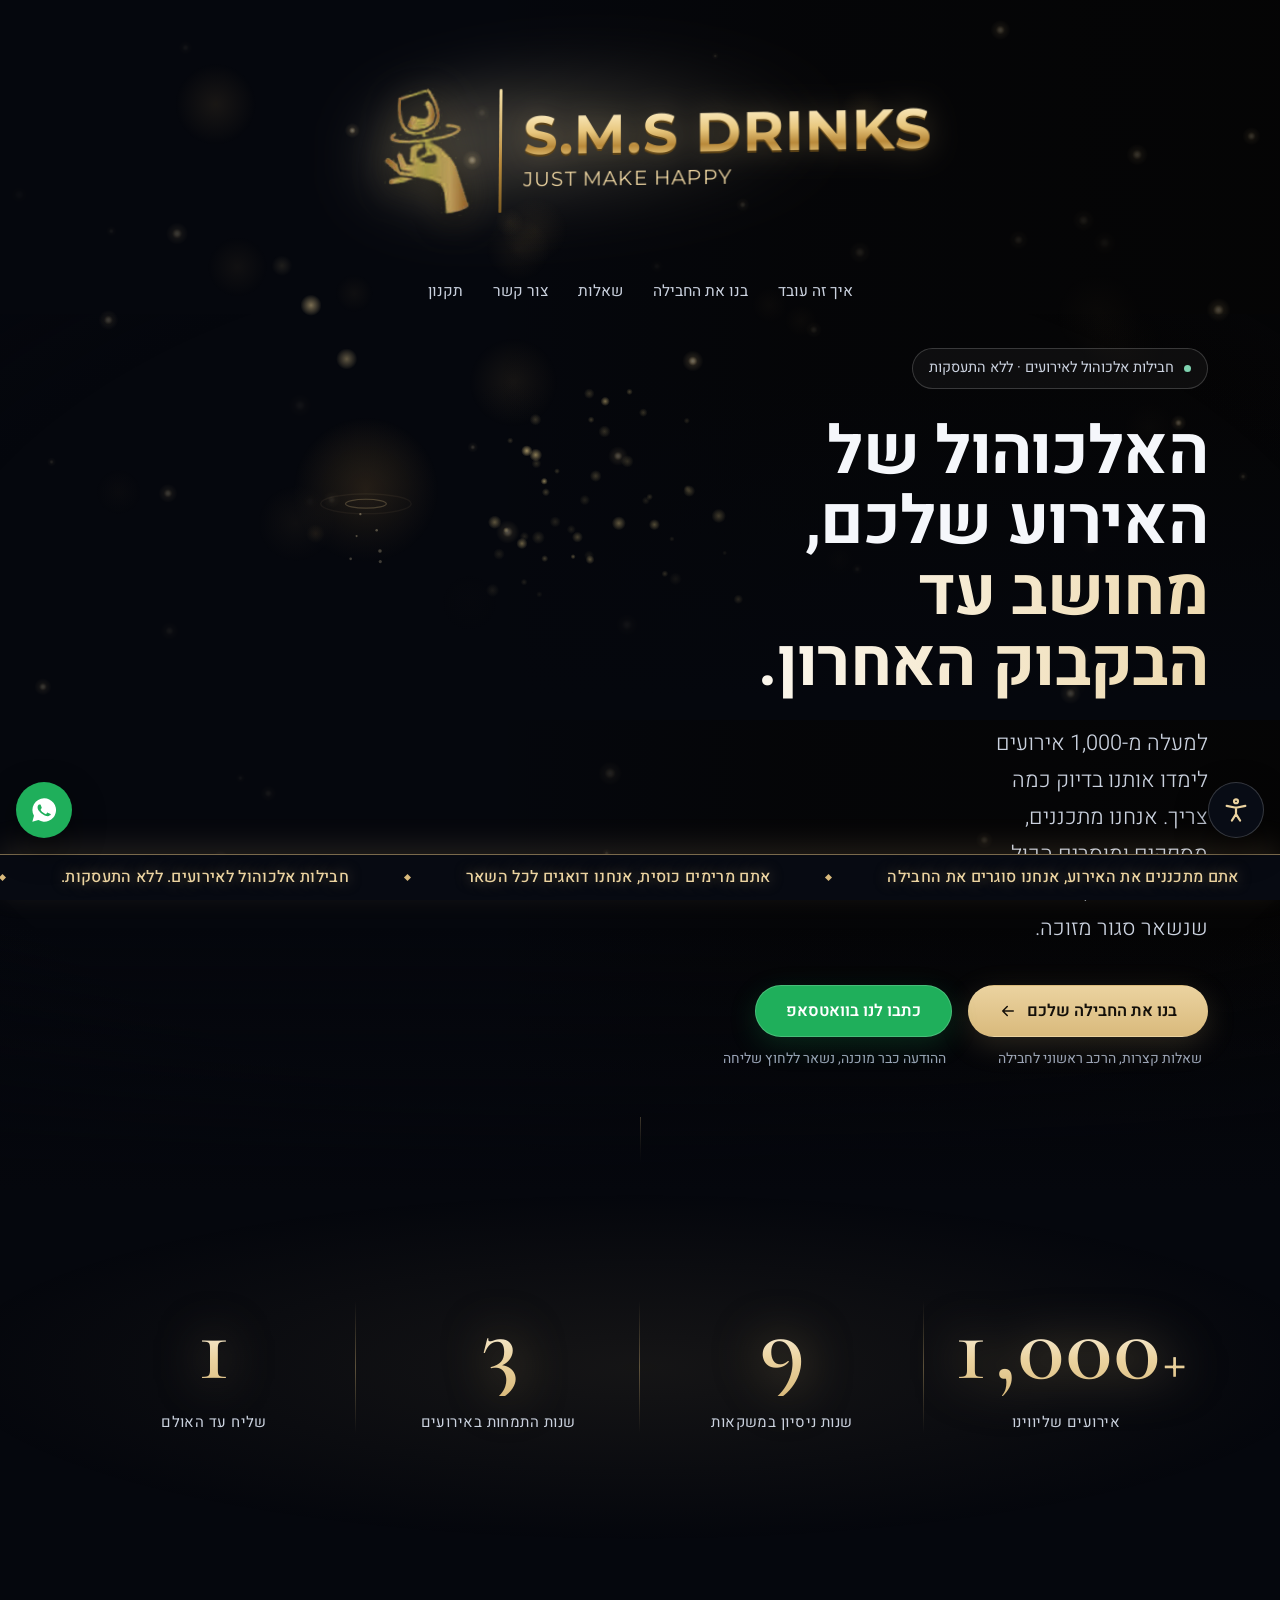
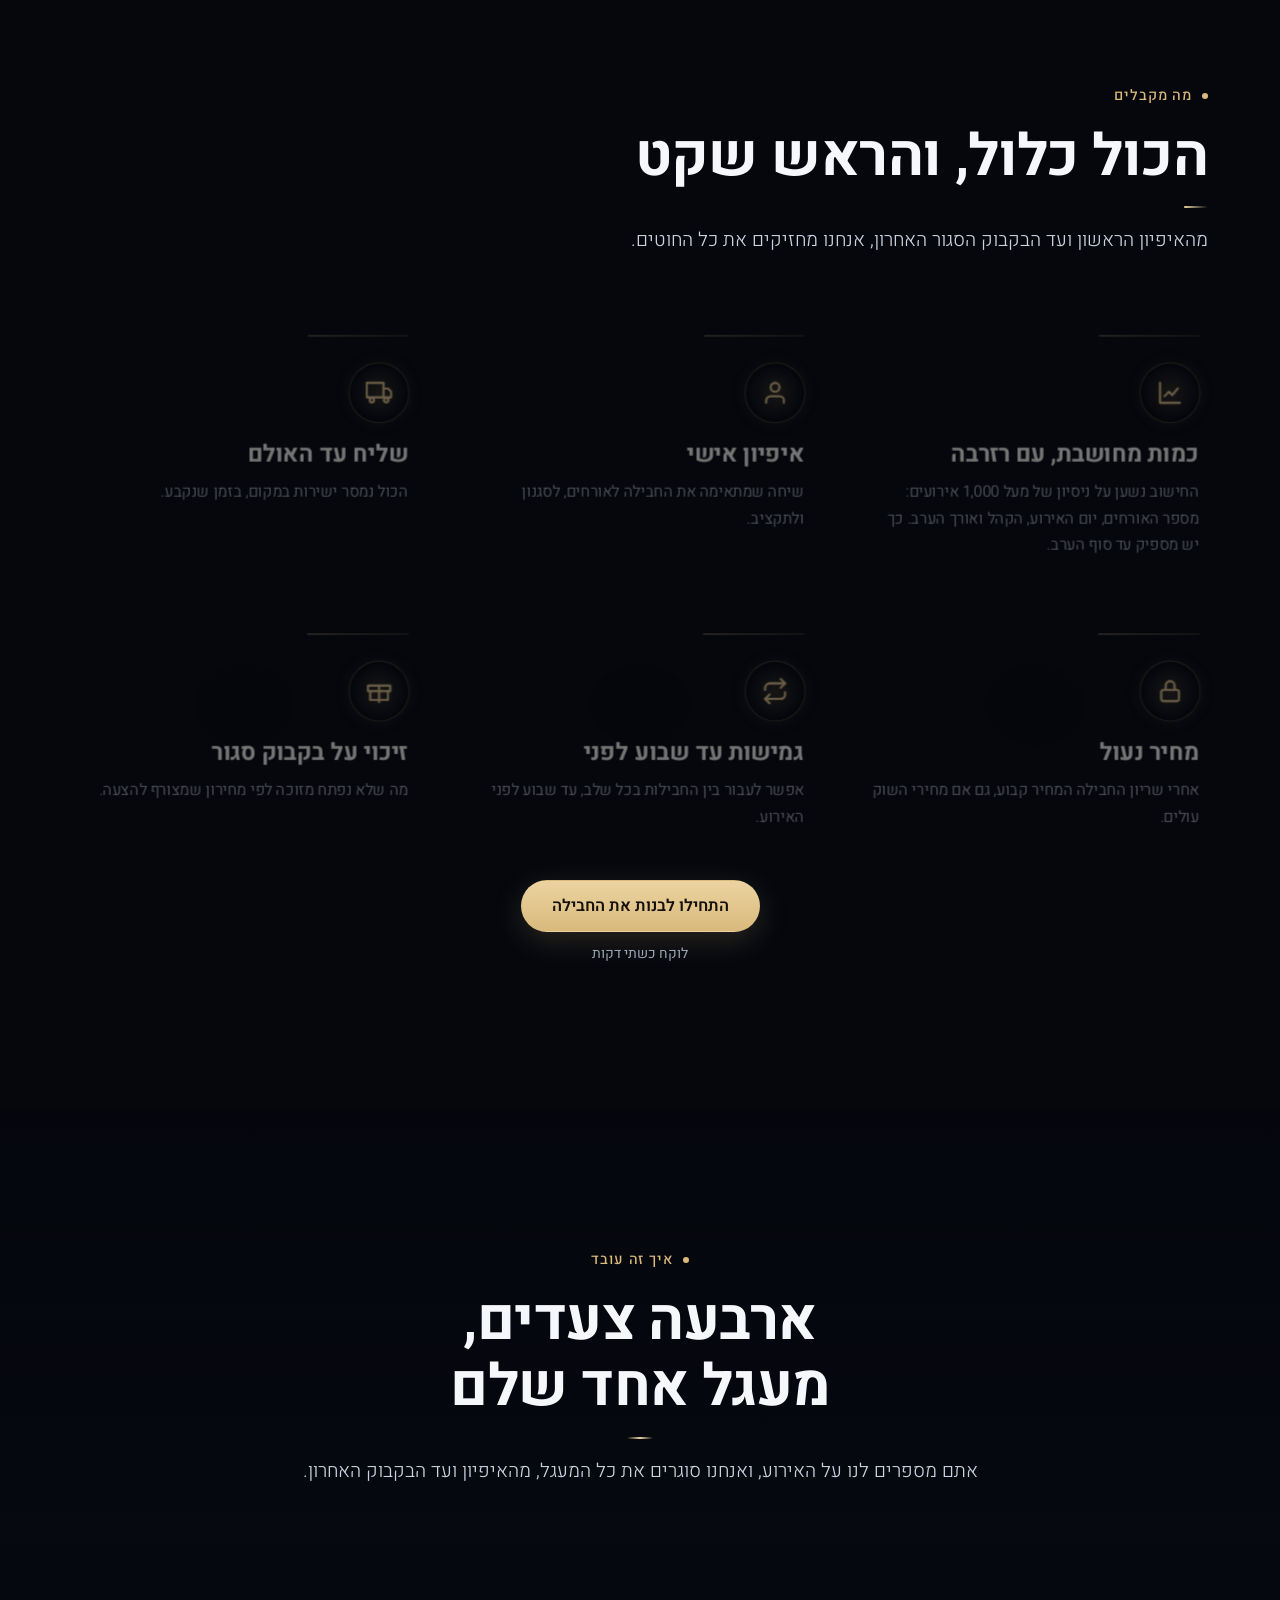
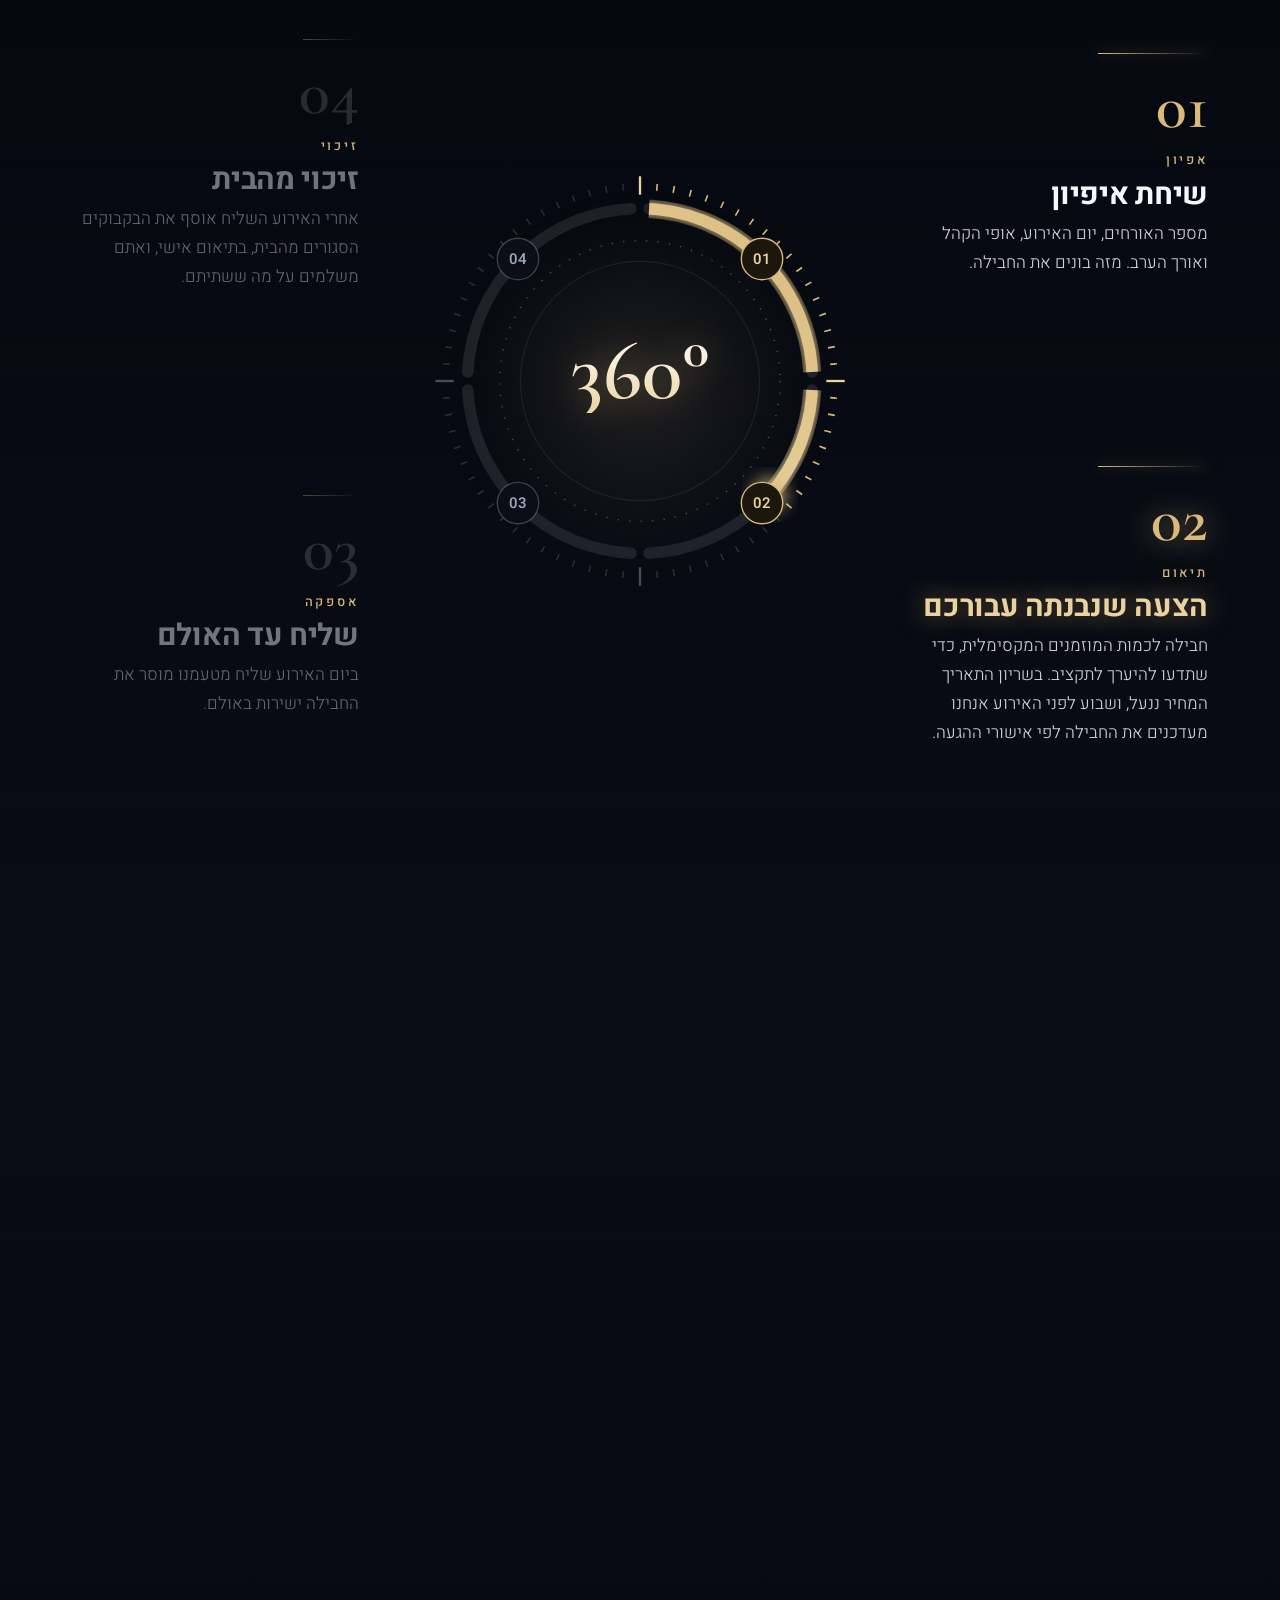
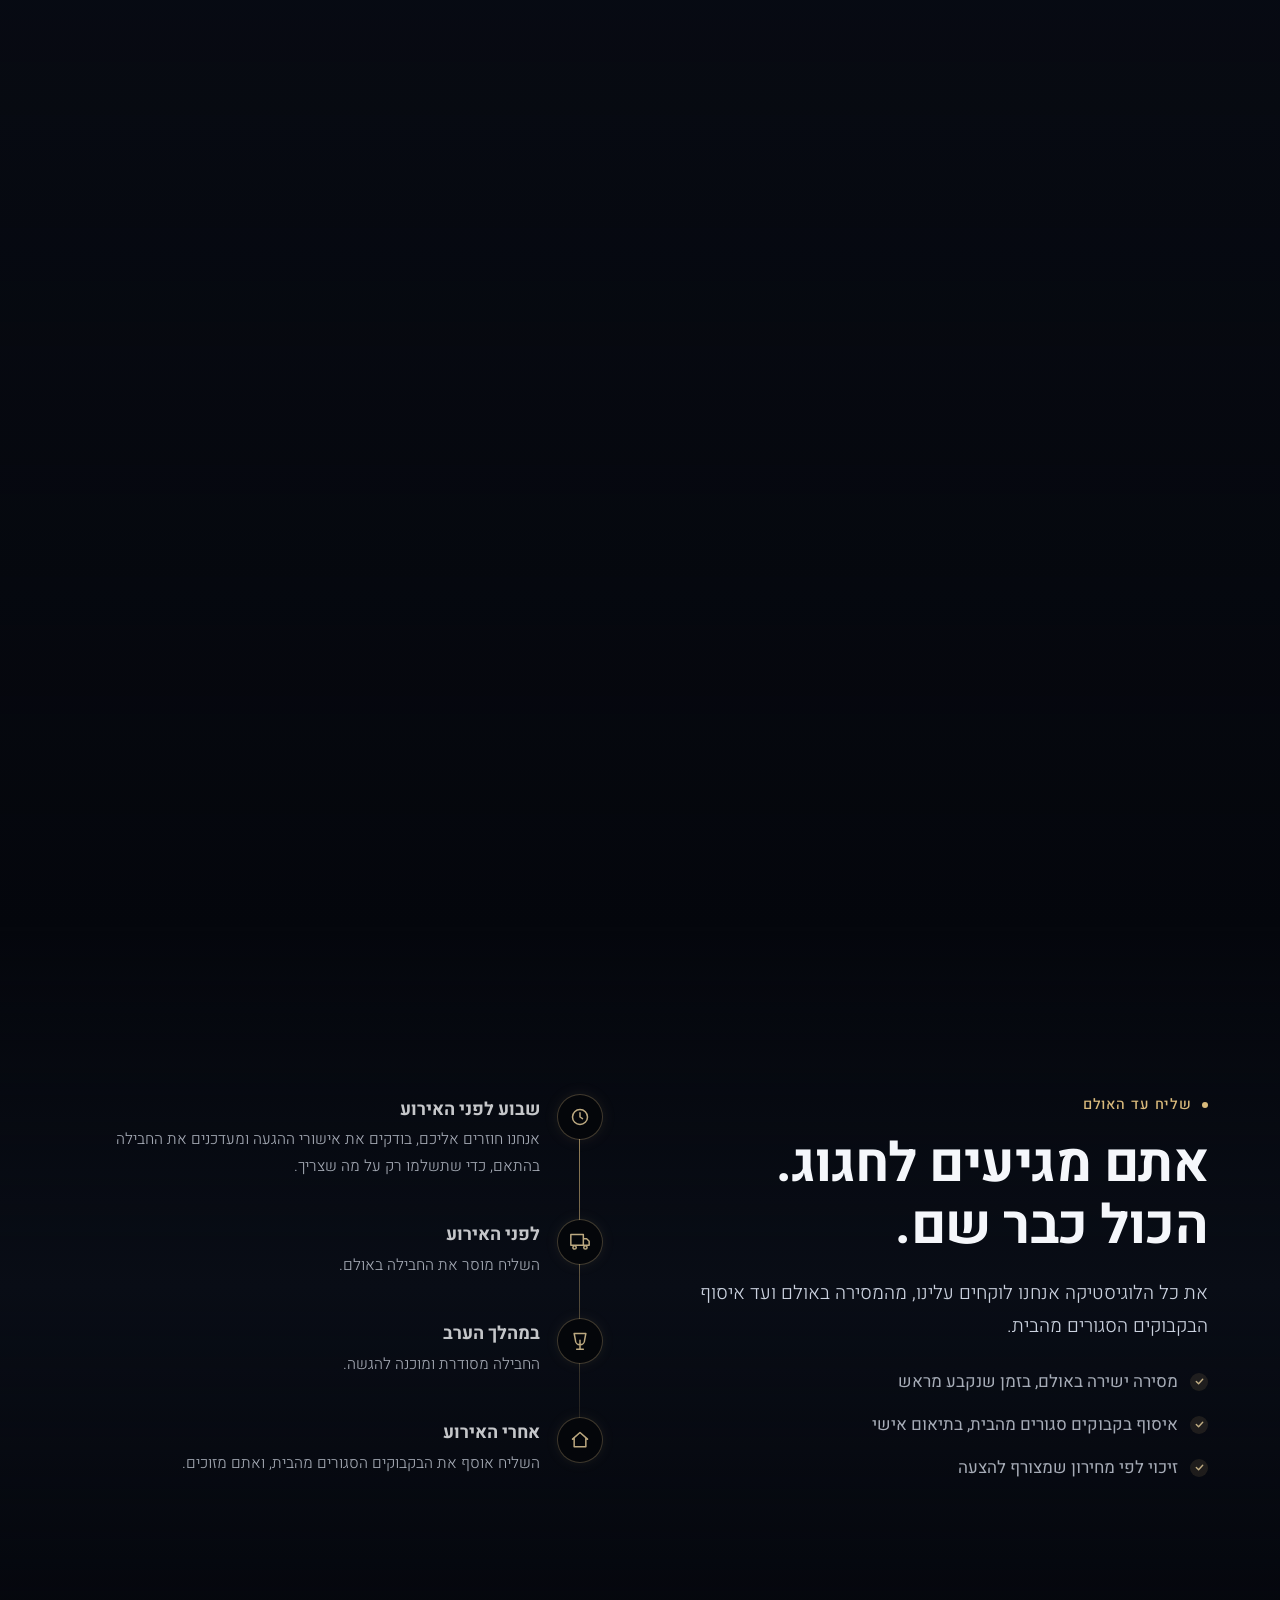
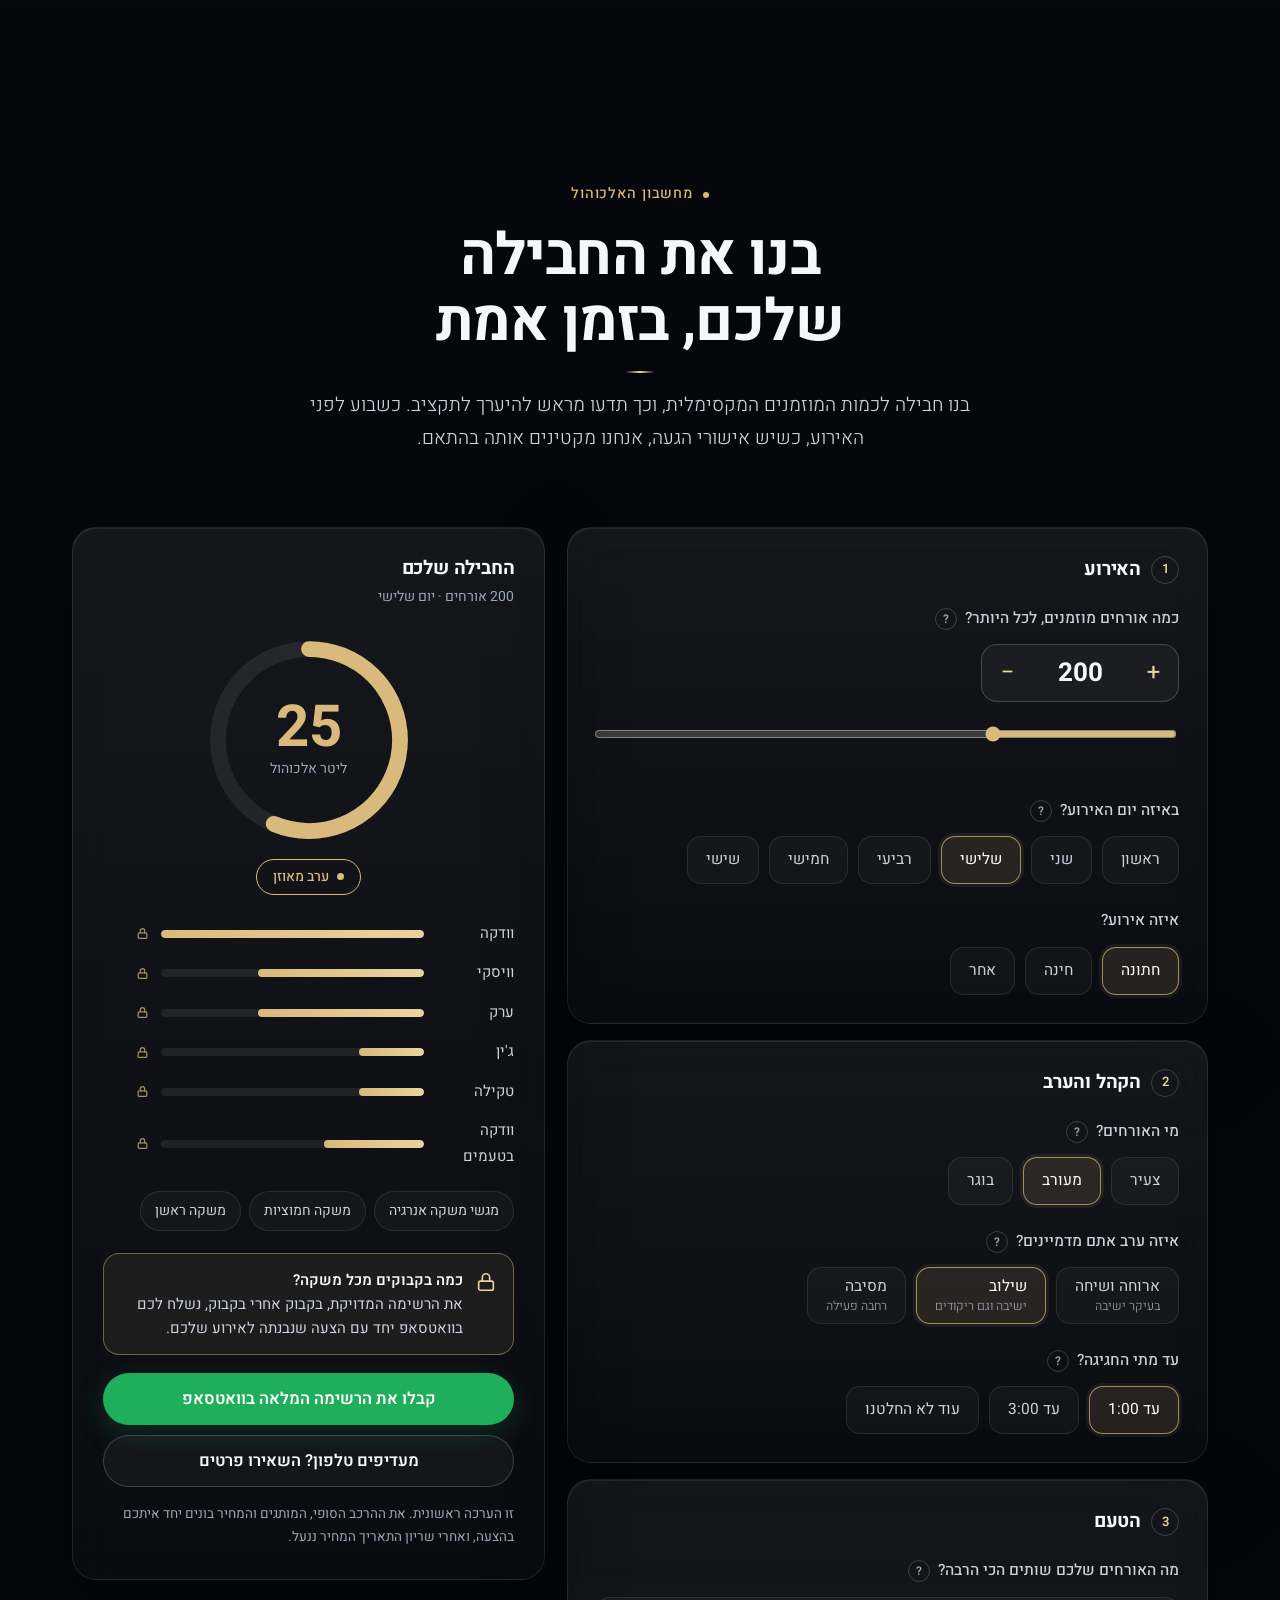
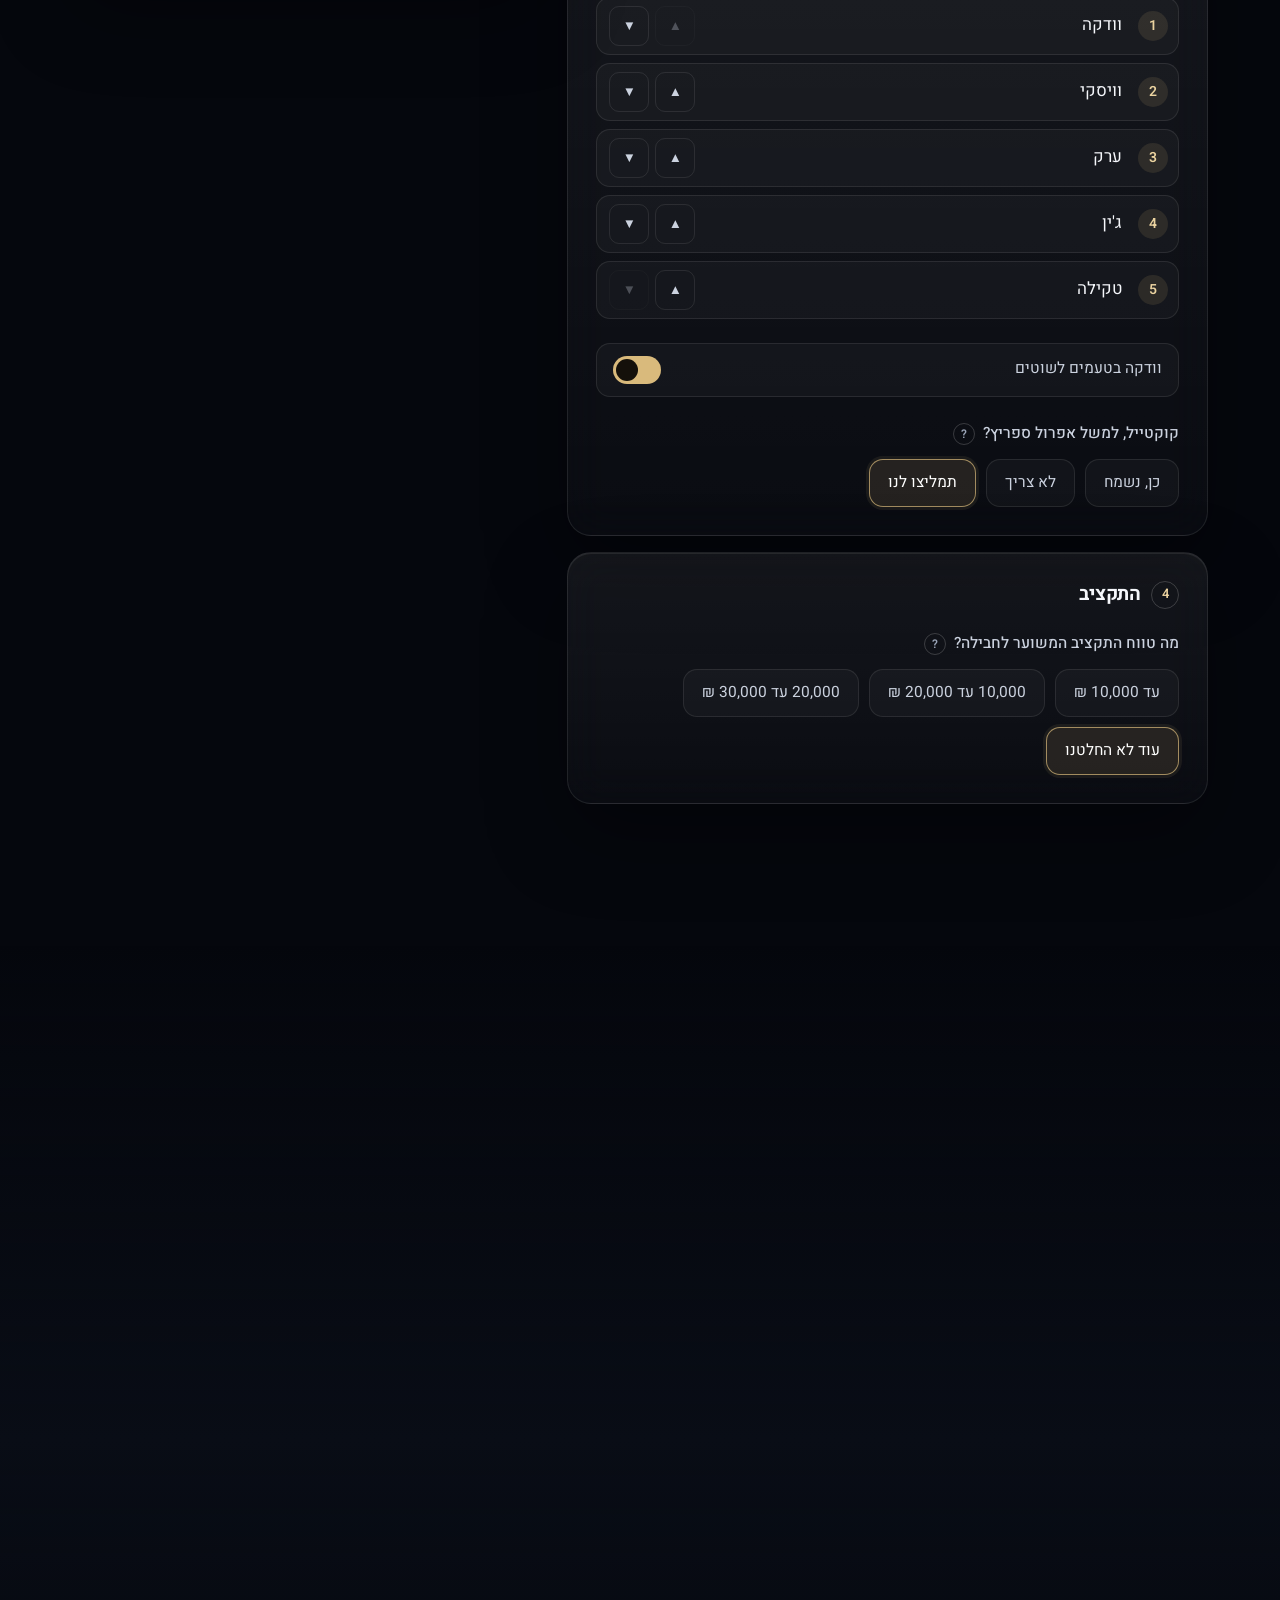
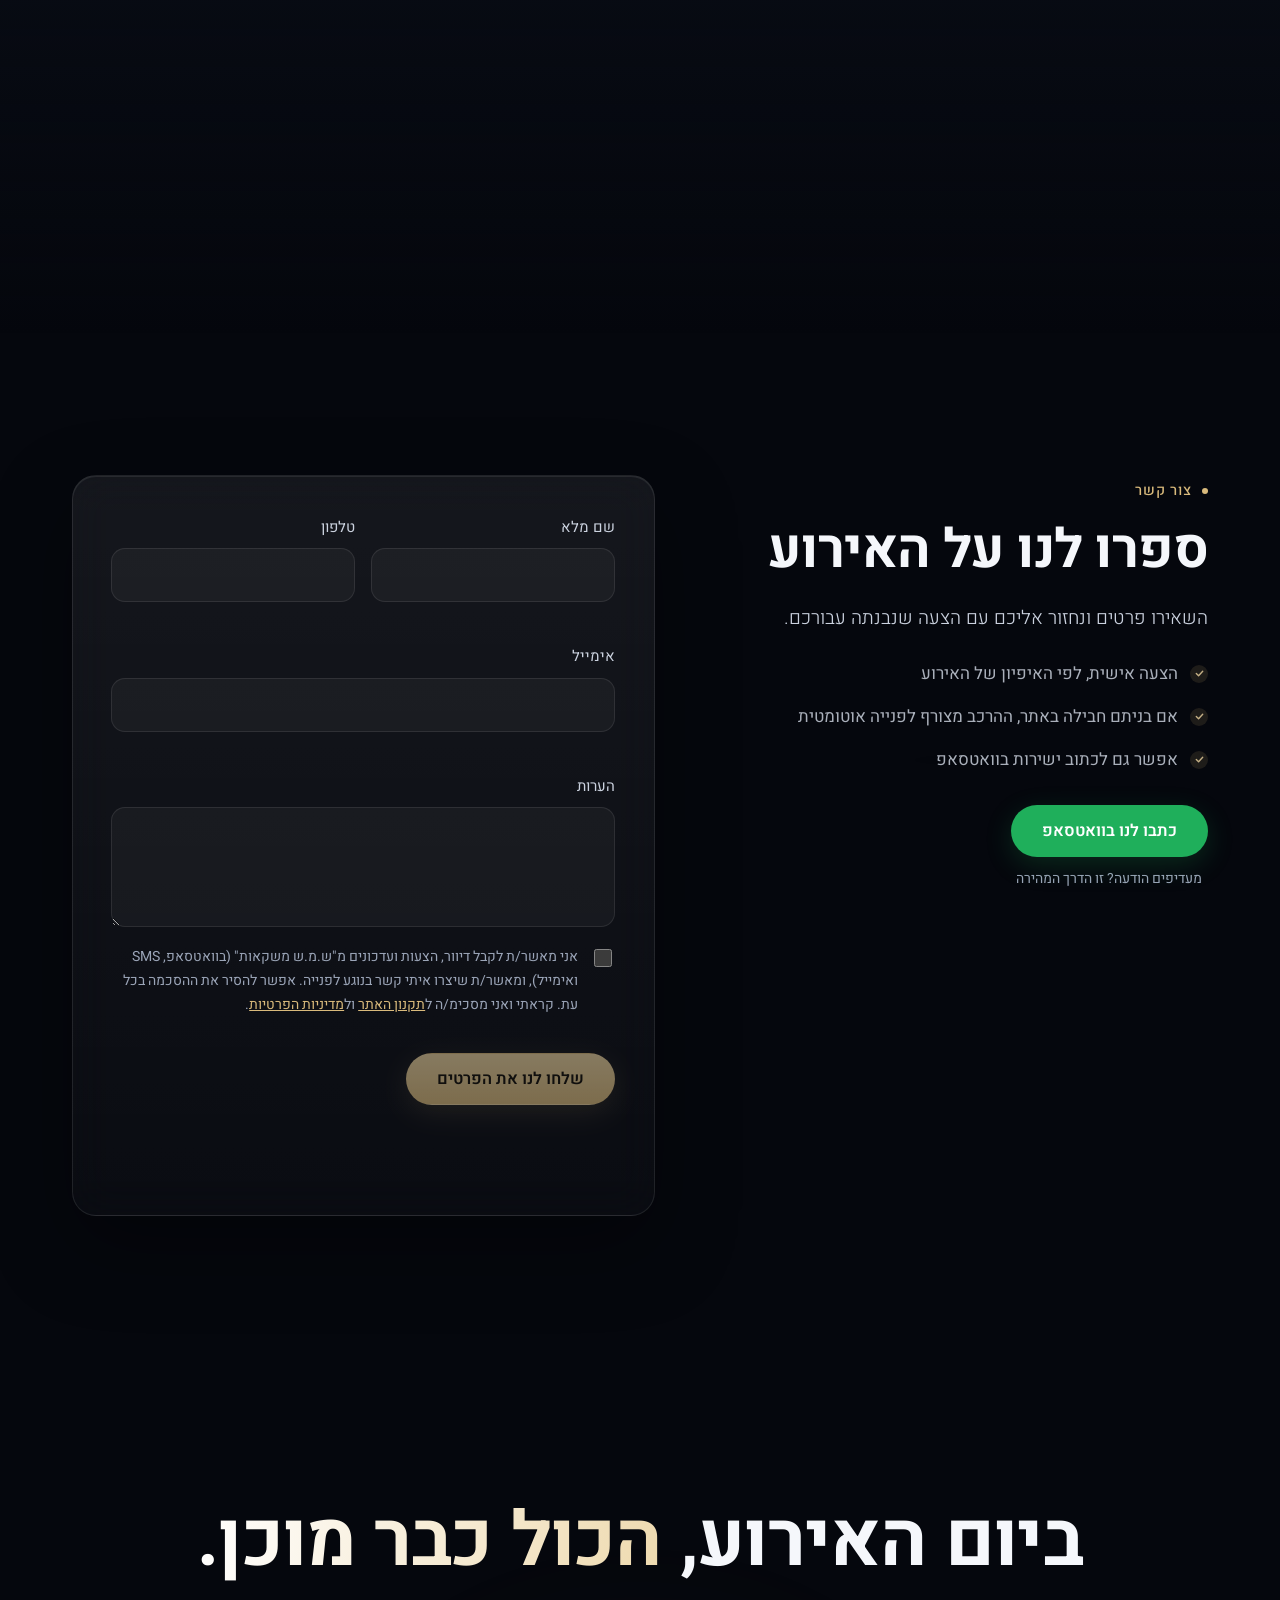
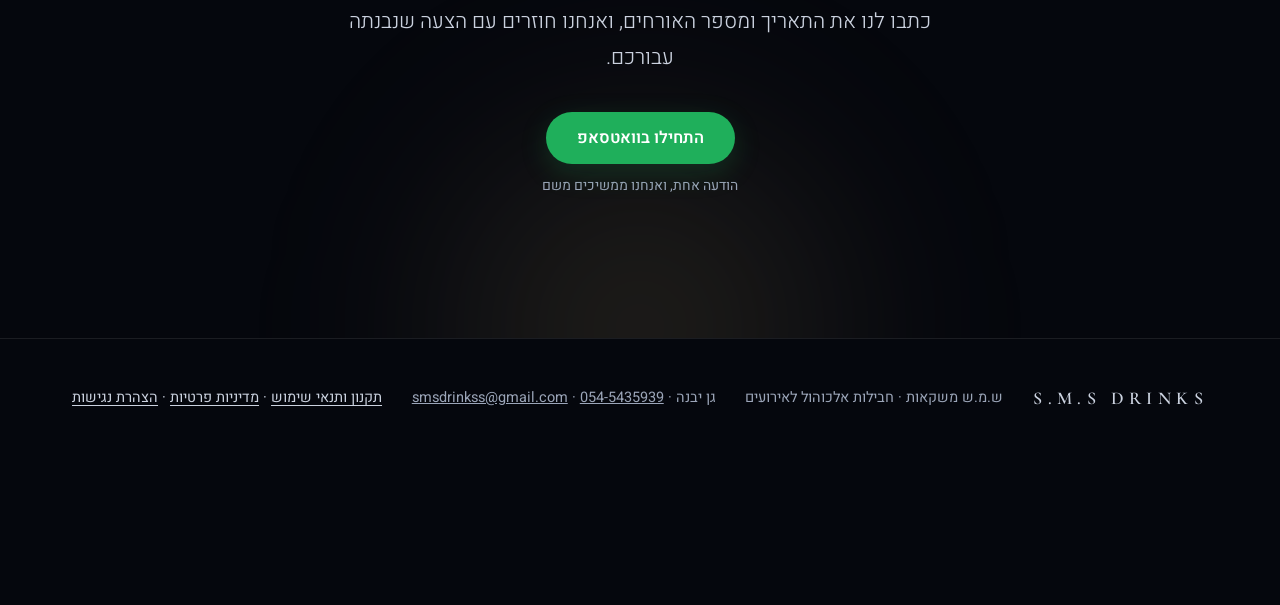
<file: index.html>
<!doctype html>
<html lang="he" dir="rtl">
<head>
<meta charset="utf-8">
<meta name="viewport" content="width=device-width,initial-scale=1,viewport-fit=cover">
<title>ש.מ.ש משקאות | חבילות אלכוהול לאירועים ללא התעסקות</title>
<meta name="description" content="ש.מ.ש משקאות: חבילות אלכוהול לחתונות, חינות ואירועים, ללא התעסקות. בונים את החבילה בכמה שאלות וזיכוי על בקבוק סגור.">
<meta name="theme-color" content="#05070d">
<meta property="og:type" content="website">
<meta property="og:locale" content="he_IL">
<meta property="og:title" content="ש.מ.ש משקאות | חבילת האלכוהול של האירוע שלכם">
<meta property="og:description" content="חבילות אלכוהול לאירועים ללא התעסקות. זיכוי על בקבוק סגור.">
<link rel="icon" href="assets/favicon.svg" type="image/svg+xml">
<link rel="preconnect" href="https://fonts.googleapis.com">
<link rel="preconnect" href="https://fonts.gstatic.com" crossorigin>
<link rel="stylesheet" href="https://fonts.googleapis.com/css2?family=Cormorant+Garamond:wght@500;600;700&family=Montserrat:wght@400;700&family=Heebo:wght@300;400;500;600;700&display=swap" media="print" onload="this.media='all'">
<noscript><link rel="stylesheet" href="https://fonts.googleapis.com/css2?family=Cormorant+Garamond:wght@500;600;700&family=Montserrat:wght@400;700&family=Heebo:wght@300;400;500;600;700&display=swap"></noscript>
<link rel="preload" as="image" href="assets/hero-bg.webp" media="(min-width:1021px)" fetchpriority="high">
<link rel="stylesheet" href="css/styles.css?v=11">
<script>(function(d){d.classList.add('js');try{if(matchMedia('(hover:none),(pointer:coarse),(max-width:900px)').matches)d.classList.add('lite')}catch(e){}})(document.documentElement);</script>
<script type="application/ld+json">
{"@context":"https://schema.org","@type":"LocalBusiness","name":"ש.מ.ש משקאות","alternateName":"S.M.S Drinks","description":"חבילות אלכוהול לאירועים ללא התעסקות, עם זיכוי על בקבוק סגור.","areaServed":"IL"}
</script>
</head>
<body>
<a class="skip" href="#main">דלגו לתוכן הראשי</a>
<canvas id="dust" aria-hidden="true"></canvas>
<div class="prog" aria-hidden="true"><i id="progBar"></i></div>

<header class="hdr" id="hdr">
  <div class="wrap">
    <a class="logo" href="#top" aria-label="S.M.S Drinks, ש.מ.ש משקאות, לראש העמוד">
      <picture><source srcset="assets/logo-mark.webp?v=1" type="image/webp"><img class="lm" fetchpriority="high" src="assets/logo-mark.png" width="180" height="244" alt=""></picture>
      <span class="lb" aria-hidden="true"></span>
      <span class="lt" dir="ltr"><b>S.M.S DRINKS</b><small>JUST MAKE HAPPY</small></span>
    </a>
    <nav aria-label="ניווט ראשי">
      <ul>
        <li><a href="#process">איך זה עובד</a></li>
        <li><a href="#build">בנו את החבילה</a></li>
        <li><a href="#faq">שאלות</a></li>
        <li><a href="#contact">צור קשר</a></li>
        <li><a href="terms.html">תקנון</a></li>
      </ul>
    </nav>
  </div>
</header>

<main id="main">
  <section class="hero" id="top" aria-labelledby="t-hero">
    <div class="hero-photo" aria-hidden="true"><picture><source media="(max-width:1020px)" srcset="assets/hero-bg-900.webp"><img src="assets/hero-bg.webp" alt="" width="1672" height="941" fetchpriority="high" decoding="async"></picture><canvas id="heroFx"></canvas></div>
    
    <div class="glow a"></div><div class="glow b"></div><div class="grid-bg"></div>
    <div class="wrap">
      <div>
        <div class="pill rv"><i></i>חבילות אלכוהול לאירועים · ללא התעסקות</div>
        <h1 id="t-hero" class="rv" style="--d:.1s"><span>האלכוהול של האירוע שלכם,</span><span class="grad">מחושב עד הבקבוק האחרון.</span></h1>
        <p class="lead rv" style="--d:.2s">למעלה מ-1,000 אירועים לימדו אותנו בדיוק כמה צריך. אנחנו מתכננים, מספקים ומוסרים הכול ישירות באולם, ומה שנשאר סגור מזוכה.</p>
        <div class="cta-row rv" style="--d:.3s">
          <div class="cta"><a class="btn" href="#build">בנו את החבילה שלכם<svg viewBox="0 0 24 24" fill="none" stroke="currentColor" stroke-width="2" stroke-linecap="round" stroke-linejoin="round" aria-hidden="true"><path d="M19 12H5M11 6l-6 6 6 6"/></svg></a><small>שאלות קצרות, הרכב ראשוני לחבילה</small></div>
          <div class="cta"><a class="btn ghost wa" href="#" target="_blank" rel="noopener">כתבו לנו בוואטסאפ<span class="sr"> (נפתח בחלון חדש)</span></a><small>ההודעה כבר מוכנה, נשאר ללחוץ שליחה</small></div>
        </div>
      </div>
      
    </div>
    <div class="scroll-cue" aria-hidden="true"><i></i></div>
  </section>

  <div class="trust" aria-label="הניסיון שלנו">
    <div class="wrap">
      <div class="tr rv"><b dir="ltr"><span data-to="1000">1,000</span><i>+</i></b><span class="lb">אירועים שליווינו</span></div>
      <div class="tr rv" style="--d:.1s"><b dir="ltr"><span data-to="9">9</span></b><span class="lb">שנות ניסיון במשקאות</span></div>
      <div class="tr rv" style="--d:.2s"><b dir="ltr"><span data-to="3">3</span></b><span class="lb">שנות התמחות באירועים</span></div>
      <div class="tr rv" style="--d:.3s"><b dir="ltr"><span data-to="1">1</span></b><span class="lb">שליח עד האולם</span></div>
    </div>
  </div>

  <section id="value" aria-labelledby="t-value">
    <div class="wrap">
      <div class="sec-head rv"><span class="eyebrow">מה מקבלים</span><h2 id="t-value">הכול כלול, והראש שקט</h2><p>מהאיפיון הראשון ועד הבקבוק הסגור האחרון, אנחנו מחזיקים את כל החוטים.</p></div>
      <div class="bento">
        <article class="vi rv"><div class="ic"><svg viewBox="0 0 24 24" fill="none" stroke="currentColor" stroke-width="1.7" stroke-linecap="round" stroke-linejoin="round" aria-hidden="true"><path d="M3 3v18h18"/><path d="M7 15l4-4 3 3 5-6"/></svg></div><h3>כמות מחושבת, עם רזרבה</h3><p>החישוב נשען על ניסיון של מעל 1,000 אירועים: מספר האורחים, יום האירוע, הקהל ואורך הערב. כך יש מספיק עד סוף הערב.</p></article>
        <article class="vi rv" style="--d:.1s"><div class="ic"><svg viewBox="0 0 24 24" fill="none" stroke="currentColor" stroke-width="1.7" stroke-linecap="round" stroke-linejoin="round" aria-hidden="true"><path d="M20 21v-2a4 4 0 0 0-4-4H8a4 4 0 0 0-4 4v2"/><circle cx="12" cy="7" r="4"/></svg></div><h3>איפיון אישי</h3><p>שיחה שמתאימה את החבילה לאורחים, לסגנון ולתקציב.</p></article>
        <article class="vi rv"><div class="ic"><svg viewBox="0 0 24 24" fill="none" stroke="currentColor" stroke-width="1.7" stroke-linecap="round" stroke-linejoin="round" aria-hidden="true"><path d="M1 3h15v13H1zM16 8h4l3 3v5h-7z"/><circle cx="5.5" cy="18.5" r="2"/><circle cx="18.5" cy="18.5" r="2"/></svg></div><h3>שליח עד האולם</h3><p>הכול נמסר ישירות במקום, בזמן שנקבע.</p></article>
        <article class="vi rv" style="--d:.1s"><div class="ic"><svg viewBox="0 0 24 24" fill="none" stroke="currentColor" stroke-width="1.7" stroke-linecap="round" stroke-linejoin="round" aria-hidden="true"><rect x="4" y="11" width="16" height="10" rx="2"/><path d="M8 11V7a4 4 0 0 1 8 0v4"/></svg></div><h3>מחיר נעול</h3><p>אחרי שריון החבילה המחיר קבוע, גם אם מחירי השוק עולים.</p></article>
        <article class="vi rv" style="--d:.2s"><div class="ic"><svg viewBox="0 0 24 24" fill="none" stroke="currentColor" stroke-width="1.7" stroke-linecap="round" stroke-linejoin="round" aria-hidden="true"><path d="M17 1l4 4-4 4"/><path d="M3 11V9a4 4 0 0 1 4-4h14M7 23l-4-4 4-4"/><path d="M21 13v2a4 4 0 0 1-4 4H3"/></svg></div><h3>גמישות עד שבוע לפני</h3><p>אפשר לעבור בין החבילות בכל שלב, עד שבוע לפני האירוע.</p></article>
        <article class="vi rv" style="--d:.3s"><div class="ic"><svg viewBox="0 0 24 24" fill="none" stroke="currentColor" stroke-width="1.7" stroke-linecap="round" stroke-linejoin="round" aria-hidden="true"><path d="M20 12v8H4v-8M2 7h20v5H2zM12 22V7"/></svg></div><h3>זיכוי על בקבוק סגור</h3><p>מה שלא נפתח מזוכה לפי מחירון שמצורף להצעה.</p></article>
      </div>
      <div class="cta-row c rv" style="justify-content:center;margin-top:46px"><div class="cta c"><a class="btn" href="#build">התחילו לבנות את החבילה</a><small>לוקח כשתי דקות</small></div></div>
    </div>
  </section>

  <section id="process" aria-labelledby="t-process" style="background:linear-gradient(180deg,transparent,var(--bg2),transparent)">
    <div class="wrap">
      <div class="sec-head c rv"><span class="eyebrow">איך זה עובד</span><h2 id="t-process">ארבעה צעדים, מעגל אחד שלם</h2><p>אתם מספרים לנו על האירוע, ואנחנו סוגרים את כל המעגל, מהאיפיון ועד הבקבוק האחרון.</p></div>
      <div class="ring-track" id="ringTrack"><div class="ring-wrap" id="ringWrap">
        <div class="ring rv" id="ring">
          <svg viewBox="0 0 400 400" aria-hidden="true" focusable="false">
          <defs>
            <linearGradient id="rg" x1="0" y1="0" x2="1" y2="1"><stop offset="0" stop-color="#F3E1B6"/><stop offset="1" stop-color="#D9BA7C"/></linearGradient>
            <filter id="rb" x="-30%" y="-30%" width="160%" height="160%"><feGaussianBlur stdDeviation="7"/></filter>
            <mask id="rm" maskUnits="userSpaceOnUse" x="0" y="0" width="400" height="400"><path d="M207.85 50.21 A150 150 0 0 1 349.79 192.15" stroke="#fff" stroke-width="16" fill="none"/><path d="M349.79 207.85 A150 150 0 0 1 207.85 349.79" stroke="#fff" stroke-width="16" fill="none"/><path d="M192.15 349.79 A150 150 0 0 1 50.21 207.85" stroke="#fff" stroke-width="16" fill="none"/><path d="M50.21 192.15 A150 150 0 0 1 192.15 50.21" stroke="#fff" stroke-width="16" fill="none"/></mask>
          </defs>
          <circle class="r-dash" cx="200" cy="200" r="122"/>
          <circle class="r-thin" cx="200" cy="200" r="104"/>
          <line class="tk mj" data-a="0" x1="200.0" y1="38.0" x2="200.0" y2="22.0"/><line class="tk" data-a="5" x1="214.5" y1="34.6" x2="215.0" y2="28.7"/><line class="tk" data-a="10" x1="228.8" y1="36.5" x2="229.9" y2="30.6"/><line class="tk" data-a="15" x1="243.0" y1="39.7" x2="244.5" y2="33.9"/><line class="tk" data-a="20" x1="256.8" y1="44.0" x2="258.8" y2="38.4"/><line class="tk" data-a="25" x1="270.2" y1="49.6" x2="272.7" y2="44.1"/><line class="tk" data-a="30" x1="283.0" y1="56.2" x2="286.0" y2="51.0"/><line class="tk" data-a="35" x1="295.2" y1="64.0" x2="298.7" y2="59.1"/><line class="tk" data-a="40" x1="306.7" y1="72.8" x2="310.6" y2="68.2"/><line class="tk" data-a="45" x1="317.4" y1="82.6" x2="321.6" y2="78.4"/><line class="tk" data-a="50" x1="327.2" y1="93.3" x2="331.8" y2="89.4"/><line class="tk" data-a="55" x1="336.0" y1="104.8" x2="340.9" y2="101.3"/><line class="tk" data-a="60" x1="343.8" y1="117.0" x2="349.0" y2="114.0"/><line class="tk" data-a="65" x1="350.4" y1="129.8" x2="355.9" y2="127.3"/><line class="tk" data-a="70" x1="356.0" y1="143.2" x2="361.6" y2="141.2"/><line class="tk" data-a="75" x1="360.3" y1="157.0" x2="366.1" y2="155.5"/><line class="tk" data-a="80" x1="363.5" y1="171.2" x2="369.4" y2="170.1"/><line class="tk" data-a="85" x1="365.4" y1="185.5" x2="371.3" y2="185.0"/><line class="tk mj" data-a="90" x1="362.0" y1="200.0" x2="378.0" y2="200.0"/><line class="tk" data-a="95" x1="365.4" y1="214.5" x2="371.3" y2="215.0"/><line class="tk" data-a="100" x1="363.5" y1="228.8" x2="369.4" y2="229.9"/><line class="tk" data-a="105" x1="360.3" y1="243.0" x2="366.1" y2="244.5"/><line class="tk" data-a="110" x1="356.0" y1="256.8" x2="361.6" y2="258.8"/><line class="tk" data-a="115" x1="350.4" y1="270.2" x2="355.9" y2="272.7"/><line class="tk" data-a="120" x1="343.8" y1="283.0" x2="349.0" y2="286.0"/><line class="tk" data-a="125" x1="336.0" y1="295.2" x2="340.9" y2="298.7"/><line class="tk" data-a="130" x1="327.2" y1="306.7" x2="331.8" y2="310.6"/><line class="tk" data-a="135" x1="317.4" y1="317.4" x2="321.6" y2="321.6"/><line class="tk" data-a="140" x1="306.7" y1="327.2" x2="310.6" y2="331.8"/><line class="tk" data-a="145" x1="295.2" y1="336.0" x2="298.7" y2="340.9"/><line class="tk" data-a="150" x1="283.0" y1="343.8" x2="286.0" y2="349.0"/><line class="tk" data-a="155" x1="270.2" y1="350.4" x2="272.7" y2="355.9"/><line class="tk" data-a="160" x1="256.8" y1="356.0" x2="258.8" y2="361.6"/><line class="tk" data-a="165" x1="243.0" y1="360.3" x2="244.5" y2="366.1"/><line class="tk" data-a="170" x1="228.8" y1="363.5" x2="229.9" y2="369.4"/><line class="tk" data-a="175" x1="214.5" y1="365.4" x2="215.0" y2="371.3"/><line class="tk mj" data-a="180" x1="200.0" y1="362.0" x2="200.0" y2="378.0"/><line class="tk" data-a="185" x1="185.5" y1="365.4" x2="185.0" y2="371.3"/><line class="tk" data-a="190" x1="171.2" y1="363.5" x2="170.1" y2="369.4"/><line class="tk" data-a="195" x1="157.0" y1="360.3" x2="155.5" y2="366.1"/><line class="tk" data-a="200" x1="143.2" y1="356.0" x2="141.2" y2="361.6"/><line class="tk" data-a="205" x1="129.8" y1="350.4" x2="127.3" y2="355.9"/><line class="tk" data-a="210" x1="117.0" y1="343.8" x2="114.0" y2="349.0"/><line class="tk" data-a="215" x1="104.8" y1="336.0" x2="101.3" y2="340.9"/><line class="tk" data-a="220" x1="93.3" y1="327.2" x2="89.4" y2="331.8"/><line class="tk" data-a="225" x1="82.6" y1="317.4" x2="78.4" y2="321.6"/><line class="tk" data-a="230" x1="72.8" y1="306.7" x2="68.2" y2="310.6"/><line class="tk" data-a="235" x1="64.0" y1="295.2" x2="59.1" y2="298.7"/><line class="tk" data-a="240" x1="56.2" y1="283.0" x2="51.0" y2="286.0"/><line class="tk" data-a="245" x1="49.6" y1="270.2" x2="44.1" y2="272.7"/><line class="tk" data-a="250" x1="44.0" y1="256.8" x2="38.4" y2="258.8"/><line class="tk" data-a="255" x1="39.7" y1="243.0" x2="33.9" y2="244.5"/><line class="tk" data-a="260" x1="36.5" y1="228.8" x2="30.6" y2="229.9"/><line class="tk" data-a="265" x1="34.6" y1="214.5" x2="28.7" y2="215.0"/><line class="tk mj" data-a="270" x1="38.0" y1="200.0" x2="22.0" y2="200.0"/><line class="tk" data-a="275" x1="34.6" y1="185.5" x2="28.7" y2="185.0"/><line class="tk" data-a="280" x1="36.5" y1="171.2" x2="30.6" y2="170.1"/><line class="tk" data-a="285" x1="39.7" y1="157.0" x2="33.9" y2="155.5"/><line class="tk" data-a="290" x1="44.0" y1="143.2" x2="38.4" y2="141.2"/><line class="tk" data-a="295" x1="49.6" y1="129.8" x2="44.1" y2="127.3"/><line class="tk" data-a="300" x1="56.2" y1="117.0" x2="51.0" y2="114.0"/><line class="tk" data-a="305" x1="64.0" y1="104.8" x2="59.1" y2="101.3"/><line class="tk" data-a="310" x1="72.8" y1="93.3" x2="68.2" y2="89.4"/><line class="tk" data-a="315" x1="82.6" y1="82.6" x2="78.4" y2="78.4"/><line class="tk" data-a="320" x1="93.3" y1="72.8" x2="89.4" y2="68.2"/><line class="tk" data-a="325" x1="104.8" y1="64.0" x2="101.3" y2="59.1"/><line class="tk" data-a="330" x1="117.0" y1="56.2" x2="114.0" y2="51.0"/><line class="tk" data-a="335" x1="129.8" y1="49.6" x2="127.3" y2="44.1"/><line class="tk" data-a="340" x1="143.2" y1="44.0" x2="141.2" y2="38.4"/><line class="tk" data-a="345" x1="157.0" y1="39.7" x2="155.5" y2="33.9"/><line class="tk" data-a="350" x1="171.2" y1="36.5" x2="170.1" y2="30.6"/><line class="tk" data-a="355" x1="185.5" y1="34.6" x2="185.0" y2="28.7"/>
          <path class="r-trk" d="M207.85 50.21 A150 150 0 0 1 349.79 192.15"/><path class="r-trk" d="M349.79 207.85 A150 150 0 0 1 207.85 349.79"/><path class="r-trk" d="M192.15 349.79 A150 150 0 0 1 50.21 207.85"/><path class="r-trk" d="M50.21 192.15 A150 150 0 0 1 192.15 50.21"/>
          <g mask="url(#rm)">
            <circle id="ringGlow" class="r-pg" cx="200" cy="200" r="150" filter="url(#rb)" transform="rotate(-90 200 200)"/>
            <circle id="ringProg" class="r-p" cx="200" cy="200" r="150" transform="rotate(-90 200 200)"/>
          </g>
          <g id="ringHead" class="r-head"><circle r="15" filter="url(#rb)"/><circle r="5.5"/></g>
          <g class="nd" transform="translate(306.1 93.9)"><circle r="18"/><text dir="ltr" text-anchor="middle" dominant-baseline="central">01</text></g><g class="nd" transform="translate(306.1 306.1)"><circle r="18"/><text dir="ltr" text-anchor="middle" dominant-baseline="central">02</text></g><g class="nd" transform="translate(93.9 306.1)"><circle r="18"/><text dir="ltr" text-anchor="middle" dominant-baseline="central">03</text></g><g class="nd" transform="translate(93.9 93.9)"><circle r="18"/><text dir="ltr" text-anchor="middle" dominant-baseline="central">04</text></g>
        </svg>
          <div class="ring-core"><b dir="ltr">360°</b><span id="ringNow">אפיון</span></div>
        </div>
        <article class="rs s1 rv rv-r" data-i="0"><span class="rn" aria-hidden="true">01</span><small>אפיון</small><h3>שיחת איפיון</h3><p>מספר האורחים, יום האירוע, אופי הקהל ואורך הערב. מזה בונים את החבילה.</p></article>
        <article class="rs s2 rv rv-r" data-i="1"><span class="rn" aria-hidden="true">02</span><small>תיאום</small><h3>הצעה שנבנתה עבורכם</h3><p>חבילה לכמות המוזמנים המקסימלית, כדי שתדעו להיערך לתקציב. בשריון התאריך המחיר ננעל, ושבוע לפני האירוע אנחנו מעדכנים את החבילה לפי אישורי ההגעה.</p></article>
        <article class="rs s3 rv rv-l" data-i="2"><span class="rn" aria-hidden="true">03</span><small>אספקה</small><h3>שליח עד האולם</h3><p>ביום האירוע שליח מטעמנו מוסר את החבילה ישירות באולם.</p></article>
        <article class="rs s4 rv rv-l" data-i="3"><span class="rn" aria-hidden="true">04</span><small>זיכוי</small><h3>זיכוי מהבית</h3><p>אחרי האירוע השליח אוסף את הבקבוקים הסגורים מהבית, בתיאום אישי, ואתם משלמים על מה ששתיתם.</p></article>
      </div></div>
    </div>
  </section>

  <section id="delivery" aria-labelledby="t-del" style="background:linear-gradient(180deg,transparent,var(--bg2),transparent)">
    <div class="wrap split">
      <div class="rv">
        <span class="eyebrow">שליח עד האולם</span>
        <h2 id="t-del" style="font-size:clamp(32px,4.4vw,54px);margin:16px 0 20px">אתם מגיעים לחגוג. הכול כבר שם.</h2>
        <p style="color:var(--soft);font-weight:300;font-size:19px">את כל הלוגיסטיקה אנחנו לוקחים עלינו, מהמסירה באולם ועד איסוף הבקבוקים הסגורים מהבית.</p>
        <ul class="ticks"><li>מסירה ישירה באולם, בזמן שנקבע מראש</li><li>איסוף בקבוקים סגורים מהבית, בתיאום אישי</li><li>זיכוי לפי מחירון שמצורף להצעה</li></ul>
      </div>
      <div class="route rv" style="--d:.15s">
        <div class="rt"><div class="ic"><svg viewBox="0 0 24 24" fill="none" stroke="currentColor" stroke-width="1.8" stroke-linecap="round" stroke-linejoin="round" aria-hidden="true"><circle cx="12" cy="12" r="9"/><path d="M12 7v5l3 2"/></svg></div><div><h4>שבוע לפני האירוע</h4><p>אנחנו חוזרים אליכם, בודקים את אישורי ההגעה ומעדכנים את החבילה בהתאם, כדי שתשלמו רק על מה שצריך.</p></div></div>
        <div class="rt"><div class="ic"><svg viewBox="0 0 24 24" fill="none" stroke="currentColor" stroke-width="1.8" stroke-linecap="round" stroke-linejoin="round" aria-hidden="true"><path d="M1 3h15v13H1zM16 8h4l3 3v5h-7z"/><circle cx="5.5" cy="18.5" r="2"/><circle cx="18.5" cy="18.5" r="2"/></svg></div><div><h4>לפני האירוע</h4><p>השליח מוסר את החבילה באולם.</p></div></div>
        <div class="rt"><div class="ic"><svg viewBox="0 0 24 24" fill="none" stroke="currentColor" stroke-width="1.8" stroke-linecap="round" stroke-linejoin="round" aria-hidden="true"><path d="M8 22h8M12 11v11M5 3h14l-1.5 8a5.5 5.5 0 0 1-11 0z"/></svg></div><div><h4>במהלך הערב</h4><p>החבילה מסודרת ומוכנה להגשה.</p></div></div>
        <div class="rt"><div class="ic"><svg viewBox="0 0 24 24" fill="none" stroke="currentColor" stroke-width="1.8" stroke-linecap="round" stroke-linejoin="round" aria-hidden="true"><path d="M3 11l9-8 9 8M5 10v10h14V10"/></svg></div><div><h4>אחרי האירוע</h4><p>השליח אוסף את הבקבוקים הסגורים מהבית, ואתם מזוכים.</p></div></div>
      </div>
    </div>
  </section>

  <section id="build" aria-labelledby="t-build">
    <div class="wrap">
      <div class="sec-head c rv"><span class="eyebrow">מחשבון האלכוהול</span><h2 id="t-build">בנו את החבילה שלכם, בזמן אמת</h2><p>בנו חבילה לכמות המוזמנים המקסימלית, וכך תדעו מראש להיערך לתקציב. כשבוע לפני האירוע, כשיש אישורי הגעה, אנחנו מקטינים אותה בהתאם.</p></div>
      <div class="calc rv">
        <div class="panels" id="panels"></div>
        <aside class="glass res" id="res" aria-label="תוצאת המחשבון">
          <h3>החבילה שלכם</h3>
          <div class="meta" id="rMeta"></div>
          <div class="gauge" id="gauge"><svg viewBox="0 0 120 120" aria-hidden="true"><circle class="trk" cx="60" cy="60" r="52"/><circle class="val" id="gval" cx="60" cy="60" r="52"/></svg><div class="mid"><b id="rL" dir="ltr">0</b><span>ליטר אלכוהול</span></div></div>
          <div class="lv"><span class="badge lvl2" id="badge">ערב מאוזן</span></div>
          <div class="bars" id="rBars"></div>
          <div class="mix" id="rMix" aria-label="ערבובים"></div>
          <div class="unlock">
            <svg viewBox="0 0 24 24" fill="none" stroke="currentColor" stroke-width="1.8" stroke-linecap="round" stroke-linejoin="round" aria-hidden="true"><rect x="4" y="11" width="16" height="10" rx="2"/><path d="M8 11V7a4 4 0 0 1 8 0v4"/></svg>
            <p><b>כמה בקבוקים מכל משקה?</b> את הרשימה המדויקת, בקבוק אחרי בקבוק, נשלח לכם בוואטסאפ יחד עם הצעה שנבנתה לאירוע שלכם.</p>
          </div>
          <div class="btns">
            <a class="btn wa" id="rwa" href="#" target="_blank" rel="noopener">קבלו את הרשימה המלאה בוואטסאפ<span class="sr"> (נפתח בחלון חדש)</span></a>
            <a class="btn ghost" href="#contact" id="rlead">מעדיפים טלפון? השאירו פרטים</a>
          </div>
          <p class="note">זו הערכה ראשונית. את ההרכב הסופי, המותגים והמחיר בונים יחד איתכם בהצעה, ואחרי שריון התאריך המחיר ננעל.</p>
        </aside>
      </div>
      <div class="sr" id="live" aria-live="polite" role="status"></div>
    </div>
  </section>

  <section id="faq" aria-labelledby="t-faq" style="background:linear-gradient(180deg,transparent,var(--bg2),transparent)">
    <div class="wrap">
      <div class="sec-head c rv"><span class="eyebrow">שאלות ותשובות</span><h2 id="t-faq">מה שבדרך כלל שואלים</h2></div>
      <div class="faq rv" id="faqList">
        <div class="acc"><h3><button class="acc-btn" type="button" aria-expanded="false" aria-controls="fa1" id="fq1">כמה אלכוהול צריך לאירוע?<i aria-hidden="true"></i></button></h3><div class="acc-p" id="fa1" role="region" aria-labelledby="fq1"><div><p>זה תלוי במספר האורחים, ביום האירוע, באורך הערב ובקהל. המחשבון באתר נותן הרכב ראשוני, ואת הכמות הסופית קובעים יחד באיפיון האישי.</p></div></div></div>
        <div class="acc"><h3><button class="acc-btn" type="button" aria-expanded="false" aria-controls="fa2" id="fq2">מה קורה עם בקבוקים שלא נפתחו?<i aria-hidden="true"></i></button></h3><div class="acc-p" id="fa2" role="region" aria-labelledby="fq2"><div><p>בקבוק סגור מזוכה לפי המחירון שמצורף להצעה. השליח מגיע לאסוף אותו ישירות מהבית שלכם, בתיאום אישי אחרי האירוע.</p></div></div></div>
        <div class="acc"><h3><button class="acc-btn" type="button" aria-expanded="false" aria-controls="fa3" id="fq3">האם המחיר יכול להשתנות אחרי השריון?<i aria-hidden="true"></i></button></h3><div class="acc-p" id="fa3" role="region" aria-labelledby="fq3"><div><p>המחיר ננעל בשריון החבילה, גם אם מחירי השוק עולים.</p></div></div></div>
        <div class="acc"><h3><button class="acc-btn" type="button" aria-expanded="false" aria-controls="fa4" id="fq4">מה אם לא כל המוזמנים מגיעים?<i aria-hidden="true"></i></button></h3><div class="acc-p" id="fa4" role="region" aria-labelledby="fq4"><div><p>בדיוק בשביל זה. החבילה נבנית לכמות המוזמנים המקסימלית, כדי שתדעו מראש להיערך לתקציב. כשבוע לפני האירוע אנחנו חוזרים אליכם, בודקים את אישורי ההגעה ומקטינים את החבילה בהתאם.</p></div></div></div>
        <div class="acc"><h3><button class="acc-btn" type="button" aria-expanded="false" aria-controls="fa5" id="fq5">אילו משקאות כלולים בחבילה?<i aria-hidden="true"></i></button></h3><div class="acc-p" id="fa5" role="region" aria-labelledby="fq5"><div><p>וודקה, וויסקי, ערק, ג'ין וטקילה לפי הרמה שבחרתם, וערבובים: משקאות אנרגיה, חמוציות וראשן. אפשר להוסיף קוקטייל, למשל אפרול ספריץ.</p></div></div></div>
        <div class="acc"><h3><button class="acc-btn" type="button" aria-expanded="false" aria-controls="fa6" id="fq6">איך מתחילים?<i aria-hidden="true"></i></button></h3><div class="acc-p" id="fa6" role="region" aria-labelledby="fq6"><div><p>בונים את החבילה כאן באתר, או כותבים לנו בוואטסאפ את מספר האורחים והתאריך. אנחנו חוזרים עם כמה שאלות איפיון ובונים לכם הצעה.</p></div></div></div>
      </div>
    </div>
  </section>

  <section id="contact" aria-labelledby="t-contact">
    <div class="wrap lead">
      <div class="rv">
        <span class="eyebrow">צור קשר</span>
        <h2 id="t-contact" style="font-size:clamp(32px,4.4vw,54px);margin:16px 0 20px">ספרו לנו על האירוע</h2>
        <p style="color:var(--soft);font-weight:300;font-size:19px">השאירו פרטים ונחזור אליכם עם הצעה שנבנתה עבורכם.</p>
        <ul class="ticks"><li>הצעה אישית, לפי האיפיון של האירוע</li><li>אם בניתם חבילה באתר, ההרכב מצורף לפנייה אוטומטית</li><li>אפשר גם לכתוב ישירות בוואטסאפ</li></ul>
        <div class="cta" style="margin-top:30px"><a class="btn wa" href="#" target="_blank" rel="noopener">כתבו לנו בוואטסאפ<span class="sr"> (נפתח בחלון חדש)</span></a><small>מעדיפים הודעה? זו הדרך המהירה</small></div>
      </div>
      <form class="glass form rv" style="--d:.15s" id="leadForm" name="leads" method="POST" action="/" novalidate>
        <input type="hidden" name="form-name" value="leads">
        <input type="hidden" name="calc" id="calcField">
        <p class="hp" aria-hidden="true"><label>אל תמלאו שדה זה <input name="contact_me_by_fax_only" id="hpTrap" tabindex="-1" autocomplete="off" data-lpignore="true" data-form-type="other"></label></p>
        <div class="row2">
          <label class="f" for="f-name">שם מלא<input id="f-name" name="name" type="text" autocomplete="name" required aria-describedby="e-name"><span class="err" id="e-name" role="alert"></span></label>
          <label class="f" for="f-phone">טלפון<input id="f-phone" name="phone" type="tel" inputmode="tel" autocomplete="tel" dir="ltr" style="text-align:right" required aria-describedby="e-phone"><span class="err" id="e-phone" role="alert"></span></label>
        </div>
        <label class="f" for="f-mail">אימייל<input id="f-mail" name="email" type="email" autocomplete="email" dir="ltr" style="text-align:right" aria-describedby="e-mail"><span class="err" id="e-mail" role="alert"></span></label>
        <label class="f" for="f-msg">הערות<textarea id="f-msg" name="message"></textarea></label>
        <label class="chk" for="f-ok"><input id="f-ok" name="consent" type="checkbox" required aria-describedby="e-ok"><span>אני מאשר/ת לקבל דיוור, הצעות ועדכונים מ"ש.מ.ש משקאות" (בוואטסאפ, SMS ואימייל), ומאשר/ת שיצרו איתי קשר בנוגע לפנייה. אפשר להסיר את ההסכמה בכל עת. קראתי ואני מסכימ/ה ל<a href="terms.html" target="_blank" rel="noopener">תקנון האתר</a> ול<a href="privacy.html" target="_blank" rel="noopener">מדיניות הפרטיות</a>.</span></label>
        <span class="err" id="e-ok" role="alert" style="display:block;margin:-12px 0 12px"></span>
        <button class="btn" type="submit" id="sendBtn" aria-describedby="okHint">שלחו לנו את הפרטים</button>
        <p class="okhint" id="okHint">כדי לשלוח, יש לסמן את תיבת האישור.</p>
        <p class="fmsg" id="formMsg" role="status" aria-live="polite"></p>
      </form>
    </div>
  </section>

  <section class="final" aria-labelledby="t-final">
    <div class="glow a"></div>
    <div class="wrap">
      <h2 id="t-final" class="rv">ביום האירוע, <span class="grad">הכול כבר מוכן.</span></h2>
      <p class="rv" style="--d:.1s">כתבו לנו את התאריך ומספר האורחים, ואנחנו חוזרים עם הצעה שנבנתה עבורכם.</p>
      <div class="cta c rv" style="--d:.2s"><a class="btn wa" href="#" target="_blank" rel="noopener">התחילו בוואטסאפ<span class="sr"> (נפתח בחלון חדש)</span></a><small>הודעה אחת, ואנחנו ממשיכים משם</small></div>
    </div>
  </section>
</main>

<footer>
  <div class="wrap">
    <span class="m" dir="ltr">S.M.S DRINKS</span>
    <span>ש.מ.ש משקאות · חבילות אלכוהול לאירועים</span><span>גן יבנה · <a href="tel:+972545435939" dir="ltr">054-5435939</a> · <a href="mailto:smsdrinkss@gmail.com" dir="ltr">smsdrinkss@gmail.com</a></span>
    <nav class="flinks" aria-label="מסמכים משפטיים"><a href="terms.html">תקנון ותנאי שימוש</a> · <a href="privacy.html">מדיניות פרטיות</a> · <a href="accessibility.html">הצהרת נגישות</a></nav>
    <span class="fnote">האתר מותאם לנגישות. נתקלתם בקושי? כתבו לנו ונטפל. · האתר מיועד לבני 18 ומעלה, ואין למכור או לספק אלכוהול למי שטרם מלאו לו 18.</span>
    <span class="alcwarn" role="note">אזהרה: צריכה מופרזת של אלכוהול מסכנת חיים ומזיקה לבריאות!</span>
  </div>
</footer>

<nav class="rail" id="rail" aria-label="התקדמות בעמוד"><ul>
  <li><a href="#value"><span>מה מקבלים</span><i></i></a></li>
  <li><a href="#process"><span>המעגל המלא</span><i></i></a></li>
  <li><a href="#delivery"><span>שליח עד האולם</span><i></i></a></li>
  <li><a href="#build"><span>בונים חבילה</span><i></i></a></li>
  <li><a href="#faq"><span>שאלות</span><i></i></a></li>
  <li><a href="#contact"><span>צור קשר</span><i></i></a></li>
</ul></nav>

<div class="ticker" role="region" aria-label="הודעה"><div class="tk-view"><div class="tk-track"><div class="tk-grp"><span class="tk-it">חבילות אלכוהול לאירועים. ללא התעסקות.</span><span class="tk-it">אתם מרימים כוסית, אנחנו דואגים לכל השאר</span><span class="tk-it">אתם מתכננים את האירוע, אנחנו סוגרים את החבילה</span><span class="tk-it">חבילות אלכוהול לאירועים · בקליק אחד · ללא התעסקות</span><span class="tk-it">בלי רשימות, בלי חישובים, בלי כאב ראש. רק לחגוג</span><span class="tk-it">חבילות אלכוהול לאירועים. ללא התעסקות.</span><span class="tk-it">אתם מרימים כוסית, אנחנו דואגים לכל השאר</span><span class="tk-it">אתם מתכננים את האירוע, אנחנו סוגרים את החבילה</span><span class="tk-it">חבילות אלכוהול לאירועים · בקליק אחד · ללא התעסקות</span><span class="tk-it">בלי רשימות, בלי חישובים, בלי כאב ראש. רק לחגוג</span></div><div class="tk-grp" aria-hidden="true"><span class="tk-it">חבילות אלכוהול לאירועים. ללא התעסקות.</span><span class="tk-it">אתם מרימים כוסית, אנחנו דואגים לכל השאר</span><span class="tk-it">אתם מתכננים את האירוע, אנחנו סוגרים את החבילה</span><span class="tk-it">חבילות אלכוהול לאירועים · בקליק אחד · ללא התעסקות</span><span class="tk-it">בלי רשימות, בלי חישובים, בלי כאב ראש. רק לחגוג</span><span class="tk-it">חבילות אלכוהול לאירועים. ללא התעסקות.</span><span class="tk-it">אתם מרימים כוסית, אנחנו דואגים לכל השאר</span><span class="tk-it">אתם מתכננים את האירוע, אנחנו סוגרים את החבילה</span><span class="tk-it">חבילות אלכוהול לאירועים · בקליק אחד · ללא התעסקות</span><span class="tk-it">בלי רשימות, בלי חישובים, בלי כאב ראש. רק לחגוג</span></div></div></div></div></div></div>

<a class="fab wa" href="#" target="_blank" rel="noopener" aria-label="פנייה בוואטסאפ (נפתח בחלון חדש)"><svg viewBox="0 0 24 24" fill="currentColor" aria-hidden="true"><path d="M12 2a10 10 0 0 0-8.6 15L2 22l5.2-1.4A10 10 0 1 0 12 2zm5.3 14.1c-.2.6-1.3 1.2-1.8 1.2-.5.1-1 .2-3.3-.7a11 11 0 0 1-4.6-4c-.4-.5-1.1-1.5-1.1-2.8 0-1.3.7-1.9.9-2.2.2-.3.5-.3.7-.3h.5c.2 0 .4 0 .6.5l.8 2c.1.2.1.4 0 .5l-.4.6-.3.4c-.1.2-.3.3-.1.6.2.3.8 1.3 1.7 2.1 1.2 1 2.1 1.3 2.4 1.5.3.1.5.1.6-.1l.8-1c.2-.3.4-.2.6-.1l1.9.9c.3.1.5.2.5.3.1.1.1.7-.1 1.3z"/></svg><span>וואטסאפ</span></a>

<button type="button" class="totop" id="toTop" aria-label="חזרה לראש העמוד"><svg viewBox="0 0 24 24" fill="none" stroke="currentColor" stroke-width="2" stroke-linecap="round" stroke-linejoin="round" aria-hidden="true"><path d="M12 19V5M5 12l7-7 7 7"/></svg></button>

<button type="button" class="a11y-btn" id="a11yBtn" aria-label="תפריט נגישות" aria-expanded="false" aria-controls="a11yPanel"><svg viewBox="0 0 24 24" fill="none" stroke="currentColor" stroke-width="1.9" stroke-linecap="round" stroke-linejoin="round" aria-hidden="true"><circle cx="12" cy="4.5" r="1.7"/><path d="M4 8.5l8 1.6 8-1.6M12 10v5.5M8.5 21l3.5-5.5 3.5 5.5"/></svg></button>
<div class="a11y-panel" id="a11yPanel" role="dialog" aria-label="הגדרות נגישות">
  <h2>נגישות</h2>
  <div class="a11y-grid">
    <button type="button" data-a="fs+">הגדלת טקסט</button>
    <button type="button" data-a="fs-">הקטנת טקסט</button>
    <button type="button" data-a="a11y-contrast" aria-pressed="false">ניגודיות גבוהה</button>
    <button type="button" data-a="a11y-gray" aria-pressed="false">גווני אפור</button>
    <button type="button" data-a="a11y-links" aria-pressed="false">הדגשת קישורים</button>
    <button type="button" data-a="a11y-font" aria-pressed="false">גופן קריא</button>
    <button type="button" data-a="a11y-still" aria-pressed="false">עצירת אנימציות</button>
    <button type="button" data-a="a11y-cursor" aria-pressed="false">סמן גדול</button>
  </div>
  <button type="button" class="a11y-reset" data-a="reset">איפוס הגדרות</button>
  <p class="a11y-note">אפשר לסגור את התפריט עם מקש Escape.</p>
</div>

<script src="js/attribution.js?v=2"></script>
<script src="js/config.js?v=5"></script>
<script src="js/app.js?v=10"></script>
<script src="js/lead.js?v=8"></script>
<script src="js/hero-fx.js?v=1" defer></script>
<script src="js/track.js?v=5"></script>
</body>
</html>
</file>
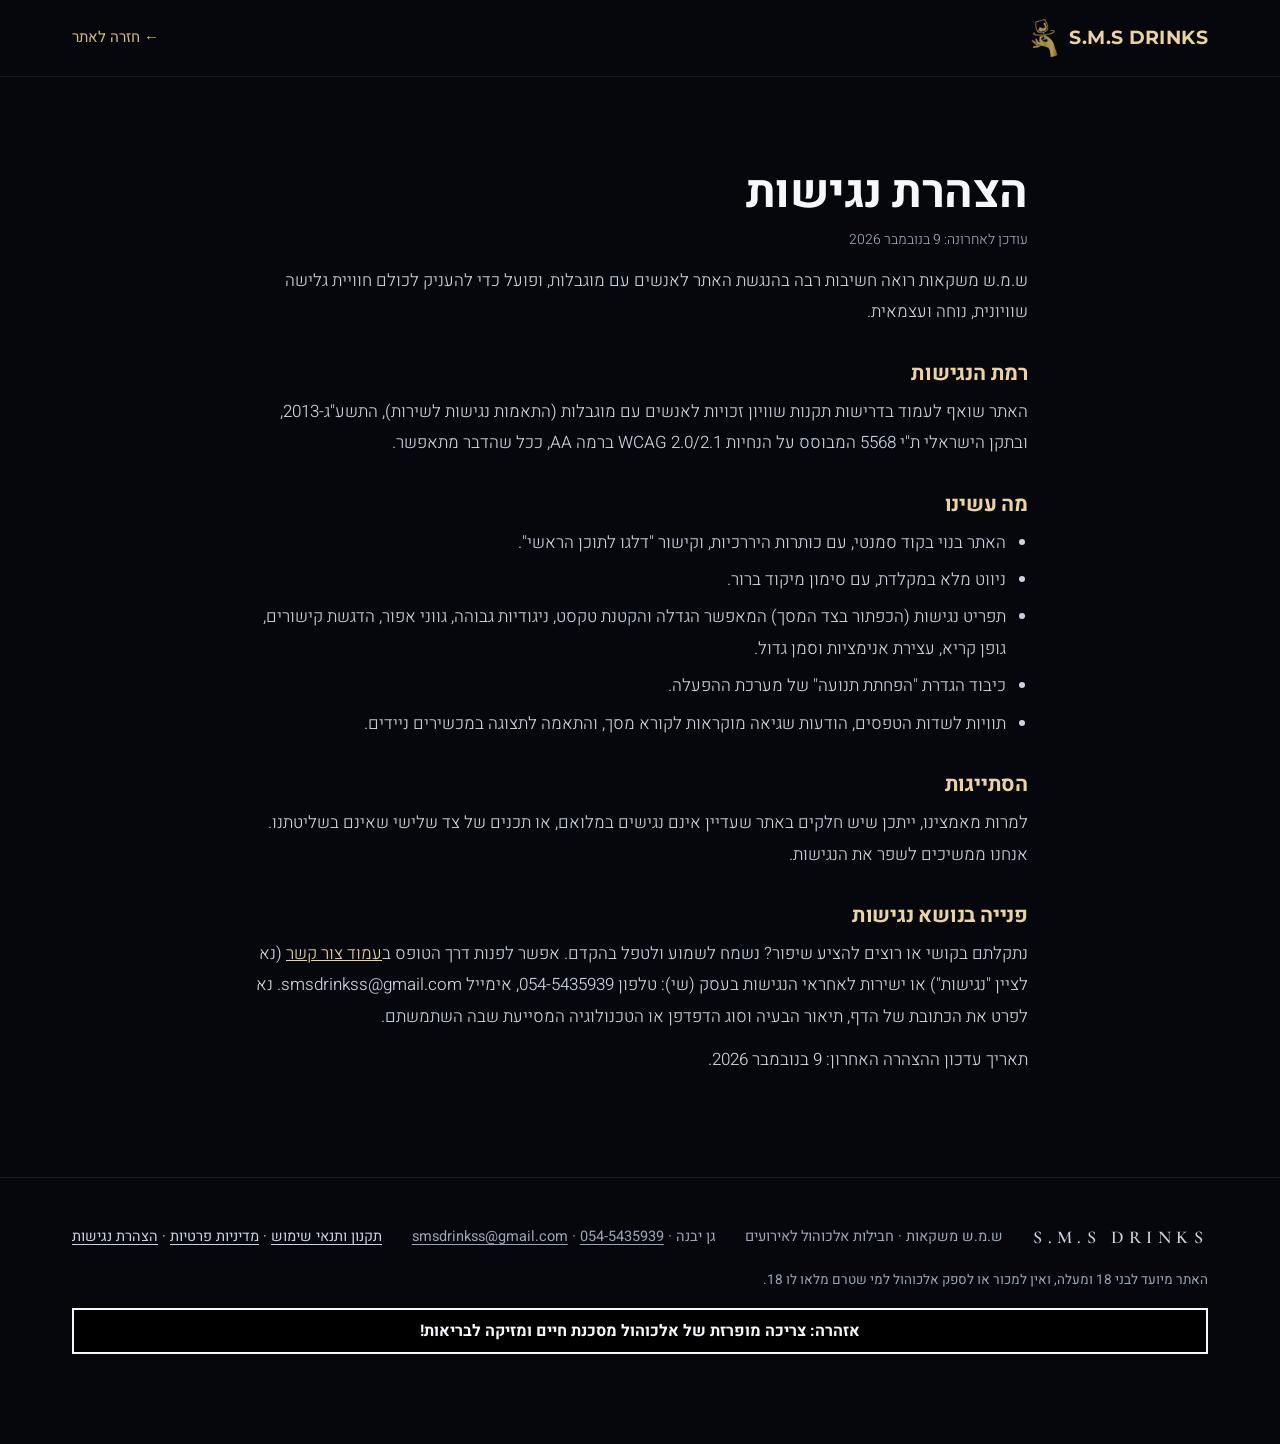
<file: accessibility.html>
<!doctype html>
<html lang="he" dir="rtl">
<head>
<meta charset="utf-8">
<meta name="viewport" content="width=device-width,initial-scale=1">
<title>הצהרת נגישות | ש.מ.ש משקאות</title>
<meta name="robots" content="index,follow">
<meta name="theme-color" content="#05070d">
<link rel="icon" href="assets/favicon.svg" type="image/svg+xml">
<link rel="preconnect" href="https://fonts.gstatic.com" crossorigin><link rel="stylesheet" href="https://fonts.googleapis.com/css2?family=Cormorant+Garamond:wght@500;600;700&family=Montserrat:wght@400;700&family=Heebo:wght@300;400;500;600;700&display=swap" media="print" onload="this.media='all'"><noscript><link rel="stylesheet" href="https://fonts.googleapis.com/css2?family=Cormorant+Garamond:wght@500;600;700&family=Montserrat:wght@400;700&family=Heebo:wght@300;400;500;600;700&display=swap"></noscript>
<link rel="stylesheet" href="css/styles.css?v=8">
<link rel="stylesheet" href="css/legal.css?v=2">
</head>
<body>
<a class="skip" href="#main">דלגו לתוכן הראשי</a>
<header class="lg-hdr"><div class="wrap"><a class="lg-logo" href="./" aria-label="S.M.S Drinks, חזרה לעמוד הראשי" dir="ltr"><picture><source srcset="assets/logo-mark.webp?v=1" type="image/webp"><img src="assets/logo-mark.png" width="180" height="244" alt=""></picture><span>S.M.S DRINKS</span></a><a class="lg-back" href="./">&larr; חזרה לאתר</a></div></header>
<main id="main" class="lg"><div class="wrap lg-wrap">
<h1>הצהרת נגישות</h1>
<p class="lg-upd">עודכן לאחרונה: 9 בנובמבר 2026</p>

<p>ש.מ.ש משקאות רואה חשיבות רבה בהנגשת האתר לאנשים עם מוגבלות, ופועל כדי להעניק לכולם חוויית גלישה שוויונית, נוחה ועצמאית.</p>
<h2>רמת הנגישות</h2>
<p>האתר שואף לעמוד בדרישות תקנות שוויון זכויות לאנשים עם מוגבלות (התאמות נגישות לשירות), התשע"ג-2013, ובתקן הישראלי ת"י 5568 המבוסס על הנחיות WCAG 2.0/2.1 ברמה AA, ככל שהדבר מתאפשר.</p>
<h2>מה עשינו</h2>
<ul>
<li>האתר בנוי בקוד סמנטי, עם כותרות היררכיות, וקישור "דלגו לתוכן הראשי".</li>
<li>ניווט מלא במקלדת, עם סימון מיקוד ברור.</li>
<li>תפריט נגישות (הכפתור בצד המסך) המאפשר הגדלה והקטנת טקסט, ניגודיות גבוהה, גווני אפור, הדגשת קישורים, גופן קריא, עצירת אנימציות וסמן גדול.</li>
<li>כיבוד הגדרת "הפחתת תנועה" של מערכת ההפעלה.</li>
<li>תוויות לשדות הטפסים, הודעות שגיאה מוקראות לקורא מסך, והתאמה לתצוגה במכשירים ניידים.</li>
</ul>
<h2>הסתייגות</h2>
<p>למרות מאמצינו, ייתכן שיש חלקים באתר שעדיין אינם נגישים במלואם, או תכנים של צד שלישי שאינם בשליטתנו. אנחנו ממשיכים לשפר את הנגישות.</p>
<h2>פנייה בנושא נגישות</h2>
<p>נתקלתם בקושי או רוצים להציע שיפור? נשמח לשמוע ולטפל בהקדם. אפשר לפנות דרך הטופס ב<a href="./#contact">עמוד צור קשר</a> (נא לציין "נגישות") או ישירות לאחראי הנגישות בעסק (שי): טלפון 054-5435939, אימייל smsdrinkss@gmail.com. נא לפרט את הכתובת של הדף, תיאור הבעיה וסוג הדפדפן או הטכנולוגיה המסייעת שבה השתמשתם.</p>
<p>תאריך עדכון ההצהרה האחרון: 9 בנובמבר 2026.</p>

</div></main>
<footer><div class="wrap"><span class="m" dir="ltr">S.M.S DRINKS</span><span>ש.מ.ש משקאות · חבילות אלכוהול לאירועים</span><span>גן יבנה · <a href="tel:+972545435939" dir="ltr">054-5435939</a> · <a href="mailto:smsdrinkss@gmail.com" dir="ltr">smsdrinkss@gmail.com</a></span>
<nav class="flinks" aria-label="מסמכים משפטיים"><a href="terms.html">תקנון ותנאי שימוש</a> · <a href="privacy.html">מדיניות פרטיות</a> · <a href="accessibility.html">הצהרת נגישות</a></nav><span class="fnote">האתר מיועד לבני 18 ומעלה, ואין למכור או לספק אלכוהול למי שטרם מלאו לו 18.</span>
<span class="alcwarn" role="note">אזהרה: צריכה מופרזת של אלכוהול מסכנת חיים ומזיקה לבריאות!</span></div></footer>
</body></html>
</file>
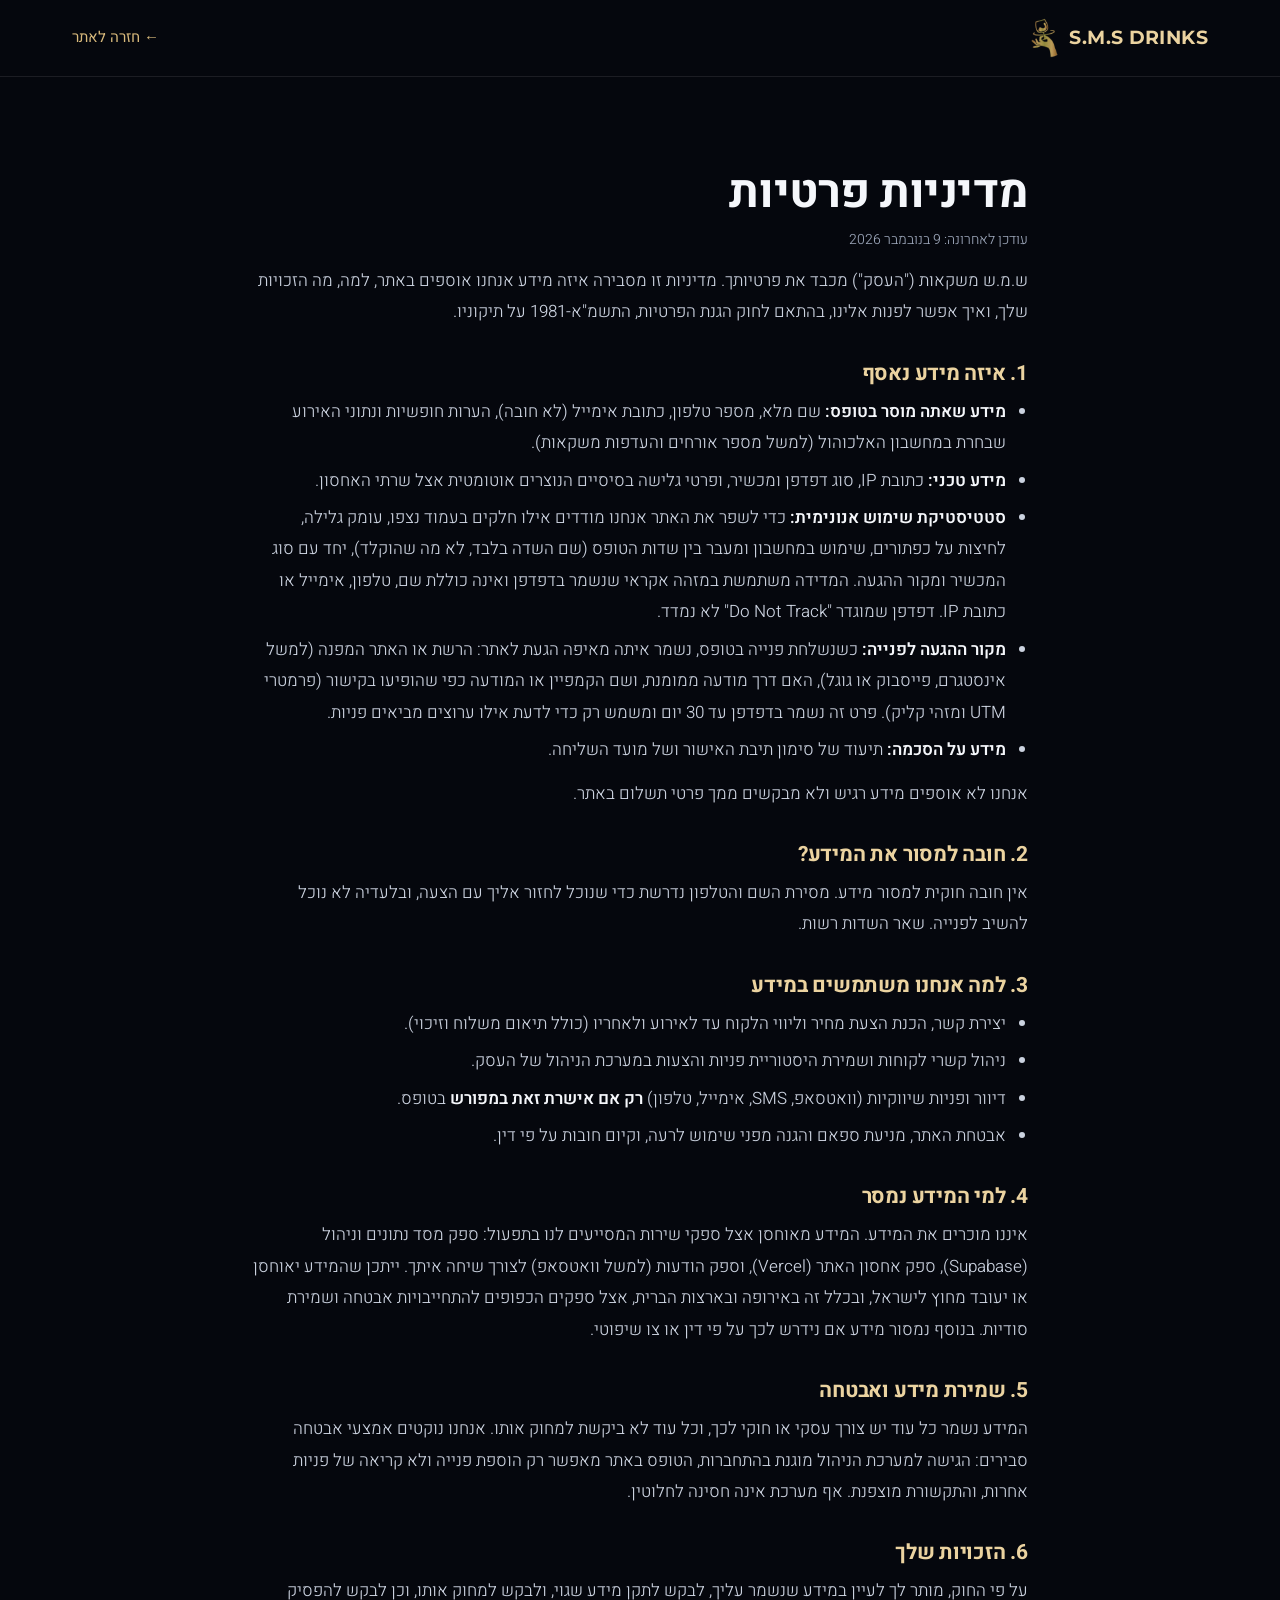
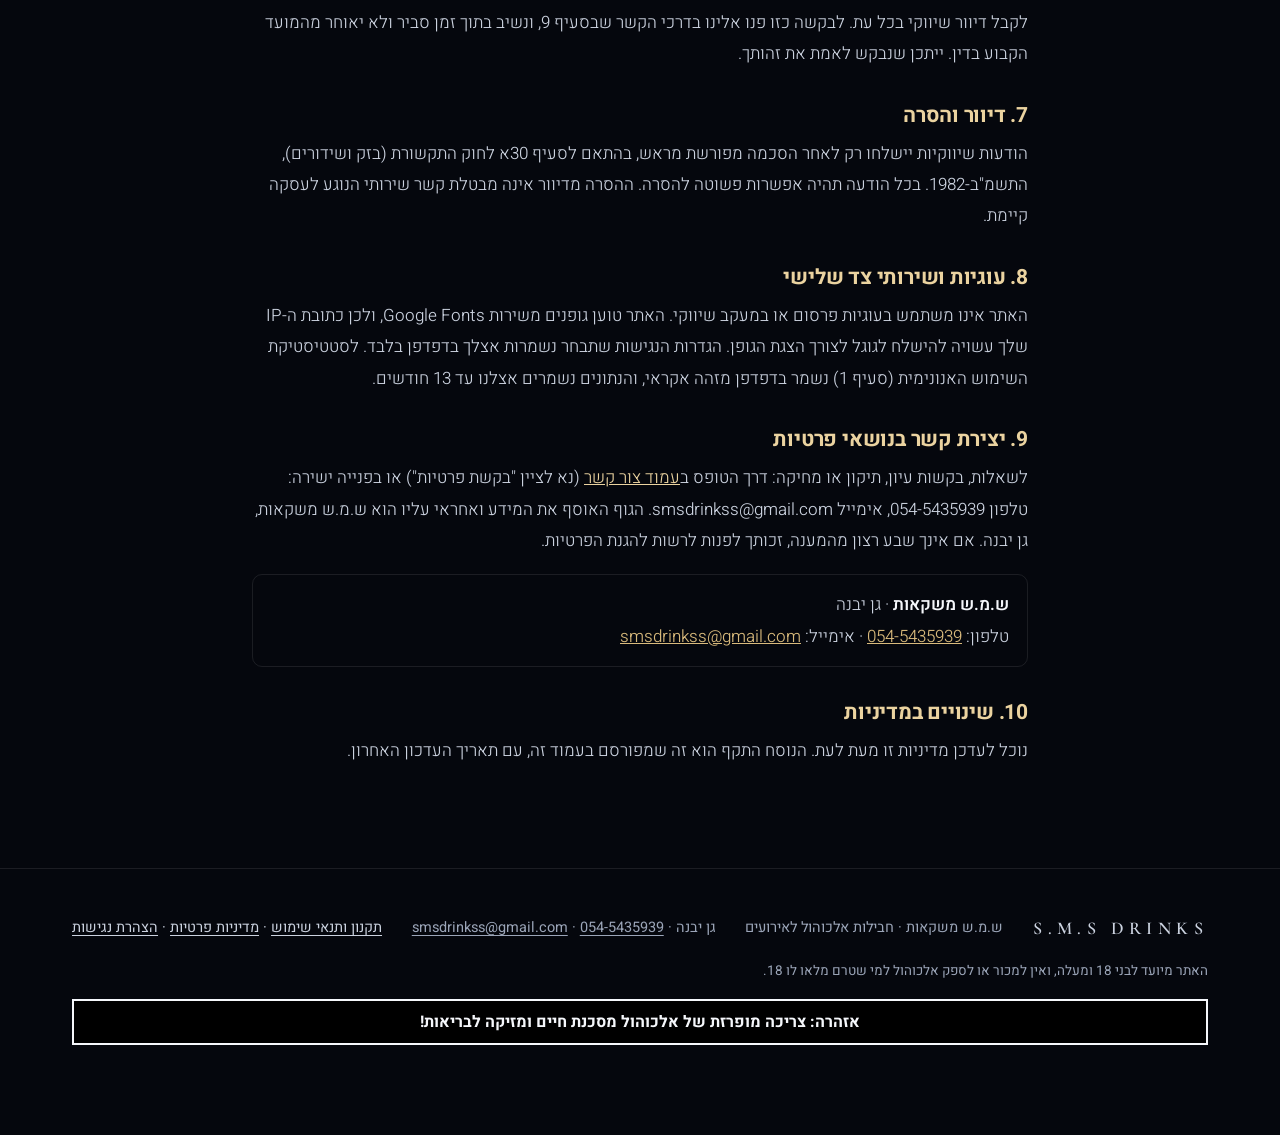
<file: privacy.html>
<!doctype html>
<html lang="he" dir="rtl">
<head>
<meta charset="utf-8">
<meta name="viewport" content="width=device-width,initial-scale=1">
<title>מדיניות פרטיות | ש.מ.ש משקאות</title>
<meta name="robots" content="index,follow">
<meta name="theme-color" content="#05070d">
<link rel="icon" href="assets/favicon.svg" type="image/svg+xml">
<link rel="preconnect" href="https://fonts.gstatic.com" crossorigin><link rel="stylesheet" href="https://fonts.googleapis.com/css2?family=Cormorant+Garamond:wght@500;600;700&family=Montserrat:wght@400;700&family=Heebo:wght@300;400;500;600;700&display=swap" media="print" onload="this.media='all'"><noscript><link rel="stylesheet" href="https://fonts.googleapis.com/css2?family=Cormorant+Garamond:wght@500;600;700&family=Montserrat:wght@400;700&family=Heebo:wght@300;400;500;600;700&display=swap"></noscript>
<link rel="stylesheet" href="css/styles.css?v=8">
<link rel="stylesheet" href="css/legal.css?v=2">
</head>
<body>
<a class="skip" href="#main">דלגו לתוכן הראשי</a>
<header class="lg-hdr"><div class="wrap"><a class="lg-logo" href="./" aria-label="S.M.S Drinks, חזרה לעמוד הראשי" dir="ltr"><picture><source srcset="assets/logo-mark.webp?v=1" type="image/webp"><img src="assets/logo-mark.png" width="180" height="244" alt=""></picture><span>S.M.S DRINKS</span></a><a class="lg-back" href="./">&larr; חזרה לאתר</a></div></header>
<main id="main" class="lg"><div class="wrap lg-wrap">
<h1>מדיניות פרטיות</h1>
<p class="lg-upd">עודכן לאחרונה: 9 בנובמבר 2026</p>

<p>ש.מ.ש משקאות ("העסק") מכבד את פרטיותך. מדיניות זו מסבירה איזה מידע אנחנו אוספים באתר, למה, מה הזכויות שלך, ואיך אפשר לפנות אלינו, בהתאם לחוק הגנת הפרטיות, התשמ"א-1981 על תיקוניו.</p>
<h2>1. איזה מידע נאסף</h2>
<ul>
<li><b>מידע שאתה מוסר בטופס:</b> שם מלא, מספר טלפון, כתובת אימייל (לא חובה), הערות חופשיות ונתוני האירוע שבחרת במחשבון האלכוהול (למשל מספר אורחים והעדפות משקאות).</li>
<li><b>מידע טכני:</b> כתובת IP, סוג דפדפן ומכשיר, ופרטי גלישה בסיסיים הנוצרים אוטומטית אצל שרתי האחסון.</li>
<li><b>סטטיסטיקת שימוש אנונימית:</b> כדי לשפר את האתר אנחנו מודדים אילו חלקים בעמוד נצפו, עומק גלילה, לחיצות על כפתורים, שימוש במחשבון ומעבר בין שדות הטופס (שם השדה בלבד, לא מה שהוקלד), יחד עם סוג המכשיר ומקור ההגעה. המדידה משתמשת במזהה אקראי שנשמר בדפדפן ואינה כוללת שם, טלפון, אימייל או כתובת IP. דפדפן שמוגדר "Do Not Track" לא נמדד.</li>
<li><b>מקור ההגעה לפנייה:</b> כשנשלחת פנייה בטופס, נשמר איתה מאיפה הגעת לאתר: הרשת או האתר המפנה (למשל אינסטגרם, פייסבוק או גוגל), האם דרך מודעה ממומנת, ושם הקמפיין או המודעה כפי שהופיעו בקישור (פרמטרי UTM ומזהי קליק). פרט זה נשמר בדפדפן עד 30 יום ומשמש רק כדי לדעת אילו ערוצים מביאים פניות.</li>
<li><b>מידע על הסכמה:</b> תיעוד של סימון תיבת האישור ושל מועד השליחה.</li>
</ul>
<p>אנחנו לא אוספים מידע רגיש ולא מבקשים ממך פרטי תשלום באתר.</p>
<h2>2. חובה למסור את המידע?</h2>
<p>אין חובה חוקית למסור מידע. מסירת השם והטלפון נדרשת כדי שנוכל לחזור אליך עם הצעה, ובלעדיה לא נוכל להשיב לפנייה. שאר השדות רשות.</p>
<h2>3. למה אנחנו משתמשים במידע</h2>
<ul>
<li>יצירת קשר, הכנת הצעת מחיר וליווי הלקוח עד לאירוע ולאחריו (כולל תיאום משלוח וזיכוי).</li>
<li>ניהול קשרי לקוחות ושמירת היסטוריית פניות והצעות במערכת הניהול של העסק.</li>
<li>דיוור ופניות שיווקיות (וואטסאפ, SMS, אימייל, טלפון) <b>רק אם אישרת זאת במפורש</b> בטופס.</li>
<li>אבטחת האתר, מניעת ספאם והגנה מפני שימוש לרעה, וקיום חובות על פי דין.</li>
</ul>
<h2>4. למי המידע נמסר</h2>
<p>איננו מוכרים את המידע. המידע מאוחסן אצל ספקי שירות המסייעים לנו בתפעול: ספק מסד נתונים וניהול (Supabase), ספק אחסון האתר (Vercel), וספק הודעות (למשל וואטסאפ) לצורך שיחה איתך. ייתכן שהמידע יאוחסן או יעובד מחוץ לישראל, ובכלל זה באירופה ובארצות הברית, אצל ספקים הכפופים להתחייבויות אבטחה ושמירת סודיות. בנוסף נמסור מידע אם נידרש לכך על פי דין או צו שיפוטי.</p>
<h2>5. שמירת מידע ואבטחה</h2>
<p>המידע נשמר כל עוד יש צורך עסקי או חוקי לכך, וכל עוד לא ביקשת למחוק אותו. אנחנו נוקטים אמצעי אבטחה סבירים: הגישה למערכת הניהול מוגנת בהתחברות, הטופס באתר מאפשר רק הוספת פנייה ולא קריאה של פניות אחרות, והתקשורת מוצפנת. אף מערכת אינה חסינה לחלוטין.</p>
<h2>6. הזכויות שלך</h2>
<p>על פי החוק, מותר לך לעיין במידע שנשמר עליך, לבקש לתקן מידע שגוי, ולבקש למחוק אותו, וכן לבקש להפסיק לקבל דיוור שיווקי בכל עת. לבקשה כזו פנו אלינו בדרכי הקשר שבסעיף 9, ונשיב בתוך זמן סביר ולא יאוחר מהמועד הקבוע בדין. ייתכן שנבקש לאמת את זהותך.</p>
<h2>7. דיוור והסרה</h2>
<p>הודעות שיווקיות יישלחו רק לאחר הסכמה מפורשת מראש, בהתאם לסעיף 30א לחוק התקשורת (בזק ושידורים), התשמ"ב-1982. בכל הודעה תהיה אפשרות פשוטה להסרה. ההסרה מדיוור אינה מבטלת קשר שירותי הנוגע לעסקה קיימת.</p>
<h2>8. עוגיות ושירותי צד שלישי</h2>
<p>האתר אינו משתמש בעוגיות פרסום או במעקב שיווקי. האתר טוען גופנים משירות Google Fonts, ולכן כתובת ה-IP שלך עשויה להישלח לגוגל לצורך הצגת הגופן. הגדרות הנגישות שתבחר נשמרות אצלך בדפדפן בלבד. לסטטיסטיקת השימוש האנונימית (סעיף 1) נשמר בדפדפן מזהה אקראי, והנתונים נשמרים אצלנו עד 13 חודשים.</p>
<h2>9. יצירת קשר בנושאי פרטיות</h2>
<p>לשאלות, בקשות עיון, תיקון או מחיקה: דרך הטופס ב<a href="./#contact">עמוד צור קשר</a> (נא לציין "בקשת פרטיות") או בפנייה ישירה: טלפון 054-5435939, אימייל smsdrinkss@gmail.com. הגוף האוסף את המידע ואחראי עליו הוא ש.מ.ש משקאות, גן יבנה. אם אינך שבע רצון מהמענה, זכותך לפנות לרשות להגנת הפרטיות.</p>
<p class="lg-contact"><b>ש.מ.ש משקאות</b> · גן יבנה<br>טלפון: <a href="tel:+972545435939" dir="ltr">054-5435939</a> · אימייל: <a href="mailto:smsdrinkss@gmail.com" dir="ltr">smsdrinkss@gmail.com</a></p>
<h2>10. שינויים במדיניות</h2>
<p>נוכל לעדכן מדיניות זו מעת לעת. הנוסח התקף הוא זה שמפורסם בעמוד זה, עם תאריך העדכון האחרון.</p>

</div></main>
<footer><div class="wrap"><span class="m" dir="ltr">S.M.S DRINKS</span><span>ש.מ.ש משקאות · חבילות אלכוהול לאירועים</span><span>גן יבנה · <a href="tel:+972545435939" dir="ltr">054-5435939</a> · <a href="mailto:smsdrinkss@gmail.com" dir="ltr">smsdrinkss@gmail.com</a></span>
<nav class="flinks" aria-label="מסמכים משפטיים"><a href="terms.html">תקנון ותנאי שימוש</a> · <a href="privacy.html">מדיניות פרטיות</a> · <a href="accessibility.html">הצהרת נגישות</a></nav><span class="fnote">האתר מיועד לבני 18 ומעלה, ואין למכור או לספק אלכוהול למי שטרם מלאו לו 18.</span>
<span class="alcwarn" role="note">אזהרה: צריכה מופרזת של אלכוהול מסכנת חיים ומזיקה לבריאות!</span></div></footer>
</body></html>
</file>
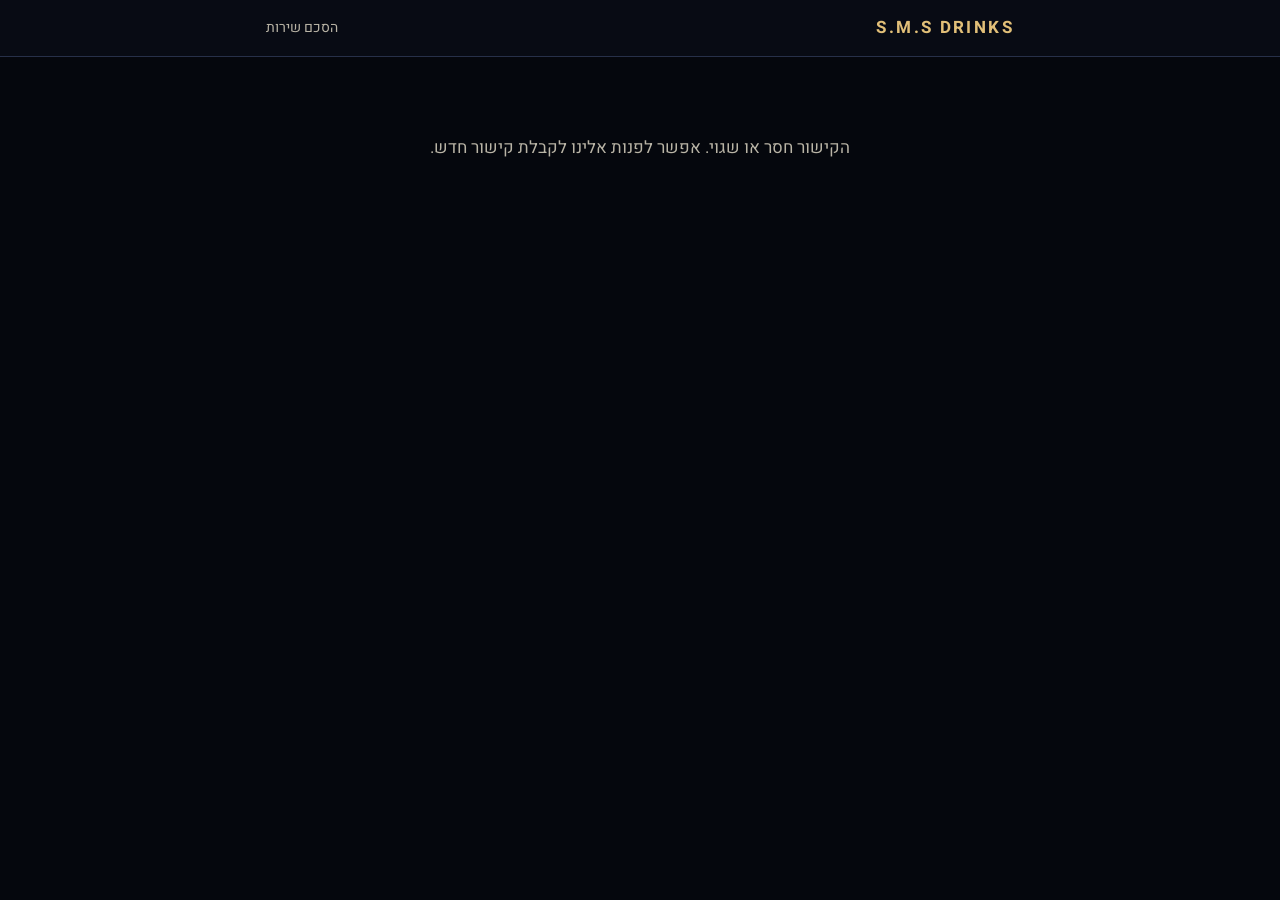
<file: sign.html>
<!doctype html>
<html lang="he" dir="rtl">
<head>
<meta charset="utf-8">
<meta name="viewport" content="width=device-width,initial-scale=1">
<meta name="robots" content="noindex,nofollow">
<title>הסכם שירות | ש.מ.ש משקאות</title>
<meta name="theme-color" content="#05070d">
<link rel="icon" href="assets/favicon.svg" type="image/svg+xml">
<link rel="preconnect" href="https://fonts.gstatic.com" crossorigin><link rel="stylesheet" href="https://fonts.googleapis.com/css2?family=Heebo:wght@300;400;500;600;700&display=swap" media="print" onload="this.media='all'"><noscript><link rel="stylesheet" href="https://fonts.googleapis.com/css2?family=Heebo:wght@300;400;500;600;700&display=swap"></noscript>
<link rel="stylesheet" href="css/sign.css?v=1">
</head>
<body>
<header class="sg-hdr"><div class="sg-w"><span class="sg-logo" dir="ltr">S.M.S DRINKS</span><span class="sg-sub">הסכם שירות</span></div></header>
<main class="sg-w" id="app" aria-live="polite"><p class="sg-load">טוען את ההסכם…</p></main>
<script src="js/config.js?v=1"></script>
<script src="js/sign.js?v=1"></script>
</body>
</html>
</file>
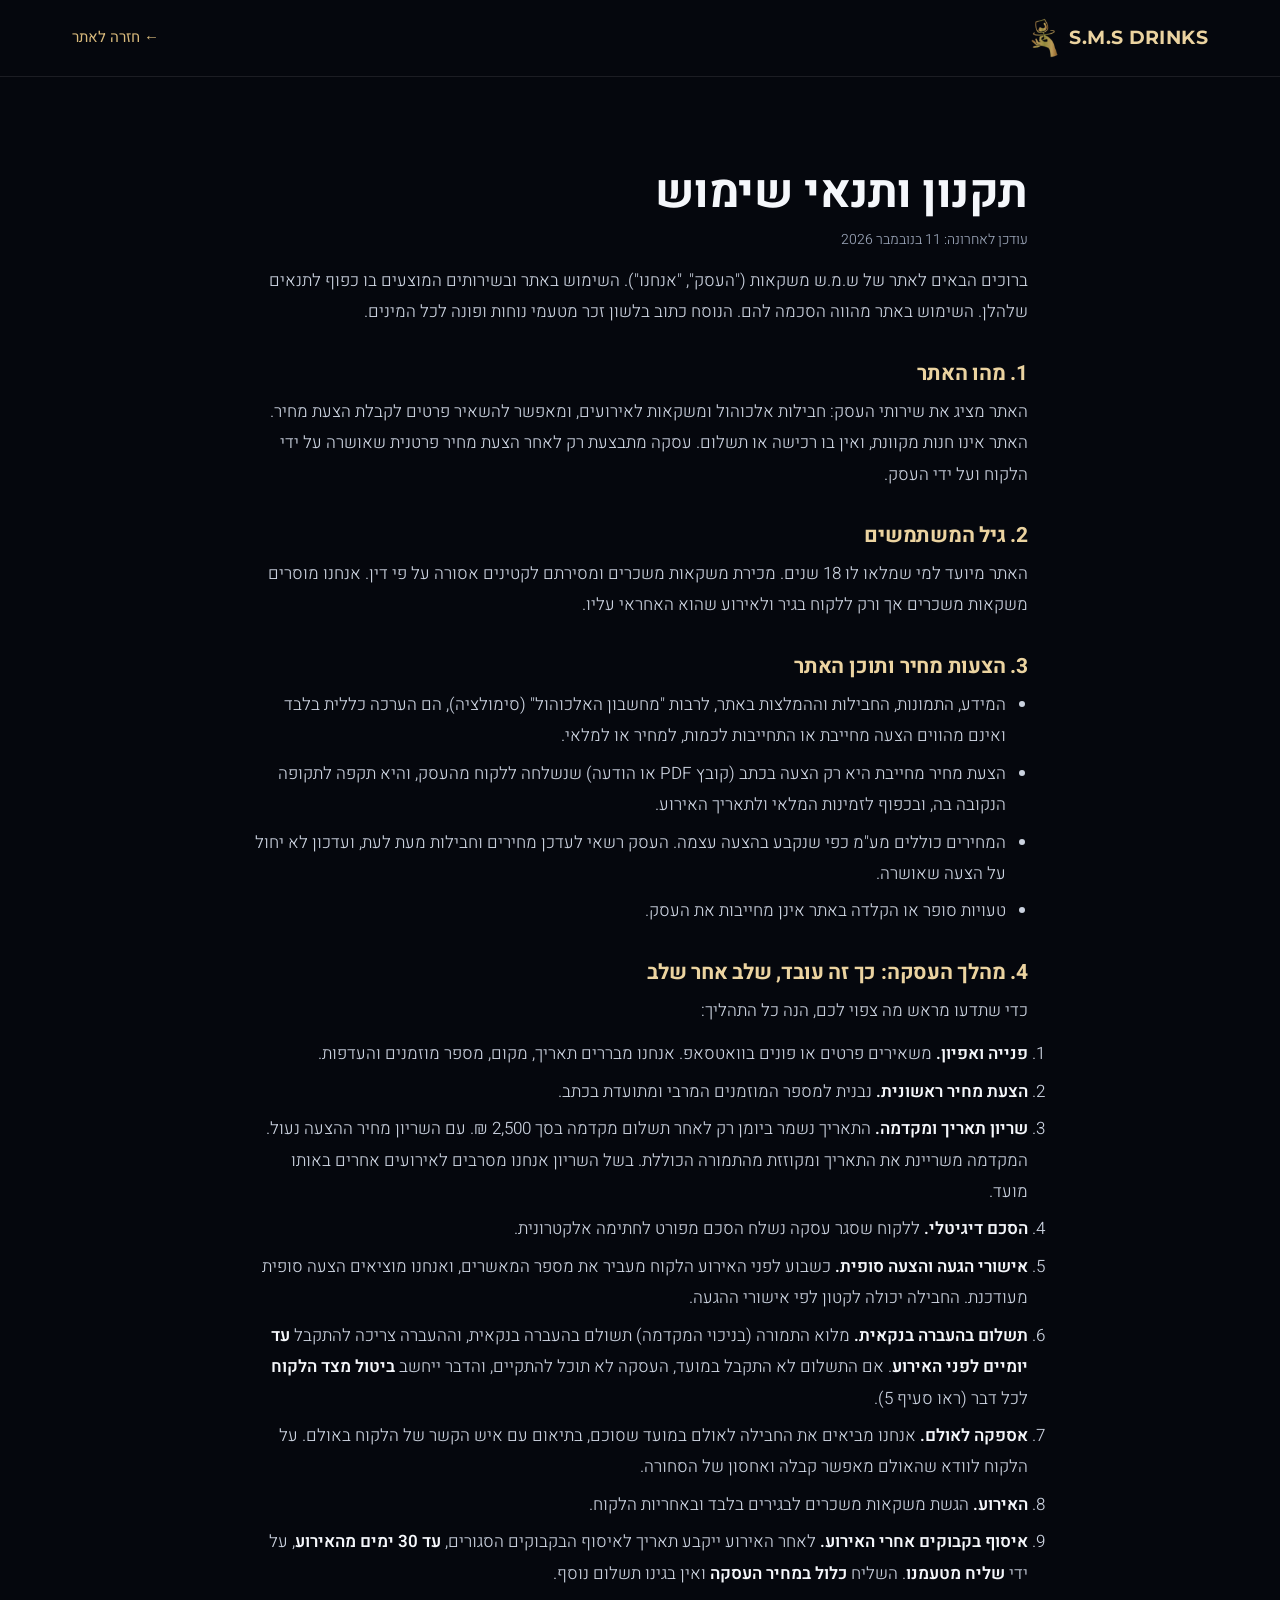
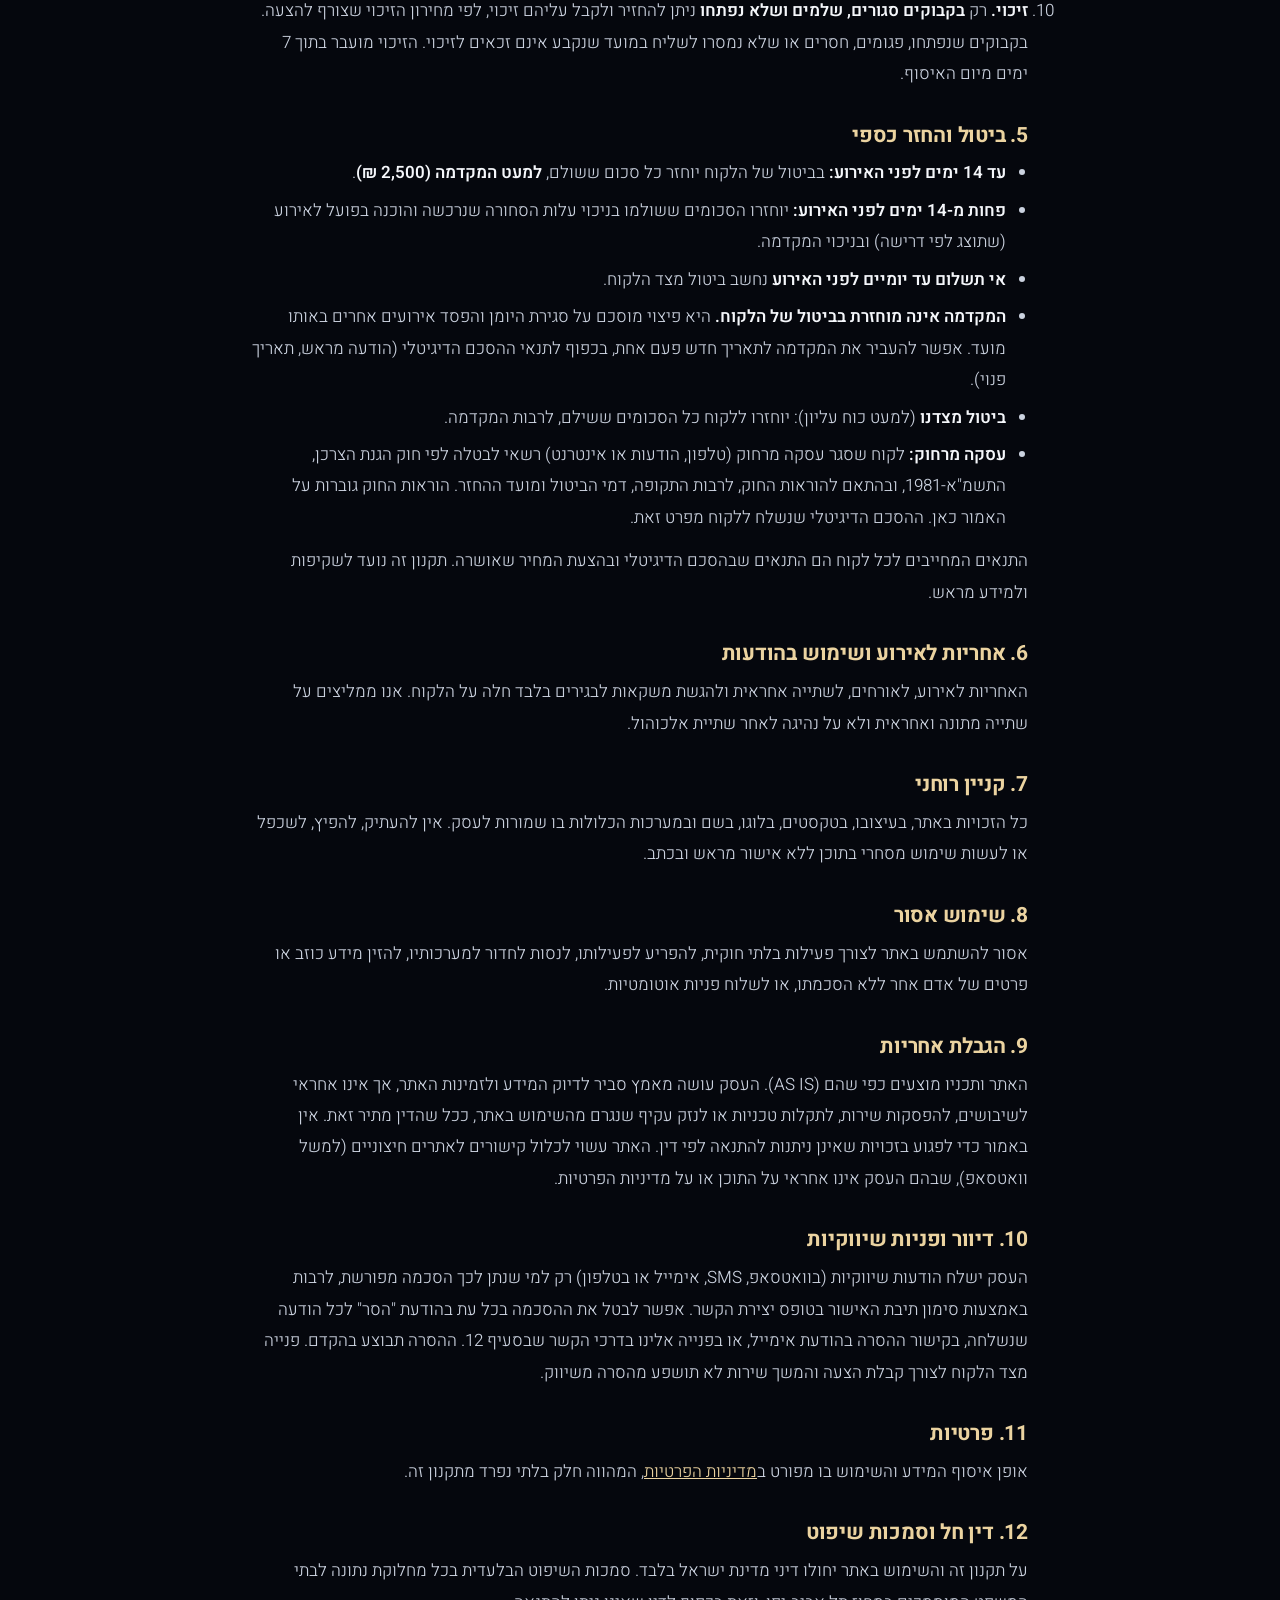
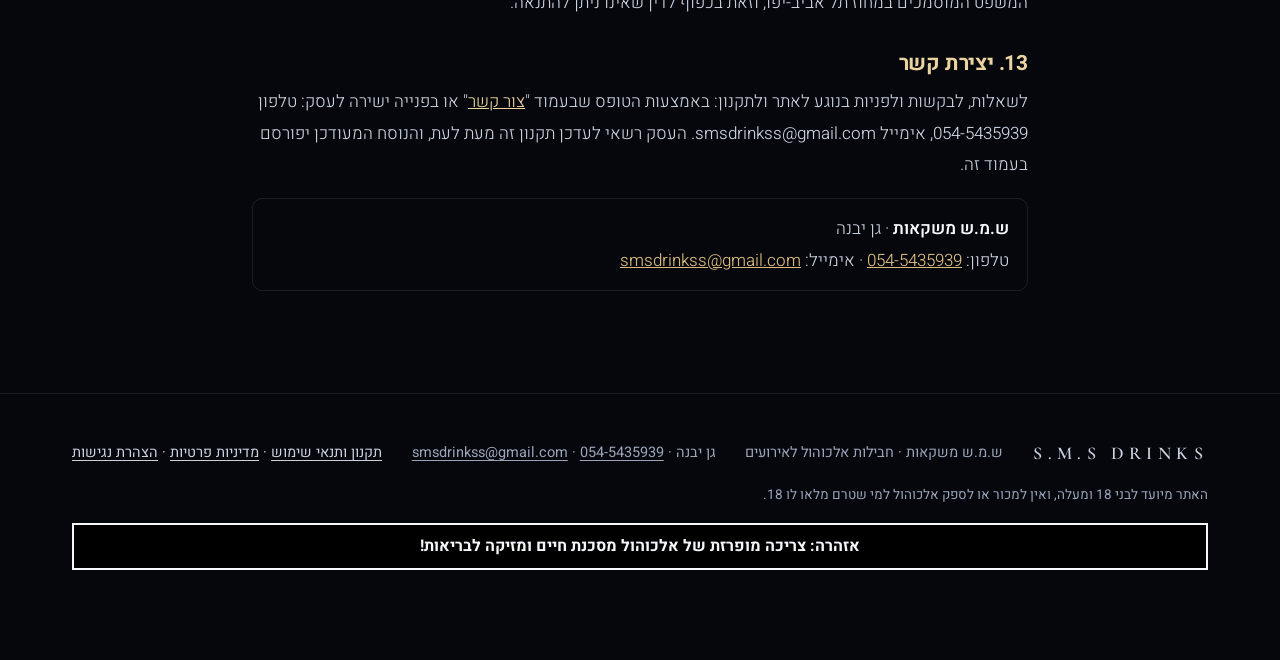
<file: terms.html>
<!doctype html>
<html lang="he" dir="rtl">
<head>
<meta charset="utf-8">
<meta name="viewport" content="width=device-width,initial-scale=1">
<title>תקנון ותנאי שימוש | ש.מ.ש משקאות</title>
<meta name="robots" content="index,follow">
<meta name="theme-color" content="#05070d">
<link rel="icon" href="assets/favicon.svg" type="image/svg+xml">
<link rel="preconnect" href="https://fonts.gstatic.com" crossorigin><link rel="stylesheet" href="https://fonts.googleapis.com/css2?family=Cormorant+Garamond:wght@500;600;700&family=Montserrat:wght@400;700&family=Heebo:wght@300;400;500;600;700&display=swap" media="print" onload="this.media='all'"><noscript><link rel="stylesheet" href="https://fonts.googleapis.com/css2?family=Cormorant+Garamond:wght@500;600;700&family=Montserrat:wght@400;700&family=Heebo:wght@300;400;500;600;700&display=swap"></noscript>
<link rel="stylesheet" href="css/styles.css?v=8">
<link rel="stylesheet" href="css/legal.css?v=2">
</head>
<body>
<a class="skip" href="#main">דלגו לתוכן הראשי</a>
<header class="lg-hdr"><div class="wrap"><a class="lg-logo" href="./" aria-label="S.M.S Drinks, חזרה לעמוד הראשי" dir="ltr"><picture><source srcset="assets/logo-mark.webp?v=1" type="image/webp"><img src="assets/logo-mark.png" width="180" height="244" alt=""></picture><span>S.M.S DRINKS</span></a><a class="lg-back" href="./">&larr; חזרה לאתר</a></div></header>
<main id="main" class="lg"><div class="wrap lg-wrap">
<h1>תקנון ותנאי שימוש</h1>
<p class="lg-upd">עודכן לאחרונה: 11 בנובמבר 2026</p>

<p>ברוכים הבאים לאתר של ש.מ.ש משקאות ("העסק", "אנחנו"). השימוש באתר ובשירותים המוצעים בו כפוף לתנאים שלהלן. השימוש באתר מהווה הסכמה להם. הנוסח כתוב בלשון זכר מטעמי נוחות ופונה לכל המינים.</p>
<h2>1. מהו האתר</h2>
<p>האתר מציג את שירותי העסק: חבילות אלכוהול ומשקאות לאירועים, ומאפשר להשאיר פרטים לקבלת הצעת מחיר. האתר אינו חנות מקוונת, ואין בו רכישה או תשלום. עסקה מתבצעת רק לאחר הצעת מחיר פרטנית שאושרה על ידי הלקוח ועל ידי העסק.</p>
<h2>2. גיל המשתמשים</h2>
<p>האתר מיועד למי שמלאו לו 18 שנים. מכירת משקאות משכרים ומסירתם לקטינים אסורה על פי דין. אנחנו מוסרים משקאות משכרים אך ורק ללקוח בגיר ולאירוע שהוא האחראי עליו.</p>
<h2>3. הצעות מחיר ותוכן האתר</h2>
<ul>
<li>המידע, התמונות, החבילות וההמלצות באתר, לרבות "מחשבון האלכוהול" (סימולציה), הם הערכה כללית בלבד ואינם מהווים הצעה מחייבת או התחייבות לכמות, למחיר או למלאי.</li>
<li>הצעת מחיר מחייבת היא רק הצעה בכתב (קובץ PDF או הודעה) שנשלחה ללקוח מהעסק, והיא תקפה לתקופה הנקובה בה, ובכפוף לזמינות המלאי ולתאריך האירוע.</li>
<li>המחירים כוללים מע"מ כפי שנקבע בהצעה עצמה. העסק רשאי לעדכן מחירים וחבילות מעת לעת, ועדכון לא יחול על הצעה שאושרה.</li>
<li>טעויות סופר או הקלדה באתר אינן מחייבות את העסק.</li>
</ul>
<h2>4. מהלך העסקה: כך זה עובד, שלב אחר שלב</h2>
<p>כדי שתדעו מראש מה צפוי לכם, הנה כל התהליך:</p>
<ol>
<li><b>פנייה ואפיון.</b> משאירים פרטים או פונים בוואטסאפ. אנחנו מבררים תאריך, מקום, מספר מוזמנים והעדפות.</li>
<li><b>הצעת מחיר ראשונית.</b> נבנית למספר המוזמנים המרבי ומתועדת בכתב.</li>
<li><b>שריון תאריך ומקדמה.</b> התאריך נשמר ביומן רק לאחר תשלום מקדמה בסך 2,500 ₪. עם השריון מחיר ההצעה נעול. המקדמה משריינת את התאריך ומקוזזת מהתמורה הכוללת. בשל השריון אנחנו מסרבים לאירועים אחרים באותו מועד.</li>
<li><b>הסכם דיגיטלי.</b> ללקוח שסגר עסקה נשלח הסכם מפורט לחתימה אלקטרונית.</li>
<li><b>אישורי הגעה והצעה סופית.</b> כשבוע לפני האירוע הלקוח מעביר את מספר המאשרים, ואנחנו מוציאים הצעה סופית מעודכנת. החבילה יכולה לקטון לפי אישורי ההגעה.</li>
<li><b>תשלום בהעברה בנקאית.</b> מלוא התמורה (בניכוי המקדמה) תשולם בהעברה בנקאית, וההעברה צריכה להתקבל <b>עד יומיים לפני האירוע</b>. אם התשלום לא התקבל במועד, העסקה לא תוכל להתקיים, והדבר ייחשב <b>ביטול מצד הלקוח</b> לכל דבר (ראו סעיף 5).</li>
<li><b>אספקה לאולם.</b> אנחנו מביאים את החבילה לאולם במועד שסוכם, בתיאום עם איש הקשר של הלקוח באולם. על הלקוח לוודא שהאולם מאפשר קבלה ואחסון של הסחורה.</li>
<li><b>האירוע.</b> הגשת משקאות משכרים לבגירים בלבד ובאחריות הלקוח.</li>
<li><b>איסוף בקבוקים אחרי האירוע.</b> לאחר האירוע ייקבע תאריך לאיסוף הבקבוקים הסגורים, <b>עד 30 ימים מהאירוע</b>, על ידי <b>שליח מטעמנו</b>. השליח <b>כלול במחיר העסקה</b> ואין בגינו תשלום נוסף.</li>
<li><b>זיכוי.</b> רק <b>בקבוקים סגורים, שלמים ושלא נפתחו</b> ניתן להחזיר ולקבל עליהם זיכוי, לפי מחירון הזיכוי שצורף להצעה. בקבוקים שנפתחו, פגומים, חסרים או שלא נמסרו לשליח במועד שנקבע אינם זכאים לזיכוי. הזיכוי מועבר בתוך 7 ימים מיום האיסוף.</li>
</ol>
<h2>5. ביטול והחזר כספי</h2>
<ul>
<li><b>עד 14 ימים לפני האירוע:</b> בביטול של הלקוח יוחזר כל סכום ששולם, <b>למעט המקדמה (2,500 ₪)</b>.</li>
<li><b>פחות מ-14 ימים לפני האירוע:</b> יוחזרו הסכומים ששולמו בניכוי עלות הסחורה שנרכשה והוכנה בפועל לאירוע (שתוצג לפי דרישה) ובניכוי המקדמה.</li>
<li><b>אי תשלום עד יומיים לפני האירוע</b> נחשב ביטול מצד הלקוח.</li>
<li><b>המקדמה אינה מוחזרת בביטול של הלקוח.</b> היא פיצוי מוסכם על סגירת היומן והפסד אירועים אחרים באותו מועד. אפשר להעביר את המקדמה לתאריך חדש פעם אחת, בכפוף לתנאי ההסכם הדיגיטלי (הודעה מראש, תאריך פנוי).</li>
<li><b>ביטול מצדנו</b> (למעט כוח עליון): יוחזרו ללקוח כל הסכומים ששילם, לרבות המקדמה.</li>
<li><b>עסקה מרחוק:</b> לקוח שסגר עסקה מרחוק (טלפון, הודעות או אינטרנט) רשאי לבטלה לפי חוק הגנת הצרכן, התשמ"א-1981, ובהתאם להוראות החוק, לרבות התקופה, דמי הביטול ומועד ההחזר. הוראות החוק גוברות על האמור כאן. ההסכם הדיגיטלי שנשלח ללקוח מפרט זאת.</li>
</ul>
<p>התנאים המחייבים לכל לקוח הם התנאים שבהסכם הדיגיטלי ובהצעת המחיר שאושרה. תקנון זה נועד לשקיפות ולמידע מראש.</p>
<h2>6. אחריות לאירוע ושימוש בהודעות</h2>
<p>האחריות לאירוע, לאורחים, לשתייה אחראית ולהגשת משקאות לבגירים בלבד חלה על הלקוח. אנו ממליצים על שתייה מתונה ואחראית ולא על נהיגה לאחר שתיית אלכוהול.</p>
<h2>7. קניין רוחני</h2>
<p>כל הזכויות באתר, בעיצובו, בטקסטים, בלוגו, בשם ובמערכות הכלולות בו שמורות לעסק. אין להעתיק, להפיץ, לשכפל או לעשות שימוש מסחרי בתוכן ללא אישור מראש ובכתב.</p>
<h2>8. שימוש אסור</h2>
<p>אסור להשתמש באתר לצורך פעילות בלתי חוקית, להפריע לפעילותו, לנסות לחדור למערכותיו, להזין מידע כוזב או פרטים של אדם אחר ללא הסכמתו, או לשלוח פניות אוטומטיות.</p>
<h2>9. הגבלת אחריות</h2>
<p>האתר ותכניו מוצעים כפי שהם (AS IS). העסק עושה מאמץ סביר לדיוק המידע ולזמינות האתר, אך אינו אחראי לשיבושים, להפסקות שירות, לתקלות טכניות או לנזק עקיף שנגרם מהשימוש באתר, ככל שהדין מתיר זאת. אין באמור כדי לפגוע בזכויות שאינן ניתנות להתנאה לפי דין. האתר עשוי לכלול קישורים לאתרים חיצוניים (למשל וואטסאפ), שבהם העסק אינו אחראי על התוכן או על מדיניות הפרטיות.</p>
<h2>10. דיוור ופניות שיווקיות</h2>
<p>העסק ישלח הודעות שיווקיות (בוואטסאפ, SMS, אימייל או בטלפון) רק למי שנתן לכך הסכמה מפורשת, לרבות באמצעות סימון תיבת האישור בטופס יצירת הקשר. אפשר לבטל את ההסכמה בכל עת בהודעת "הסר" לכל הודעה שנשלחה, בקישור ההסרה בהודעת אימייל, או בפנייה אלינו בדרכי הקשר שבסעיף 12. ההסרה תבוצע בהקדם. פנייה מצד הלקוח לצורך קבלת הצעה והמשך שירות לא תושפע מהסרה משיווק.</p>
<h2>11. פרטיות</h2>
<p>אופן איסוף המידע והשימוש בו מפורט ב<a href="privacy.html">מדיניות הפרטיות</a>, המהווה חלק בלתי נפרד מתקנון זה.</p>
<h2>12. דין חל וסמכות שיפוט</h2>
<p>על תקנון זה והשימוש באתר יחולו דיני מדינת ישראל בלבד. סמכות השיפוט הבלעדית בכל מחלוקת נתונה לבתי המשפט המוסמכים במחוז תל אביב-יפו, וזאת בכפוף לדין שאינו ניתן להתנאה.</p>
<h2>13. יצירת קשר</h2>
<p>לשאלות, לבקשות ולפניות בנוגע לאתר ולתקנון: באמצעות הטופס שבעמוד "<a href="./#contact">צור קשר</a>" או בפנייה ישירה לעסק: טלפון 054-5435939, אימייל smsdrinkss@gmail.com. העסק רשאי לעדכן תקנון זה מעת לעת, והנוסח המעודכן יפורסם בעמוד זה.</p>
<p class="lg-contact"><b>ש.מ.ש משקאות</b> · גן יבנה<br>טלפון: <a href="tel:+972545435939" dir="ltr">054-5435939</a> · אימייל: <a href="mailto:smsdrinkss@gmail.com" dir="ltr">smsdrinkss@gmail.com</a></p>

</div></main>
<footer><div class="wrap"><span class="m" dir="ltr">S.M.S DRINKS</span><span>ש.מ.ש משקאות · חבילות אלכוהול לאירועים</span><span>גן יבנה · <a href="tel:+972545435939" dir="ltr">054-5435939</a> · <a href="mailto:smsdrinkss@gmail.com" dir="ltr">smsdrinkss@gmail.com</a></span>
<nav class="flinks" aria-label="מסמכים משפטיים"><a href="terms.html">תקנון ותנאי שימוש</a> · <a href="privacy.html">מדיניות פרטיות</a> · <a href="accessibility.html">הצהרת נגישות</a></nav><span class="fnote">האתר מיועד לבני 18 ומעלה, ואין למכור או לספק אלכוהול למי שטרם מלאו לו 18.</span>
<span class="alcwarn" role="note">אזהרה: צריכה מופרזת של אלכוהול מסכנת חיים ומזיקה לבריאות!</span></div></footer>
</body></html>
</file>
<file: css/styles.css>
/* S.M.S Drinks — dark, calm, premium. Single theme. */
:root{
  --bg:#05070d; --bg2:#090d16; --card:rgba(255,255,255,.04); --card-hi:rgba(255,255,255,.07);
  --line:rgba(255,255,255,.09); --line-hi:rgba(255,255,255,.18);
  --text:#F5F7FB; --soft:#CBD2DF; --muted:#9BA5B8;
  --acc:#D9BA7C; --acc-hi:#EBD3A0; --acc-rgb:217,186,124;
  --blue-rgb:110,140,230;
  --l1:#7FD3B0; --l2:#D9BA7C; --l3:#F0A47C;
  --ok:#8FD6A4; --err:#FFB4A2;
  --body:'Heebo','Segoe UI',Arial,sans-serif; --mark:'Cormorant Garamond',Georgia,serif;
  --ease:cubic-bezier(.22,.61,.36,1);
  --fs:1; color-scheme:dark;
}
*{box-sizing:border-box}
html{overflow-x:clip;scroll-behavior:smooth;scroll-padding-top:96px;font-size:calc(100% * var(--fs))}
body{margin:0;background:var(--bg);color:var(--text);font-family:var(--body);font-size:17px;line-height:1.7;direction:rtl;overflow-x:clip;-webkit-font-smoothing:antialiased}
h1,h2,h3,h4,p,ul,ol,figure,fieldset,legend{margin:0;padding:0}
h1,h2,h3{font-weight:700;line-height:1.14;letter-spacing:-.01em;text-wrap:balance}
a{color:inherit}
img,svg{max-width:100%}
button{font-family:inherit}
:focus-visible{outline:2px solid var(--acc-hi);outline-offset:3px;border-radius:4px}
.sr{position:absolute;width:1px;height:1px;overflow:hidden;clip:rect(0 0 0 0);white-space:nowrap}
.skip{position:absolute;top:-80px;right:16px;z-index:300;background:var(--acc);color:#14100a;padding:12px 20px;font-weight:700;text-decoration:none;border-radius:8px}
.skip:focus{top:10px}
.wrap{max-width:1180px;margin-inline:auto;padding-inline:max(22px,env(safe-area-inset-right,0px))}
.eyebrow{display:inline-flex;align-items:center;gap:10px;color:var(--acc);font-size:14.5px;font-weight:500;letter-spacing:.06em}
.eyebrow::before{content:"";width:6px;height:6px;border-radius:50%;background:var(--acc)}
.grad{background:linear-gradient(100deg,#fff 0%,var(--acc-hi) 55%,var(--acc) 100%);-webkit-background-clip:text;background-clip:text;color:transparent}
section{position:relative;padding-block:clamp(84px,11vw,150px)}
.sec-head{display:flex;flex-direction:column;gap:16px;max-width:42em;margin-bottom:clamp(40px,6vw,72px)}
.sec-head h2{font-size:clamp(32px,4.8vw,58px)}
.sec-head p{color:var(--soft);font-size:clamp(17px,1.5vw,20px);font-weight:300}
.sec-head.c{margin-inline:auto;text-align:center;align-items:center}

/* progress */
.prog{position:fixed;top:0;right:0;left:0;height:2px;z-index:210;pointer-events:none}
.prog i{display:block;height:100%;background:linear-gradient(270deg,var(--acc-hi),var(--acc));transform-origin:right;transform:scaleX(0)}

/* header + wordmark */
.hdr-cta{justify-self:start;display:flex;align-items:center;gap:10px}

/* buttons */
.btn{position:relative;display:inline-flex;align-items:center;justify-content:center;gap:10px;min-height:52px;padding:12px 30px;border-radius:99px;border:1px solid transparent;font:600 16.5px var(--body);text-decoration:none;cursor:pointer;color:#14100a;background:linear-gradient(180deg,var(--acc-hi),var(--acc));transition:transform .5s var(--ease),box-shadow .5s var(--ease),background .4s,border-color .4s,color .4s;box-shadow:0 8px 30px rgba(var(--acc-rgb),.18)}
.btn:hover{transform:translateY(-2px);box-shadow:0 14px 40px rgba(var(--acc-rgb),.3)}
.btn:active{transform:translateY(0)}
.btn svg{width:18px;height:18px;flex:none;transition:transform .5s var(--ease)}
.btn:hover svg{transform:translateX(-3px)}
.btn.ghost{background:rgba(255,255,255,.04);color:var(--text);border-color:var(--line-hi);box-shadow:none}
.btn.ghost:hover{background:rgba(255,255,255,.09);border-color:rgba(255,255,255,.3)}
.btn.wa{background:#1FAF5B;color:#fff;box-shadow:0 8px 28px rgba(31,175,91,.2)}
.btn.sm{min-height:44px;padding:8px 20px;font-size:15px}
.btn[disabled]{opacity:.5;cursor:not-allowed;transform:none}
.cta{display:flex;flex-direction:column;gap:10px;align-items:flex-start}
.cta small{color:var(--muted);font-size:14px;padding-inline:6px}
.cta-row{display:flex;flex-wrap:wrap;gap:22px 16px}
.c .cta,.cta.c{align-items:center}

/* hero */
.hero{min-height:0;display:flex;position:relative;align-items:center;padding-block:34px 120px;overflow:hidden}
.glow{position:absolute;border-radius:50%;filter:blur(90px);pointer-events:none;opacity:.55;animation:drift 32s ease-in-out infinite alternate}
.glow.a{width:620px;height:620px;background:radial-gradient(circle,rgba(var(--acc-rgb),.30),transparent 68%);top:-160px;right:-120px}
.glow.b{width:700px;height:700px;background:radial-gradient(circle,rgba(var(--blue-rgb),.22),transparent 68%);bottom:-260px;left:-200px;animation-duration:40s;animation-direction:alternate-reverse}
@keyframes drift{from{transform:translate3d(0,0,0)}to{transform:translate3d(-50px,40px,0)}}
.grid-bg{position:absolute;inset:0;background-image:linear-gradient(var(--line) 1px,transparent 1px),linear-gradient(90deg,var(--line) 1px,transparent 1px);background-size:72px 72px;opacity:.35;-webkit-mask-image:radial-gradient(ellipse 70% 60% at 50% 40%,#000 20%,transparent 75%);mask-image:radial-gradient(ellipse 70% 60% at 50% 40%,#000 20%,transparent 75%);pointer-events:none}
.hero .wrap{position:relative;display:grid;grid-template-columns:minmax(0,1.1fr) minmax(0,.9fr);gap:clamp(36px,5vw,80px);align-items:center}
.pill{display:inline-flex;align-items:center;gap:10px;padding:7px 16px;border:1px solid var(--line-hi);border-radius:99px;background:rgba(255,255,255,.04);color:var(--soft);font-size:14.5px;margin-bottom:28px}
.pill i{width:7px;height:7px;border-radius:50%;background:var(--l1);box-shadow:0 0 0 0 rgba(127,211,176,.6);animation:ping 3s ease-out infinite}
@keyframes ping{0%{box-shadow:0 0 0 0 rgba(127,211,176,.5)}70%,100%{box-shadow:0 0 0 10px rgba(127,211,176,0)}}
.hero h1{font-size:clamp(40px,5.2vw,72px);font-weight:700;line-height:1.06;margin-bottom:26px}
.hero h1 span{display:block}
.hero .lead{font-size:clamp(18px,1.7vw,22px);font-weight:300;color:var(--soft);max-width:30em;margin-bottom:38px}
.scroll-cue{position:absolute;bottom:28px;inset-inline:0;display:flex;justify-content:center;pointer-events:none}
.scroll-cue i{width:1px;height:46px;background:linear-gradient(var(--acc),transparent);animation:cue 3.4s ease-in-out infinite}
@keyframes cue{0%,100%{opacity:.2;transform:scaleY(.5);transform-origin:top}50%{opacity:1;transform:scaleY(1)}}

/* glass card */
.glass{background:linear-gradient(180deg,rgba(255,255,255,.065),rgba(255,255,255,.025));border:1px solid var(--line);border-radius:24px;backdrop-filter:blur(20px);-webkit-backdrop-filter:blur(20px);box-shadow:0 30px 80px rgba(0,0,0,.35),inset 0 1px 0 rgba(255,255,255,.08);position:relative}
@keyframes float{50%{transform:translateY(-10px)}}
.bars{display:grid;gap:14px}
.bar{display:grid;grid-template-columns:78px minmax(0,1fr) 46px;gap:12px;align-items:center;font-size:15px;color:var(--soft)}
.bar .t{height:8px;border-radius:99px;background:rgba(255,255,255,.07);overflow:hidden}
.bar .t i{display:block;height:100%;width:0;border-radius:99px;background:linear-gradient(270deg,var(--acc-hi),var(--acc));transition:width 1.2s var(--ease)}
.bar .n{text-align:left;font-variant-numeric:tabular-nums;color:var(--text)}

/* trust */

/* bento */

/* timeline */


/* split */
.split{display:grid;grid-template-columns:minmax(0,1fr) minmax(0,1fr);gap:clamp(36px,6vw,90px);align-items:center}
.route{padding:34px;display:grid;gap:0}
.rt{display:grid;grid-template-columns:44px minmax(0,1fr);gap:18px;padding:20px 0}
.rt+.rt{border-top:1px solid var(--line)}
.rt .ic{width:44px;height:44px;border-radius:50%;display:grid;place-items:center;background:rgba(var(--acc-rgb),.1);color:var(--acc-hi)}
.rt .ic svg{width:20px;height:20px}
.rt h4{font-size:18px;margin-bottom:2px}
.rt p{color:var(--soft);font-size:15.5px;font-weight:300}
.ticks{list-style:none;display:grid;gap:14px;margin-top:26px;color:var(--soft)}
.ticks li{display:flex;gap:12px;align-items:flex-start}
.ticks li::before{content:"";flex:none;width:18px;height:18px;margin-top:5px;border-radius:50%;background:rgba(var(--acc-rgb),.14) url("data:image/svg+xml,%3Csvg xmlns='http://www.w3.org/2000/svg' viewBox='0 0 24 24' fill='none' stroke='%23EBD3A0' stroke-width='3' stroke-linecap='round' stroke-linejoin='round'%3E%3Cpath d='M5 12l5 5 9-10'/%3E%3C/svg%3E") center/11px no-repeat}

/* calculator */
.calc{display:grid;grid-template-columns:minmax(0,1.15fr) minmax(0,.85fr);gap:22px;align-items:start}
.panels{display:grid;gap:16px}
.panel{padding:28px}
.panel>h3{display:flex;align-items:center;gap:10px;font-size:19px;margin-bottom:22px}
.panel>h3 .n{width:28px;height:28px;border-radius:50%;display:grid;place-items:center;border:1px solid var(--line-hi);font-size:13px;color:var(--acc-hi);font-weight:600}
.fld{margin-bottom:24px}
.fld:last-child{margin-bottom:0}
.lab{display:flex;align-items:center;gap:8px;font-size:15.5px;color:var(--soft);margin-bottom:12px;font-weight:500}
.tipbtn{position:relative;flex:none;width:22px;height:22px;border-radius:50%;border:1px solid var(--line-hi);background:transparent;color:var(--muted);font:600 12px var(--body);cursor:help;display:inline-grid;place-items:center;padding:0}
.tip{position:absolute;z-index:40;bottom:calc(100% + 10px);inset-inline-start:50%;transform:translateX(50%) translateY(6px);width:max-content;max-width:min(270px,70vw);padding:11px 15px;background:#0d1220;color:var(--text);border:1px solid var(--line-hi);border-radius:12px;font:400 13.5px/1.55 var(--body);text-align:right;box-shadow:0 16px 40px rgba(0,0,0,.5);opacity:0;visibility:hidden;transition:.35s var(--ease);pointer-events:none}
.tipbtn:hover .tip,.tipbtn:focus-visible .tip,.tipbtn.open .tip,.chip:hover .tip,.chip:focus-within .tip{opacity:1;visibility:visible;transform:translateX(50%) translateY(0)}
.gin{display:flex;align-items:center;gap:14px;flex-wrap:wrap}
.gin .box{display:flex;direction:ltr;align-items:center;border:1px solid var(--line-hi);border-radius:16px;overflow:hidden;background:rgba(255,255,255,.04)}
.gin button{width:50px;height:56px;border:0;background:transparent;color:var(--acc-hi);font-size:24px;cursor:pointer;transition:background .3s}
.gin button:hover{background:rgba(255,255,255,.08)}
.gin input[type=number]{width:96px;height:56px;border:0;background:transparent;color:var(--text);text-align:center;font:700 26px var(--body);-moz-appearance:textfield}
.gin input::-webkit-inner-spin-button{-webkit-appearance:none}
.rng{width:100%;margin-top:18px;accent-color:var(--acc);height:28px}
.chips{display:flex;flex-wrap:wrap;gap:10px}
.chip{position:relative}
.chip input{position:absolute;inset:0;width:100%;height:100%;opacity:0;margin:0;cursor:pointer;z-index:1}
.chip label{display:flex;flex-direction:column;justify-content:center;min-height:48px;padding:9px 18px;border:1px solid var(--line);border-radius:14px;background:rgba(255,255,255,.03);color:var(--soft);font-size:15.5px;line-height:1.3;cursor:pointer;transition:border-color .4s,background .4s,color .4s,box-shadow .4s}
.chip label small{color:var(--muted);font-size:12.5px;font-weight:300}
.chip:hover label{border-color:var(--line-hi);background:rgba(255,255,255,.06)}
.chip input:checked+label{border-color:rgba(var(--acc-rgb),.7);background:rgba(var(--acc-rgb),.12);color:#fff;box-shadow:0 0 0 3px rgba(var(--acc-rgb),.08)}
.chip input:focus-visible+label{outline:2px solid var(--acc-hi);outline-offset:3px}
.chip .tip{bottom:calc(100% + 8px)}
.rank{list-style:none;display:grid;gap:8px}
.rank li{display:grid;grid-template-columns:34px minmax(0,1fr) auto;gap:12px;align-items:center;padding:8px 10px 8px 12px;border:1px solid var(--line);border-radius:14px;background:rgba(255,255,255,.03);transition:background .4s}
.rank .pos{width:30px;height:30px;border-radius:50%;display:grid;place-items:center;background:rgba(var(--acc-rgb),.12);color:var(--acc-hi);font-weight:600;font-size:14px}
.rank .mv{display:flex;gap:6px}
.rank button{width:40px;height:40px;border-radius:10px;border:1px solid var(--line);background:transparent;color:var(--soft);cursor:pointer;transition:background .3s,border-color .3s}
.rank button:hover:not([disabled]){background:rgba(255,255,255,.08);border-color:var(--line-hi)}
.rank button[disabled]{opacity:.3;cursor:not-allowed}
.switch{display:flex;align-items:center;justify-content:space-between;gap:14px;padding:12px 16px;border:1px solid var(--line);border-radius:14px;background:rgba(255,255,255,.03)}
.switch input{appearance:none;-webkit-appearance:none;position:relative;width:48px;height:28px;border-radius:99px;background:rgba(255,255,255,.12);cursor:pointer;transition:background .4s;flex:none;margin:0}
.switch input::after{content:"";position:absolute;top:3px;right:3px;width:22px;height:22px;border-radius:50%;background:#fff;transition:transform .4s var(--ease)}
.switch input:checked{background:var(--acc)}
.switch input:checked::after{transform:translateX(-20px);background:#14100a}
.switch span{font-size:15.5px;color:var(--soft)}
.res{position:sticky;top:96px;padding:30px}
.res h3{font-size:19px;margin-bottom:6px}
.res .meta{color:var(--muted);font-size:14px;margin-bottom:26px}
.gauge{position:relative;width:210px;margin:0 auto 14px}
.gauge svg{display:block;width:100%;transform:rotate(-90deg);overflow:visible}
.gauge .trk{fill:none;stroke:rgba(255,255,255,.07);stroke-width:9}
.gauge .val{fill:none;stroke:currentColor;stroke-width:9;stroke-linecap:round;stroke-dasharray:0 999;transition:stroke-dasharray 1.2s var(--ease),color 1s}
.gauge .mid{position:absolute;inset:0;display:flex;flex-direction:column;align-items:center;justify-content:center}
.gauge b{font-size:58px;font-weight:700;line-height:1;font-variant-numeric:tabular-nums}
.gauge span{color:var(--muted);font-size:14px}
.lv{display:flex;justify-content:center;margin-bottom:26px}
.badge{display:inline-flex;align-items:center;gap:8px;padding:5px 16px;border-radius:99px;border:1px solid currentColor;font-size:14px;font-weight:500;transition:color 1s}
.badge::before{content:"";width:7px;height:7px;border-radius:50%;background:currentColor}
.lvl1{color:var(--l1)}.lvl2{color:var(--l2)}.lvl3{color:var(--l3)}
.mix{display:flex;flex-wrap:wrap;gap:8px;margin:22px 0}
.mix span{padding:7px 14px;border:1px solid var(--line);border-radius:99px;font-size:14px;color:var(--soft);background:rgba(255,255,255,.03)}
.res .note{color:var(--muted);font-size:13.5px;margin-bottom:22px}
.res .btns{display:grid;gap:10px}
.res .btns .btn{width:100%}

/* faq */
.faq{max-width:820px;margin-inline:auto}
.acc{border-bottom:1px solid var(--line)}
.acc:first-child{border-top:1px solid var(--line)}
.acc h3{font-size:inherit;font-weight:inherit}
.acc-btn{width:100%;display:flex;align-items:center;justify-content:space-between;gap:20px;padding:26px 4px;background:none;border:0;color:var(--text);text-align:right;font:600 clamp(17px,2vw,21px) var(--body);cursor:pointer;min-height:44px;transition:color .4s}
.acc-btn:hover{color:var(--acc-hi)}
.acc-btn i{position:relative;flex:none;width:32px;height:32px;border-radius:50%;border:1px solid var(--line-hi);transition:transform .6s var(--ease),background .4s}
.acc-btn i::before,.acc-btn i::after{content:"";position:absolute;inset:0;margin:auto;width:12px;height:1.5px;background:var(--acc-hi);transition:transform .5s var(--ease)}
.acc-btn i::after{transform:rotate(90deg)}
.acc-btn[aria-expanded=true] i{transform:rotate(180deg);background:rgba(var(--acc-rgb),.14)}
.acc-btn[aria-expanded=true] i::after{transform:rotate(0)}
.acc-p{display:grid;grid-template-rows:0fr;visibility:hidden;transition:grid-template-rows .7s var(--ease),visibility 0s .7s}
.acc-p.open{grid-template-rows:1fr;visibility:visible;transition:grid-template-rows .7s var(--ease),visibility 0s}
.acc-p>div{overflow:hidden}
.acc-p p{padding:0 4px 28px;color:var(--soft);font-weight:300;max-width:42em;opacity:0;transition:opacity .6s .1s}
.acc-p.open p{opacity:1}

/* form */
.lead{display:grid;grid-template-columns:minmax(0,.9fr) minmax(0,1.1fr);gap:clamp(36px,6vw,90px);align-items:start}
.form{padding:clamp(26px,3vw,40px)}
.row2{display:grid;grid-template-columns:1fr 1fr;gap:0 16px}
.f{display:flex;flex-direction:column;gap:8px;margin-bottom:18px;font-size:15px;color:var(--soft)}
.f input,.f textarea{width:100%;min-height:54px;padding:13px 16px;background:rgba(255,255,255,.04);color:var(--text);border:1px solid var(--line);border-radius:14px;font:400 16.5px var(--body);transition:border-color .4s,box-shadow .4s,background .4s}
.f textarea{min-height:120px;resize:vertical}
.f input:focus,.f textarea:focus{outline:none;border-color:rgba(var(--acc-rgb),.7);box-shadow:0 0 0 4px rgba(var(--acc-rgb),.1);background:rgba(255,255,255,.06)}
.err{color:var(--err);font-size:13.5px;min-height:1.2em}
.chk{display:flex;gap:12px;align-items:flex-start;font-size:14px;color:var(--muted);margin:2px 0 20px}
.chk input{margin-top:4px;width:18px;height:18px;accent-color:var(--acc);flex:none}
.hp{position:absolute;top:0;right:0;width:1px;height:1px;overflow:hidden;opacity:0;pointer-events:none;clip:rect(0 0 0 0)}
.fmsg{margin-top:14px;min-height:1.6em;font-size:15.5px}
.fmsg.ok{color:var(--ok)}.fmsg.bad{color:var(--err)}

/* final + footer */
.final{text-align:center;overflow:hidden}
.final .glow.a{top:auto;bottom:-300px;right:50%;margin-right:-310px}
.final h2{font-size:clamp(36px,6vw,76px);margin-bottom:20px;position:relative}
.final p{color:var(--soft);font-weight:300;font-size:clamp(18px,1.7vw,21px);max-width:28em;margin:0 auto 36px;position:relative}
.final .cta{position:relative;margin-inline:auto}
footer{border-top:1px solid var(--line);padding-block:44px}
footer .wrap{display:flex;flex-wrap:wrap;justify-content:space-between;gap:16px;align-items:center;color:var(--muted);font-size:14.5px}
footer .m{font-family:var(--mark);font-weight:600;letter-spacing:.3em;color:var(--soft);font-size:18px}

/* floating */
.fab{position:fixed;left:max(16px,env(safe-area-inset-left,0px));bottom:calc(var(--tk) + 16px);z-index:150;display:flex;align-items:center;gap:0;height:56px;border-radius:99px;background:#1FAF5B;color:#fff;text-decoration:none;box-shadow:0 12px 34px rgba(0,0,0,.45);overflow:hidden;transition:box-shadow .5s,transform .5s var(--ease)}
.fab:hover{transform:translateY(-2px);box-shadow:0 16px 40px rgba(31,175,91,.4)}
.fab svg{width:28px;height:28px;margin-inline:14px;flex:none}
.fab span{max-width:0;overflow:hidden;white-space:nowrap;font-weight:600;transition:max-width .6s var(--ease),padding .6s var(--ease)}
.fab:hover span,.fab:focus-visible span{max-width:140px;padding-inline-end:18px}
.totop{position:fixed;right:max(16px,env(safe-area-inset-right,0px));bottom:calc(var(--tk) + 84px);z-index:150;width:46px;height:46px;border-radius:50%;border:1px solid var(--line-hi);background:rgba(10,14,24,.8);backdrop-filter:blur(12px);color:var(--soft);cursor:pointer;display:grid;place-items:center;opacity:0;visibility:hidden;transform:translateY(10px);transition:.5s var(--ease)}
.totop.show{opacity:1;visibility:visible;transform:none}
.totop svg{width:18px;height:18px}
.a11y-btn{position:fixed;right:max(16px,env(safe-area-inset-right,0px));bottom:calc(var(--tk) + 16px);z-index:160;width:56px;height:56px;border-radius:50%;border:1px solid var(--line-hi);background:rgba(10,14,24,.88);backdrop-filter:blur(12px);color:var(--acc-hi);cursor:pointer;display:grid;place-items:center;box-shadow:0 12px 34px rgba(0,0,0,.45);transition:transform .5s var(--ease)}
.a11y-btn:hover{transform:scale(1.06)}
.a11y-btn svg{width:28px;height:28px}
.a11y-panel{position:fixed;right:max(16px,env(safe-area-inset-right,0px));bottom:calc(var(--tk) + 88px);z-index:161;width:min(340px,calc(100vw - 32px));padding:22px;background:rgba(10,14,24,.96);backdrop-filter:blur(20px);color:var(--text);border:1px solid var(--line-hi);border-radius:20px;box-shadow:0 30px 80px rgba(0,0,0,.6);opacity:0;visibility:hidden;transform:translateY(12px);transform-origin:bottom right;transition:.5s var(--ease)}
.a11y-panel.open{opacity:1;visibility:visible;transform:none}
.a11y-panel h2{font-size:19px;margin-bottom:14px;color:var(--acc-hi)}
.a11y-grid{display:grid;grid-template-columns:1fr 1fr;gap:8px}
.a11y-grid button,.a11y-reset{min-height:48px;padding:8px 10px;background:rgba(255,255,255,.05);color:var(--text);border:1px solid var(--line);border-radius:12px;font:500 14.5px var(--body);cursor:pointer;transition:background .3s}
.a11y-grid button:hover,.a11y-reset:hover{background:rgba(255,255,255,.1)}
.a11y-grid button[aria-pressed=true]{background:var(--acc);color:#14100a;border-color:var(--acc);font-weight:700}
.a11y-reset{width:100%;margin-top:10px}
.a11y-note{margin-top:12px;font-size:13px;color:var(--muted)}

/* reveal: slow, soft */
.js .rv{opacity:0;transform:translateY(18px);transition:opacity 1.2s var(--ease),transform 1.2s var(--ease);transition-delay:var(--d,0s)}
.js .rv.on{opacity:1;transform:none}

/* accessibility modes */
html.a11y-contrast{--bg:#000;--bg2:#000;--text:#fff;--soft:#fff;--muted:#fff;--acc:#FFD84A;--acc-hi:#FFE680;--acc-rgb:255,216,74;--line:#fff;--line-hi:#fff;--card:#000}
html.a11y-contrast .glass{background:#000}
html.a11y-gray body{filter:grayscale(1)}
html.a11y-links a{text-decoration:underline!important;text-underline-offset:4px}
html.a11y-font body,html.a11y-font button,html.a11y-font input,html.a11y-font textarea,html.a11y-font .logo *{font-family:Arial,'Segoe UI',sans-serif!important}
html.a11y-still *,html.a11y-still *::before,html.a11y-still *::after{animation:none!important;transition:none!important;scroll-behavior:auto!important}
html.a11y-still .js .rv{opacity:1;transform:none}
html.a11y-cursor,html.a11y-cursor *{cursor:url("data:image/svg+xml,%3Csvg xmlns='http://www.w3.org/2000/svg' width='40' height='40'%3E%3Cpath d='M4 2l26 14-11 3-5 11z' fill='%23FFD84A' stroke='%23000' stroke-width='2'/%3E%3C/svg%3E") 4 2,auto!important}

@media (max-width:1020px){
  .hero{padding-block:24px 110px}
  .hero .wrap,.split,.lead,.calc{grid-template-columns:minmax(0,1fr)}
  .res{position:static}
}
@media (max-width:640px){
  body{font-size:16.5px}
  .row2{grid-template-columns:1fr}
  .panel,.res{padding:22px 18px}
  .bar{grid-template-columns:64px minmax(0,1fr) 40px}
  .scroll-cue{display:none}
}
@media (forced-colors:active){.glass,.chip label,.btn{border:1px solid ButtonText}}

/* tooltips stay inside the screen on phones */
@media (max-width:640px){
  .lab{position:relative}
  .tipbtn{position:static}
  .tip{inset-inline-start:0;inset-inline-end:auto;transform:translateY(6px);max-width:min(280px,86vw)}
  .tipbtn:hover .tip,.tipbtn:focus-visible .tip,.tipbtn.open .tip{transform:translateY(0)}
  .chip .tip{inset-inline-start:0}
  .chip:hover .tip,.chip:focus-within .tip{transform:translateY(0)}
}


/* ===== header: static (not sticky), large centered logo ===== */
:root{--tk:46px}
.hdr{position:relative;z-index:20;padding-block:clamp(34px,5vw,58px) 0}
.hdr .wrap{display:flex;flex-direction:column;align-items:center;gap:clamp(18px,2.4vw,28px)}
.logo{display:flex;flex-direction:column;align-items:center;gap:clamp(10px,1.2vw,16px);text-decoration:none;color:var(--text);line-height:1}
.logo .d{display:flex;align-items:center;gap:clamp(12px,1.6vw,22px);font-family:var(--mark);font-weight:600;letter-spacing:.7em;font-size:clamp(14px,1.7vw,21px);color:var(--acc);padding-inline-start:.7em}
.logo .d::before,.logo .d::after{content:"";width:clamp(40px,7vw,96px);height:1px;background:linear-gradient(90deg,transparent,var(--acc))}
.logo .d::after{transform:scaleX(-1)}
.logo .h{font-size:clamp(13px,1.2vw,16px);color:var(--muted);letter-spacing:.1em}
.hdr nav ul{list-style:none;display:flex;flex-wrap:wrap;justify-content:center;gap:2px}
.hdr nav a{display:inline-flex;white-space:nowrap;align-items:center;min-height:44px;padding:6px 14px;text-decoration:none;color:var(--soft);font-size:15.5px;border-radius:99px;transition:color .4s,background .4s}
.hdr nav a:hover,.hdr nav a:focus-visible{color:#fff;background:var(--card-hi)}

/* ===== hero: pouring whisky ===== */
.pour{position:relative;display:grid;place-items:center;min-height:360px}
.pour svg{position:relative;width:min(100%,380px);height:auto;overflow:visible}
.liq{animation:liq 18s cubic-bezier(.4,.05,.35,1) infinite}
.stream{opacity:0;transform-box:fill-box;transform-origin:50% 0;animation:stm 18s linear infinite}
.surf{transform-box:fill-box;transform-origin:center;animation:shim 5s ease-in-out infinite alternate}
.bub{opacity:0;animation:bub 6s ease-in infinite}
.bub.b2{animation-delay:1.8s;animation-duration:7s}.bub.b3{animation-delay:3.2s;animation-duration:6.5s}.bub.b4{animation-delay:4.4s;animation-duration:7.5s}
@keyframes liq{0%,4%{transform:translateY(132px);opacity:1}52%{transform:translateY(0)}90%{transform:translateY(0);opacity:1}97%{transform:translateY(0);opacity:0}100%{transform:translateY(132px);opacity:0}}
@keyframes stm{0%{opacity:0;transform:scale(1,.04)}1%{opacity:1}4%{transform:scale(1,1.62)}52%{opacity:1;transform:scale(1,1)}57%{opacity:0;transform:scale(.25,1)}100%{opacity:0;transform:scale(.25,1)}}
@keyframes shim{from{transform:scaleX(.985)}to{transform:scaleX(1.01)}}
@keyframes bub{0%{opacity:0;transform:translateY(0)}20%{opacity:.7}100%{opacity:0;transform:translateY(-62px)}}

/* ===== four steps: wide glass cards ===== */

/* ===== bottom marquee ===== */
.ticker{position:fixed;left:0;right:0;bottom:0;height:var(--tk);z-index:140;background:#070a12;border-top:1px solid rgba(var(--acc-rgb),.55);box-shadow:0 -8px 30px rgba(var(--acc-rgb),.14);direction:ltr}
.tk-view{height:100%;overflow:hidden;display:flex;align-items:center;}
.tk-track{display:flex;width:max-content;animation:tk 320s linear infinite;will-change:transform}
.ticker:hover .tk-track,.ticker:focus-within .tk-track{animation-play-state:paused}
.tk-grp{display:flex;flex:none;align-items:center}
.tk-it{display:inline-flex;align-items:center;gap:56px;padding-inline-start:56px;white-space:nowrap;direction:rtl;font-size:16px;font-weight:500;color:var(--acc-hi);text-shadow:0 0 14px rgba(var(--acc-rgb),.5);letter-spacing:.02em}
.tk-it::after{content:"";width:5px;height:5px;transform:rotate(45deg);background:var(--acc);flex:none}
@keyframes tk{to{transform:translateX(-50%)}}
footer{padding-bottom:calc(44px + var(--tk))}
html.a11y-still .tk-view{overflow-x:auto}
@media (max-width:1020px){.pour{min-height:0;margin-top:8px}.pour svg{width:min(78%,340px)}.hero .wrap>div:first-child{text-align:center}.hero .cta-row,.hero .cta{justify-content:center;align-items:center}.hero .lead{margin-inline:auto}}

.hero::before{content:"";position:absolute;inset:0 0 auto 0;height:180px;background:linear-gradient(var(--bg),transparent);z-index:1;pointer-events:none}
.hero .wrap{z-index:2}
@media (min-width:1021px){.hero .wrap{align-items:start}.pour{margin-top:-6px}}


/* ===== 3D glass logo: depth layers, side light, soft shadow ===== */
.hdr .wrap{perspective:1300px}
.logo{position:relative;transform-style:preserve-3d;transform:rotateX(var(--rx,5deg)) rotateY(var(--ry,-8deg));transition:transform 1.2s var(--ease);padding:clamp(20px,2.8vw,38px) clamp(44px,8vw,120px) clamp(16px,2vw,26px)}
.logo::before,.logo::after{content:"";position:absolute;pointer-events:none}
.logo::before{inset:0;border-radius:30px;border:1px solid rgba(255,255,255,.11);background:linear-gradient(135deg,rgba(255,255,255,.085),rgba(255,255,255,.012) 55%,rgba(var(--acc-rgb),.06));box-shadow:0 40px 90px rgba(0,0,0,.55),inset 0 1px 0 rgba(255,255,255,.16),inset 0 -30px 60px rgba(var(--acc-rgb),.035);transform:translateZ(-46px)}
.logo::after{inset:4% 10%;border-radius:50%;background:radial-gradient(ellipse at 14% 38%,rgba(255,236,190,.32),transparent 56%);filter:blur(34px);transform:translateZ(-24px)}
.logo .m{display:grid;transform-style:preserve-3d;font-family:var(--mark);font-weight:600;font-size:clamp(60px,8.6vw,108px);line-height:1;letter-spacing:.2em;padding-inline-start:.2em;user-select:none}
.logo .m i{grid-area:1/1;font-style:normal;white-space:nowrap}
.logo .m .sh{color:rgba(0,0,0,.8);filter:blur(16px);opacity:.85;transform:translateZ(-60px) translateY(28px)}
.logo .m .ex{color:#6b5226;transform:translateZ(0);text-shadow:1px 1px 0 #8a6a30,2px 2px 0 #7f6029,3px 3px 0 #735624,4px 4px 0 #674d20,5px 5px 0 #5a421b,6px 6px 0 #4d3817,7px 7px 0 #402f13,8px 8px 0 #33260f,9px 9px 0 #271c0b,10px 10px 0 #1b1308}
.logo .m .fc{color:transparent;background:linear-gradient(100deg,rgba(255,255,255,.97),rgba(245,226,182,.92) 42%,rgba(217,186,124,.8));-webkit-background-clip:text;background-clip:text;-webkit-text-stroke:1px rgba(255,255,255,.38);transform:translateZ(24px)}
.logo .m .hl{color:transparent;background:linear-gradient(105deg,transparent 42%,rgba(255,255,255,.9) 50%,transparent 58%);background-size:260% 100%;background-position:120% 0;-webkit-background-clip:text;background-clip:text;transform:translateZ(28px);animation:sheen 10s ease-in-out infinite}
@keyframes sheen{0%,55%{background-position:120% 0}100%{background-position:-20% 0}}
.logo .d,.logo .h{transform:translateZ(18px)}

/* ===== hero: glass melts into the dark background ===== */
.hero::after{content:"";position:absolute;inset:0;background:linear-gradient(transparent 70%,var(--bg)),radial-gradient(ellipse 110% 95% at 50% 42%,transparent 52%,var(--bg) 100%);pointer-events:none;z-index:1}
.pour::before{content:"";position:absolute;width:125%;aspect-ratio:1;border-radius:50%;background:radial-gradient(circle,rgba(217,138,34,.24),rgba(217,138,34,.07) 46%,transparent 68%);filter:blur(30px);mix-blend-mode:screen}
.pour svg{filter:drop-shadow(0 34px 44px rgba(0,0,0,.55))}

/* ===== 360 ring + four steps on an open background ===== */
.ring-wrap{display:grid;grid-template-columns:minmax(0,1fr) minmax(280px,460px) minmax(0,1fr);grid-template-rows:1fr 1fr;gap:clamp(40px,6vw,100px) clamp(24px,4vw,64px);align-items:center;max-width:1180px;margin-inline:auto}
.ring{grid-column:2;grid-row:1/3;position:relative;width:100%;aspect-ratio:1}
.ring::before{content:"";position:absolute;inset:12%;border-radius:50%;background:radial-gradient(circle,rgba(var(--acc-rgb),.12),transparent 70%);filter:blur(26px)}
.ring svg{position:relative;width:100%;height:100%;overflow:visible}
.r-trk{fill:none;stroke:rgba(255,255,255,.09);stroke-width:10;stroke-linecap:round}
.r-p,.r-pg{fill:none;stroke:url(#rg);stroke-width:10;stroke-dasharray:942.48;stroke-dashoffset:942.48}
.r-pg{opacity:.7;stroke-width:15}
.r-dash{fill:none;stroke:rgba(var(--acc-rgb),.38);stroke-width:1.3;stroke-dasharray:1 9;transform-origin:200px 200px;animation:spin 120s linear infinite}
.r-thin{fill:none;stroke:rgba(255,255,255,.07)}
.tk{stroke:rgba(255,255,255,.14);stroke-width:1.4;transition:stroke .9s var(--ease)}
.tk.mj{stroke:rgba(255,255,255,.28);stroke-width:2}
.tk.on{stroke:var(--acc)}.tk.mj.on{stroke:var(--acc-hi)}
.r-head{opacity:0;transition:opacity .6s}
.r-head circle:first-child{fill:rgba(var(--acc-rgb),.75)}.r-head circle:last-child{fill:#fff6dc}
.nd circle{fill:#0b0e17;stroke:rgba(255,255,255,.22);stroke-width:1.2;transition:stroke .9s,fill .9s}
.nd text{font:600 13px var(--body);fill:var(--muted);transition:fill .9s}
.nd.on circle{stroke:var(--acc);fill:#1b170d}.nd.on text{fill:var(--acc-hi)}
.ring-core{position:absolute;inset:0;display:grid;place-content:center;text-align:center;gap:6px;pointer-events:none}
.ring-core b{font-family:var(--mark);font-weight:600;font-size:clamp(46px,7vw,84px);line-height:1;background:linear-gradient(180deg,#fff,var(--acc-hi));-webkit-background-clip:text;background-clip:text;color:transparent}
.ring-core span{color:var(--acc);letter-spacing:.24em;font-size:14px;font-weight:500;padding-inline-start:.24em;transition:opacity .5s}
@keyframes spin{to{transform:rotate(360deg)}}
.rs{position:relative;padding-top:22px}
.rs::before{content:"";position:absolute;top:0;inset-inline-start:0;width:56px;height:1px;background:linear-gradient(90deg,var(--acc),transparent);opacity:.35;transition:opacity .9s,width .9s var(--ease)}
.rs.act::before{opacity:1;width:110px}
.rs .rn{display:block;font-family:var(--mark);font-weight:600;font-size:clamp(46px,5vw,64px);line-height:1;color:rgba(255,255,255,.14);transition:color .9s}
.rs.act .rn{color:var(--acc)}
.rs small{display:block;color:var(--acc);letter-spacing:.22em;font-size:13px;font-weight:500;margin:10px 0 6px}
.rs h3{font-size:clamp(22px,2.5vw,30px);margin-bottom:8px;transition:opacity .9s}
.rs p{color:var(--soft);font-weight:300;max-width:25em;transition:opacity .9s}
.rs:not(.act) h3,.rs:not(.act) p{opacity:.45}
.rs.s1{grid-column:1;grid-row:1}.rs.s2{grid-column:1;grid-row:2}.rs.s3{grid-column:3;grid-row:2}.rs.s4{grid-column:3;grid-row:1}
@media (max-width:900px){.ring-wrap{grid-template-columns:minmax(0,1fr);grid-template-rows:none;gap:34px}.ring{grid-column:1;grid-row:auto;max-width:400px;margin-inline:auto}.rs.s1,.rs.s2,.rs.s3,.rs.s4{grid-column:1;grid-row:auto}.rs p{max-width:34em}}

/* ===== scroll reveals: direction variants (soft, short travel) ===== */
.js .rv-l{transform:translateX(-30px)}
.js .rv-r{transform:translateX(30px)}
.js .rv-s{transform:translateY(22px) scale(.975)}
html.a11y-still .logo{transform:none}
@media (max-width:640px){.logo .m{font-size:52px}.logo{padding-inline:26px}}


/* ===== logo: English only, melted into the dark background (no plate) ===== */
.logo{padding:clamp(14px,2vw,26px) clamp(30px,6vw,90px)}
.logo::before{display:none}

/* ===== stats: open layout, glowing live counters ===== */
.trust{position:relative;padding-block:clamp(56px,7vw,100px)}
.trust::before{content:"";position:absolute;inset:0;background:radial-gradient(ellipse 55% 50% at 50% 50%,rgba(var(--acc-rgb),.08),transparent);pointer-events:none}
.trust .wrap{position:relative;display:grid;grid-template-columns:repeat(4,minmax(0,1fr))}
.tr{position:relative;display:flex;flex-direction:column;align-items:center;gap:14px;padding:18px 12px;text-align:center}
.tr+.tr::before{content:"";position:absolute;inset-block:12%;inset-inline-start:0;width:1px;background:linear-gradient(transparent,rgba(var(--acc-rgb),.38),transparent)}
.tr b{display:inline-flex;align-items:baseline;gap:2px;font-family:var(--mark);font-weight:600;font-size:clamp(54px,7.6vw,104px);line-height:1;font-variant-numeric:tabular-nums;background:linear-gradient(180deg,#fff 5%,var(--acc-hi) 62%,var(--acc));-webkit-background-clip:text;background-clip:text;color:transparent;filter:drop-shadow(0 0 16px rgba(var(--acc-rgb),.38));transition:filter 1.4s}
.tr b i{font-style:normal;font-size:.6em}
.tr b.run{animation:glowrun 1.6s ease-in-out infinite}
.tr b.done{filter:drop-shadow(0 0 24px rgba(var(--acc-rgb),.5))}
@keyframes glowrun{0%,100%{filter:drop-shadow(0 0 18px rgba(var(--acc-rgb),.45))}50%{filter:drop-shadow(0 0 36px rgba(var(--acc-rgb),.85))}}
.tr .lb{color:var(--soft);font-size:15px;letter-spacing:.03em}

/* ===== value items: open, hairline, glowing icon ring ===== */
.bento{display:grid;grid-template-columns:repeat(3,minmax(0,1fr));gap:clamp(44px,5vw,72px) clamp(30px,4vw,64px)}
.vi{position:relative;padding-top:30px}
.vi::before{content:"";position:absolute;top:0;inset-inline:0;height:1px;background:linear-gradient(90deg,rgba(var(--acc-rgb),.5),rgba(255,255,255,.06) 60%,transparent)}
.vi .ic{width:54px;height:54px;border-radius:50%;display:grid;place-items:center;color:var(--acc-hi);margin-bottom:20px;background:radial-gradient(circle,rgba(var(--acc-rgb),.2),transparent 70%);box-shadow:0 0 0 1px rgba(var(--acc-rgb),.28),0 0 34px rgba(var(--acc-rgb),.18)}
.vi .ic svg{width:24px;height:24px}
.vi h3{font-size:clamp(21px,2vw,25px);margin-bottom:10px}
.vi p{color:var(--soft);font-weight:300;font-size:16.5px}

/* ===== delivery: timeline on open background ===== */
.route{position:relative;display:grid;padding:4px 0}
.route::before{content:"";position:absolute;top:44px;bottom:44px;inset-inline-start:21.5px;width:1px;background:linear-gradient(rgba(var(--acc-rgb),.7),rgba(var(--acc-rgb),.06))}
.rt+.rt{border-top:0}
.rt .ic{position:relative;background:var(--bg);box-shadow:0 0 0 1px rgba(var(--acc-rgb),.35),0 0 26px rgba(var(--acc-rgb),.16)}

/* ===== ice in the glass ===== */
.ice{transform-box:fill-box;transform-origin:center;animation:bob 7s ease-in-out infinite alternate}
.ice.i2{animation-delay:-3.4s;animation-duration:8.5s}
@keyframes bob{from{transform:translateY(-1.5px) rotate(-1.2deg)}to{transform:translateY(2px) rotate(1.4deg)}}

@media (max-width:900px){.bento{grid-template-columns:repeat(2,minmax(0,1fr))}}
@media (max-width:640px){.bento{grid-template-columns:minmax(0,1fr)}.trust .wrap{grid-template-columns:repeat(2,minmax(0,1fr));row-gap:22px}.tr:nth-child(3)::before{display:none}.tr b{font-size:clamp(50px,15vw,72px)}}

/* ===== v7: pinned 360 ring, scroll spotlight, rail, dust, glow ===== */
.ring-track{position:relative;height:270vh}
.ring-wrap{position:sticky;top:0;height:100vh;height:100svh;align-content:center;padding-block:24px calc(var(--tk) + 24px);box-sizing:border-box}
.ring{width:min(100%,calc(100svh - var(--tk) - 90px));justify-self:center}
.ring::before{transition:opacity .8s,transform 1.2s var(--ease)}
.ring.pulse::before{animation:rpulse 1.1s ease-out}
.ring.done::before{inset:2%;background:radial-gradient(circle,rgba(var(--acc-rgb),.34),rgba(var(--acc-rgb),.1) 55%,transparent 72%);animation:rdone 3.2s ease-in-out infinite}
.ring.done .r-p,.ring.done .r-pg{filter:drop-shadow(0 0 10px rgba(var(--acc-rgb),.9))}
.r-pg{filter:blur(3px)}
.ring-core b{filter:drop-shadow(0 0 18px rgba(var(--acc-rgb),.45))}
@keyframes rpulse{0%{transform:scale(1);opacity:1}35%{transform:scale(1.16);opacity:1;filter:blur(20px)}100%{transform:scale(1)}}
@keyframes rdone{0%,100%{transform:scale(1);opacity:.85}50%{transform:scale(1.07);opacity:1}}
.rs.cur h3{color:var(--acc-hi);text-shadow:0 0 26px rgba(var(--acc-rgb),.6)}
.rs.cur .rn{text-shadow:0 0 30px rgba(var(--acc-rgb),.7)}
.rs.act::before{box-shadow:0 0 14px rgba(var(--acc-rgb),.7)}
.js .rs.rv{transition-duration:.9s}
@media (max-width:900px){
  .ring-track{height:250vh}
  .ring-wrap{grid-template-columns:minmax(0,1fr);grid-template-rows:auto auto;gap:14px;align-content:center}
  .ring{width:min(100%,calc(100svh - var(--tk) - 230px),360px);grid-row:1;margin-inline:auto}
  .rs.s1,.rs.s2,.rs.s3,.rs.s4{grid-column:1;grid-row:2;text-align:center;padding-top:14px}
  .rs::before{inset-inline-start:50%;translate:50% 0}
  .rs p{margin-inline:auto}
  .js .rs.rv,.rs{opacity:0;transform:none;pointer-events:none}
  .js .rs.rv.cur,.rs.cur{opacity:1;pointer-events:auto}
  .rs:not(.act) h3,.rs:not(.act) p{opacity:1}
}

/* scroll spotlight: --f (0..1) written by JS */
.sec-head,.vi,.rt,.tr,.ticks li{--f:0;position:relative}
.sec-head::after,.vi::after,.rt::after,.tr::after,.ticks li::after{content:"";position:absolute;z-index:-1;inset:-10% -6%;border-radius:40px;pointer-events:none;background:radial-gradient(ellipse at 50% 50%,rgba(var(--acc-rgb),.16),transparent 68%);opacity:calc(var(--f)*1);filter:blur(10px)}
.sec-head h2{text-shadow:0 0 calc(var(--f)*38px) rgba(var(--acc-rgb),calc(var(--f)*.6))}
.sec-head h2::after{content:"";display:block;height:2px;margin-top:16px;width:calc(var(--f)*120px + 24px);background:linear-gradient(90deg,var(--acc-hi),transparent);box-shadow:0 0 16px rgba(var(--acc-rgb),calc(var(--f)*.9));border-radius:2px}
.sec-head.c h2::after{margin-inline:auto;background:linear-gradient(90deg,transparent,var(--acc-hi),transparent)}
.vi{filter:brightness(calc(.78 + var(--f)*.3))}
.vi::before{opacity:calc(.35 + var(--f)*.65);transform:scaleX(calc(.3 + var(--f)*.7));transform-origin:100% 50%;box-shadow:0 0 calc(var(--f)*14px) rgba(var(--acc-rgb),.8)}
.vi .ic{box-shadow:0 0 0 1px rgba(var(--acc-rgb),calc(.25 + var(--f)*.6)),0 0 calc(18px + var(--f)*46px) rgba(var(--acc-rgb),calc(.15 + var(--f)*.4))}
.vi h3{text-shadow:0 0 calc(var(--f)*22px) rgba(var(--acc-rgb),calc(var(--f)*.55))}
.rt{filter:brightness(calc(.8 + var(--f)*.28))}
.rt .ic{box-shadow:0 0 0 1px rgba(var(--acc-rgb),calc(.3 + var(--f)*.6)),0 0 calc(14px + var(--f)*40px) rgba(var(--acc-rgb),calc(.12 + var(--f)*.45))}
.rt h4{text-shadow:0 0 calc(var(--f)*18px) rgba(var(--acc-rgb),calc(var(--f)*.6))}
.tr .lb{text-shadow:0 0 calc(var(--f)*16px) rgba(var(--acc-rgb),calc(var(--f)*.7));color:color-mix(in srgb,var(--acc-hi) calc(var(--f)*70%),var(--soft))}
.ticks li{filter:brightness(calc(.82 + var(--f)*.3))}

/* breathing shimmer on headline gold text */
.grad,.sec-head h2 .grad{background-size:220% 100%;animation:shine 7s ease-in-out infinite alternate}
@keyframes shine{0%{background-position:0 0}100%{background-position:100% 0}}
.ring-core b,.tr b i{animation:breathe 4.5s ease-in-out infinite}
@keyframes breathe{0%,100%{filter:drop-shadow(0 0 12px rgba(var(--acc-rgb),.3))}50%{filter:drop-shadow(0 0 26px rgba(var(--acc-rgb),.75))}}
.vi .ic{animation:icglow 5s ease-in-out infinite}
@keyframes icglow{0%,100%{transform:scale(1)}50%{transform:scale(1.06)}}

/* journey rail */
.rail{position:fixed;inset-inline-end:max(14px,env(safe-area-inset-right,0px));top:50%;translate:0 -50%;z-index:120;display:flex;flex-direction:column;gap:6px;opacity:0;pointer-events:none;transition:opacity .8s}
.rail.show{opacity:1;pointer-events:auto}
.rail a{display:flex;align-items:center;gap:12px;padding:7px 4px;color:var(--muted);text-decoration:none;font-size:13px;flex-direction:row-reverse}
.rail a span{opacity:0;transform:translateX(8px);transition:opacity .5s,transform .5s var(--ease);white-space:nowrap}
.rail a i{display:block;width:9px;height:9px;border-radius:50%;border:1.5px solid rgba(255,255,255,.35);transition:all .6s var(--ease);flex:none}
.rail a:hover span,.rail a:focus-visible span,.rail a.cur span{opacity:1;transform:none}
.rail a.past i{background:rgba(var(--acc-rgb),.6);border-color:var(--acc)}
.rail a.cur{color:var(--acc-hi)}
.rail a.cur i{background:var(--acc-hi);border-color:var(--acc-hi);transform:scale(1.35);box-shadow:0 0 14px 3px rgba(var(--acc-rgb),.8)}
@media (max-width:1100px){.rail{display:none}}

#dust{position:fixed;inset:0;width:100%;height:100%;z-index:1;pointer-events:none;mix-blend-mode:screen;opacity:.8}
html.a11y-still #dust{display:none}
html.a11y-still .ring::before,html.a11y-still .ring-core b,html.a11y-still .vi .ic,html.a11y-still .grad{animation:none}

/* ===== v8: glass 3D logo + slogan, stronger spotlight ===== */
.logo .ex{}
.logo .m .ex{color:rgba(217,186,124,.22);text-shadow:1px 1px 0 rgba(226,192,133,0.46),2px 2px 0 rgba(217,184,126,0.42),3px 3px 0 rgba(208,176,119,0.38),4px 4px 0 rgba(199,168,112,0.34),5px 5px 0 rgba(190,160,105,0.30),6px 6px 0 rgba(181,152,98,0.26),7px 7px 0 rgba(172,144,91,0.22),8px 8px 0 rgba(163,136,84,0.18),9px 9px 0 rgba(154,128,77,0.14),10px 10px 0 rgba(145,120,70,0.10)}
.logo .m .fc{background:linear-gradient(180deg,rgba(255,255,255,.95) 0%,rgba(255,244,214,.42) 36%,rgba(217,186,124,.12) 52%,rgba(255,226,160,.55) 100%);-webkit-background-clip:text;background-clip:text;-webkit-text-stroke:1.5px rgba(255,255,255,.8);filter:drop-shadow(0 0 18px rgba(var(--acc-rgb),.5))}
.logo .m .hl{background:linear-gradient(105deg,transparent 40%,rgba(255,255,255,1) 50%,transparent 60%);background-size:260% 100%;background-position:120% 0}
.logo .h{font-family:var(--mark);font-style:italic;font-weight:500;font-size:clamp(15px,1.6vw,21px);letter-spacing:.42em;padding-inline-start:.42em;text-transform:uppercase;color:var(--acc-hi);text-shadow:0 0 18px rgba(var(--acc-rgb),.6);animation:slg 5s ease-in-out infinite}
@keyframes slg{0%,100%{opacity:.75}50%{opacity:1;text-shadow:0 0 28px rgba(var(--acc-rgb),.95)}}

.vi{filter:brightness(calc(.45 + var(--f)*.7));scale:calc(.95 + var(--f)*.08);transition:scale .3s linear}
.vi::after{inset:-18% -10%;background:radial-gradient(ellipse at 50% 40%,rgba(var(--acc-rgb),.34),rgba(var(--acc-rgb),.08) 55%,transparent 72%);filter:blur(14px)}
.vi .ic{position:relative;width:62px;height:62px;animation:none}
.vi .ic::before{content:"";position:absolute;inset:-9px;border-radius:50%;background:conic-gradient(from 0deg,transparent 0 30%,var(--acc-hi) 62%,#fff 70%,transparent 78%);-webkit-mask:radial-gradient(farthest-side,transparent calc(100% - 3px),#000 calc(100% - 2px));mask:radial-gradient(farthest-side,transparent calc(100% - 3px),#000 calc(100% - 2px));opacity:calc(var(--f)*1.4);animation:spin 3.2s linear infinite;filter:drop-shadow(0 0 8px var(--acc))}
.vi .ic svg{width:28px;height:28px;filter:drop-shadow(0 0 calc(var(--f)*10px) rgba(var(--acc-rgb),.9))}
.vi h3{color:color-mix(in srgb,var(--acc-hi) calc(var(--f)*100%),#fff);text-shadow:0 0 calc(var(--f)*30px) rgba(var(--acc-rgb),calc(var(--f)*.85))}
.vi p{color:color-mix(in srgb,#fff calc(var(--f)*85%),var(--soft))}
.vi::before{height:2px;background:linear-gradient(90deg,var(--acc-hi),rgba(var(--acc-rgb),.2) 70%,transparent);background-size:200% 100%;animation:sweep 3s linear infinite}
@keyframes sweep{to{background-position:-200% 0}}
@media (max-width:640px){.vi{scale:1}}

.okhint{font-size:13.5px;color:var(--muted);margin:10px 0 0}
.chk a{color:var(--acc-hi)}
footer .flinks{color:var(--soft)}
footer .fnote{flex-basis:100%;font-size:13.5px;color:var(--muted)}

.flinks a{color:inherit;text-decoration:underline;text-underline-offset:3px}
.flinks a:hover,.flinks a:focus-visible{color:var(--acc)}
.chk a{color:var(--acc);text-decoration:underline}


/* statutory alcohol warning */
footer .alcwarn{flex-basis:100%;border:2px solid var(--text);background:#000;color:var(--text);font-weight:700;font-size:16px;line-height:1.4;text-align:center;padding:10px 14px}

/* realistic pour (js/pour.js): hide the CSS fallback once the live scene runs */
.pour-on .pour-static{display:none}

/* original brand logo: gold hand-and-glass mark, gold bar, S.M.S DRINKS / JUST MAKE HAPPY */
.logo{flex-direction:row;direction:ltr;align-items:center;gap:clamp(14px,1.8vw,24px)}
.logo .lm{height:clamp(84px,10.4vw,134px);width:auto;transform:translateZ(26px);filter:drop-shadow(0 6px 14px rgba(0,0,0,.6)) drop-shadow(0 0 18px rgba(var(--acc-rgb),.25))}
.logo .lb{width:3px;align-self:stretch;margin-block:4px;border-radius:2px;background:linear-gradient(180deg,#f6e2a8,#b8893a 60%,#7a5a22);transform:translateZ(18px)}
.logo .lt{display:flex;flex-direction:column;gap:8px;text-align:left;transform:translateZ(22px)}
.logo .lt b{font-family:'Montserrat',var(--body);font-weight:700;font-size:clamp(30px,4.2vw,54px);letter-spacing:.02em;line-height:1;white-space:nowrap;color:transparent;background:linear-gradient(180deg,#fff3cf 0%,#e8c77e 45%,#b8893a 72%,#f0d58f 100%);-webkit-background-clip:text;background-clip:text;filter:drop-shadow(0 2px 0 #5a4116) drop-shadow(0 0 14px rgba(var(--acc-rgb),.25))}
.logo .lt small{font-family:'Montserrat',var(--body);font-weight:400;font-size:clamp(12px,1.55vw,20px);letter-spacing:.06em;line-height:1;color:var(--acc-hi)}
@media (max-width:640px){.logo{gap:10px;padding-inline:14px}.logo .lm{height:66px}.logo .lt b{font-size:24px}.logo .lt small{font-size:10.5px;white-space:nowrap}}

/* ===== lite mode (phones and touch tablets): same look, no continuous repaints =====
   html.lite is set in <head> for touch / narrow screens. Rule: nothing repaints every frame
   except the hero pour; no full-screen blend layers, no animated blurs, no backdrop blur. */
.lite #dust{display:none}
.lite .glow{animation:none}
.lite .glass{-webkit-backdrop-filter:none;backdrop-filter:none;background:linear-gradient(180deg,rgba(22,27,40,.96),rgba(12,16,26,.96))}
.lite .grad,.lite .sec-head h2 .grad,.lite .ring-core b,.lite .r-dash,.lite .pill i,.lite .ring.done::before{animation:none}
.lite .ring::before{filter:none}
.lite .r-pg{filter:none;opacity:.5}
.lite .pour::before{filter:none;mix-blend-mode:normal}
.lite .pour svg{filter:none}
.lite .logo{transform:none}
.lite .logo::after{display:none}

/* pour: blurred glows live in a static back layer (#pourBg); only its opacity changes (compositor-only) */
.pour>svg{grid-area:1/1}
.pour .pour-bg{will-change:opacity;pointer-events:none}
.pour #pourSvg{filter:none}
.lite .glow{filter:none}
.lite .totop,.lite .a11y-btn,.lite .a11y-panel{-webkit-backdrop-filter:none;backdrop-filter:none;background:rgba(10,14,24,.96)}
/* spotlight cards keep their full effect on phones too, but on their own GPU layers
   so the blur/spin is drawn once and only moved or faded */
.sec-head::after,.vi::after,.rt::after,.tr::after,.ticks li::after{will-change:opacity}
.vi .ic::before{will-change:transform}

/* Mobile speed: on phones the hero shows at once (no waiting for JS + 1.2s fade), other reveals are shorter */
.js.lite .hero .rv{opacity:1;transform:none;transition:none}
.js.lite .rv{transition-duration:.5s;transition-delay:0s}

picture{display:contents}

/* ===== hero photo + sparkle ===== */
.hero-photo{position:absolute;left:0;right:0;bottom:0;top:var(--hp-top,-335px);z-index:0;overflow:hidden;background:var(--bg)}
.hero-photo img,.hero-photo canvas{position:absolute;left:0;top:0;width:100%;height:auto;aspect-ratio:1672/941;display:block}
.hero-photo img{object-fit:cover;object-position:left center}
.hero-photo::before{content:"";position:absolute;left:0;top:0;width:100%;aspect-ratio:1672/941;z-index:1;background:linear-gradient(180deg,transparent 52%,rgba(var(--bg-rgb,5,6,10),.0) 52%,var(--bg) 97%);pointer-events:none}
.hero-photo::after{content:"";position:absolute;inset:0;background:linear-gradient(270deg,rgba(5,4,3,.82) 0%,rgba(5,4,3,.55) 38%,rgba(5,4,3,0) 62%)}
.hero .glow,.hero .grid-bg,.hero .pour{display:none!important}
.hero{min-height:max(560px,calc(100vh - 335px));align-items:center;overflow:visible}.hero::before{display:none}
html.a11y-contrast .hero-photo{display:none}
@media (min-width:1021px){.hero .wrap{grid-template-columns:minmax(0,1fr) minmax(0,.9fr)}.hero .wrap>div:first-child{grid-column:1;grid-row:1}}
@media (max-width:1020px){
.hero{align-items:flex-start;min-height:0;padding-top:0;overflow:hidden}
.hero-photo{top:0;bottom:auto;height:min(88vw,520px)}
.hero-photo img,.hero-photo canvas{height:100%;aspect-ratio:auto}
.hero-photo img{object-position:18% center}
.hero-photo::after{background:linear-gradient(180deg,rgba(5,4,3,0) 55%,var(--bg) 100%)}
.hero-photo::before{display:none}
.hero .wrap{padding-top:calc(min(88vw,520px) + 6px)}}

/* calculator result: counts are sent on WhatsApp, so the bar shows a small lock instead of a number */
.bar .n.lk{display:flex;justify-content:flex-end;align-items:center;opacity:.75}
.bar .n.lk::before{content:"";width:13px;height:15px;background:var(--acc);-webkit-mask:url("data:image/svg+xml,%3Csvg xmlns='http://www.w3.org/2000/svg' viewBox='0 0 24 24' fill='none' stroke='black' stroke-width='2.2' stroke-linecap='round'%3E%3Crect x='4' y='11' width='16' height='10' rx='2'/%3E%3Cpath d='M8 11V7a4 4 0 0 1 8 0v4'/%3E%3C/svg%3E") center/contain no-repeat;mask:url("data:image/svg+xml,%3Csvg xmlns='http://www.w3.org/2000/svg' viewBox='0 0 24 24' fill='none' stroke='black' stroke-width='2.2' stroke-linecap='round'%3E%3Crect x='4' y='11' width='16' height='10' rx='2'/%3E%3Cpath d='M8 11V7a4 4 0 0 1 8 0v4'/%3E%3C/svg%3E") center/contain no-repeat}
.res .unlock{display:flex;gap:12px;align-items:flex-start;margin:0 0 18px;padding:14px 16px;border:1px solid rgba(var(--acc-rgb),.45);border-radius:16px;background:rgba(var(--acc-rgb),.08)}
.res .unlock svg{flex:none;width:22px;height:22px;margin-top:3px;color:var(--acc-hi)}
.res .unlock p{margin:0;font-size:15px;line-height:1.6;color:var(--soft)}
.res .unlock b{display:block;color:var(--text);font-weight:600}
.res .btns+.note{margin:16px 0 0}
</file>
<file: css/legal.css>
.lg-hdr{border-bottom:1px solid var(--line);padding-block:18px}
.lg-hdr .wrap{display:flex;justify-content:space-between;align-items:center}
.lg-logo{display:inline-flex;align-items:center;gap:10px;font-family:'Montserrat',var(--body);font-weight:700;letter-spacing:.02em;color:var(--acc-hi);font-size:19px;text-decoration:none}
.lg-logo img{height:40px;width:auto}
.lg-back{color:var(--acc);text-decoration:none;font-size:15px}
.lg{padding-block:clamp(40px,7vw,90px)}
.lg-wrap{max-width:820px}
.lg h1{font-size:clamp(30px,4.4vw,46px);margin-bottom:8px}
.lg h2{font-size:21px;margin:34px 0 10px;color:var(--acc-hi)}
.lg p,.lg li{color:var(--soft);font-weight:300;font-size:17px;line-height:1.85}
.lg p{margin-bottom:12px}
.lg ul{padding-inline-start:22px;margin:0 0 12px}
.lg li{margin-bottom:6px}
.lg a{color:var(--acc-hi)}
.lg b{color:var(--text);font-weight:600}
.lg-upd{color:var(--muted)!important;font-size:14px!important}
.lg-contact{margin-top:18px;padding:14px 18px;border:1px solid var(--line);border-radius:10px}.lg-contact a{color:var(--acc)}
footer a[href^="tel"],footer a[href^="mailto"]{color:inherit;text-decoration:underline;text-underline-offset:3px}

picture{display:contents}
</file>
<file: css/sign.css>
:root{--bg:#05070d;--card:#0e1320;--ink:#f3efe6;--soft:#b9b4a6;--line:#273049;--acc:#e1bf78;--good:#58c58a;--bad:#ff8a80}
*{box-sizing:border-box}
body{margin:0;background:var(--bg);color:var(--ink);font-family:'Heebo',system-ui,sans-serif;font-size:17px;line-height:1.65}
.sg-w{max-width:780px;margin:0 auto;padding:0 16px}
.sg-hdr{border-bottom:1px solid var(--line);padding:14px 0;background:#080b14}
.sg-hdr .sg-w{display:flex;justify-content:space-between;align-items:center}
.sg-logo{font-weight:700;letter-spacing:.14em;color:var(--acc)}.sg-sub{color:var(--soft);font-size:14px}
.sg-load,.sg-msg{text-align:center;padding:60px 0;color:var(--soft)}
h1{font-size:30px;margin:30px 0 4px}.sg-ver{color:var(--soft);font-size:13px;margin:0 0 22px}
.sg-box{background:var(--card);border:1px solid var(--line);border-radius:14px;padding:18px 20px;margin:0 0 18px}
.sg-box h2{font-size:19px;margin:0 0 10px;color:var(--acc)}
.sg-kv{display:grid;grid-template-columns:150px 1fr;gap:6px 14px;margin:0}.sg-kv dt{color:var(--soft)}.sg-kv dd{margin:0;font-weight:500}
.sg-sec{margin:0 0 22px}.sg-sec h2{font-size:19px;margin:0 0 8px;color:var(--acc)}
.sg-sec p{margin:0 0 8px;color:var(--ink)}.sg-sec ul{margin:0 0 8px;padding-inline-start:22px}.sg-sec li{margin:0 0 5px}
.sg-form{border-top:2px solid var(--acc);margin-top:34px;padding-top:22px}
.sg-chk{display:flex;gap:12px;align-items:flex-start;margin:0 0 14px;cursor:pointer}
.sg-chk input{width:22px;height:22px;margin-top:3px;accent-color:#e1bf78;flex:none}
.sg-chk span{font-size:16px}
.sg-f{display:block;margin:0 0 14px}.sg-f>span{display:block;color:var(--soft);font-size:14px;margin-bottom:4px}
.sg-f input{width:100%;padding:12px 14px;border-radius:10px;border:1px solid var(--line);background:#080b14;color:var(--ink);font:inherit}
.sg-pad{position:relative;background:#fff;border-radius:12px;border:2px dashed #888;height:190px;touch-action:none}
.sg-pad canvas{width:100%;height:100%;display:block;border-radius:10px;touch-action:none}
.sg-pad .sg-ph{position:absolute;inset:0;display:flex;align-items:center;justify-content:center;color:#999;pointer-events:none;font-size:16px}
.sg-row{display:flex;gap:10px;flex-wrap:wrap;margin-top:10px}
.sg-btn{border:0;border-radius:12px;padding:14px 26px;font:inherit;font-weight:700;cursor:pointer;background:linear-gradient(135deg,#f3e1b6,#d9ba7c);color:#1a1308}
.sg-btn.sg-ghost{background:transparent;color:var(--ink);border:1px solid var(--line);font-weight:500}
.sg-btn:disabled{opacity:.45;cursor:not-allowed}
.sg-err{color:var(--bad);min-height:22px;margin:8px 0 0;font-size:15px}
.sg-ok{background:#0f2a1d;border:1px solid #1f6b46;border-radius:14px;padding:20px;margin:28px 0}
.sg-ok b{color:var(--good)}
.sg-sig{max-width:260px;background:#fff;border-radius:8px;padding:6px}
.sg-mono{font-family:ui-monospace,Menlo,monospace;font-size:12px;word-break:break-all;color:var(--soft)}
@media(max-width:560px){.sg-kv{grid-template-columns:1fr;gap:0}.sg-kv dt{margin-top:8px}h1{font-size:25px}}
@media print{body{background:#fff;color:#000}.sg-hdr,.sg-form,.sg-row,.sg-noprint{display:none}.sg-box{background:#fff;border-color:#999}.sg-box h2,.sg-sec h2{color:#000}.sg-sig{border:1px solid #999}}
</file>
